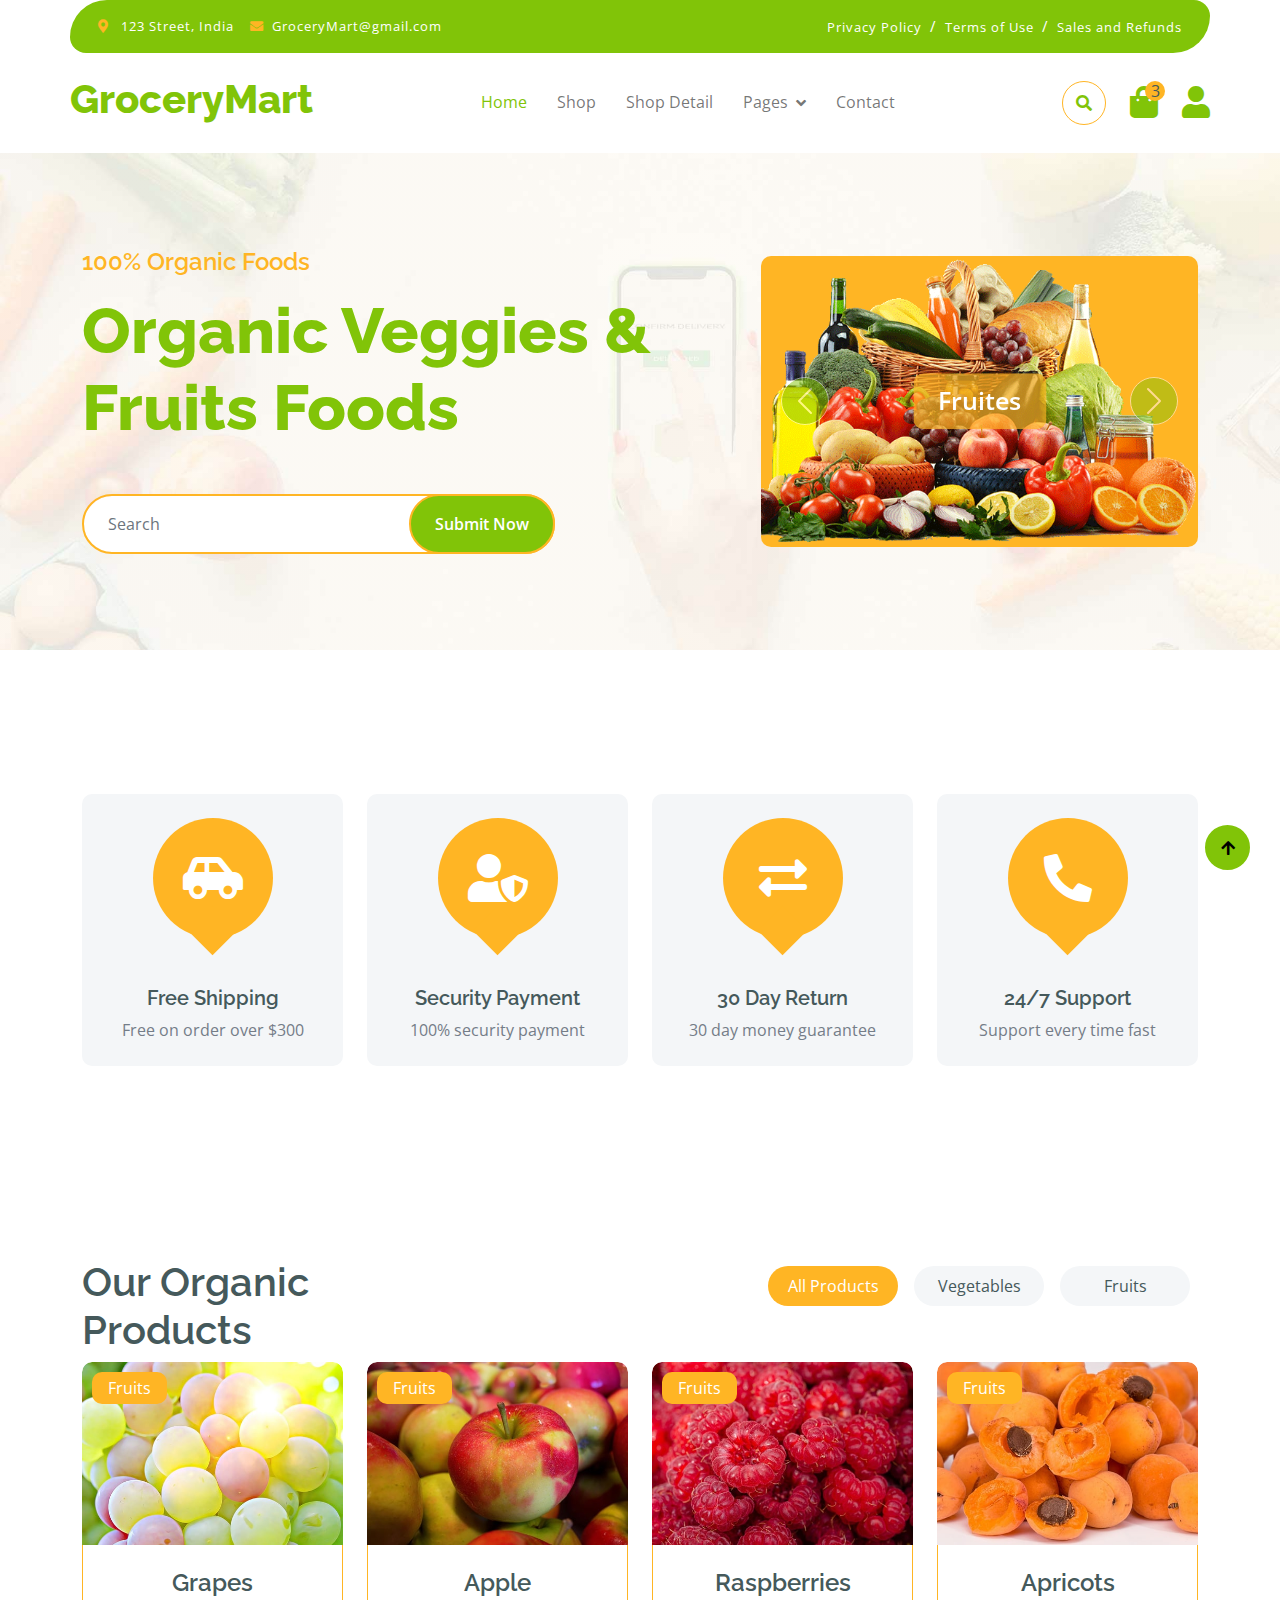
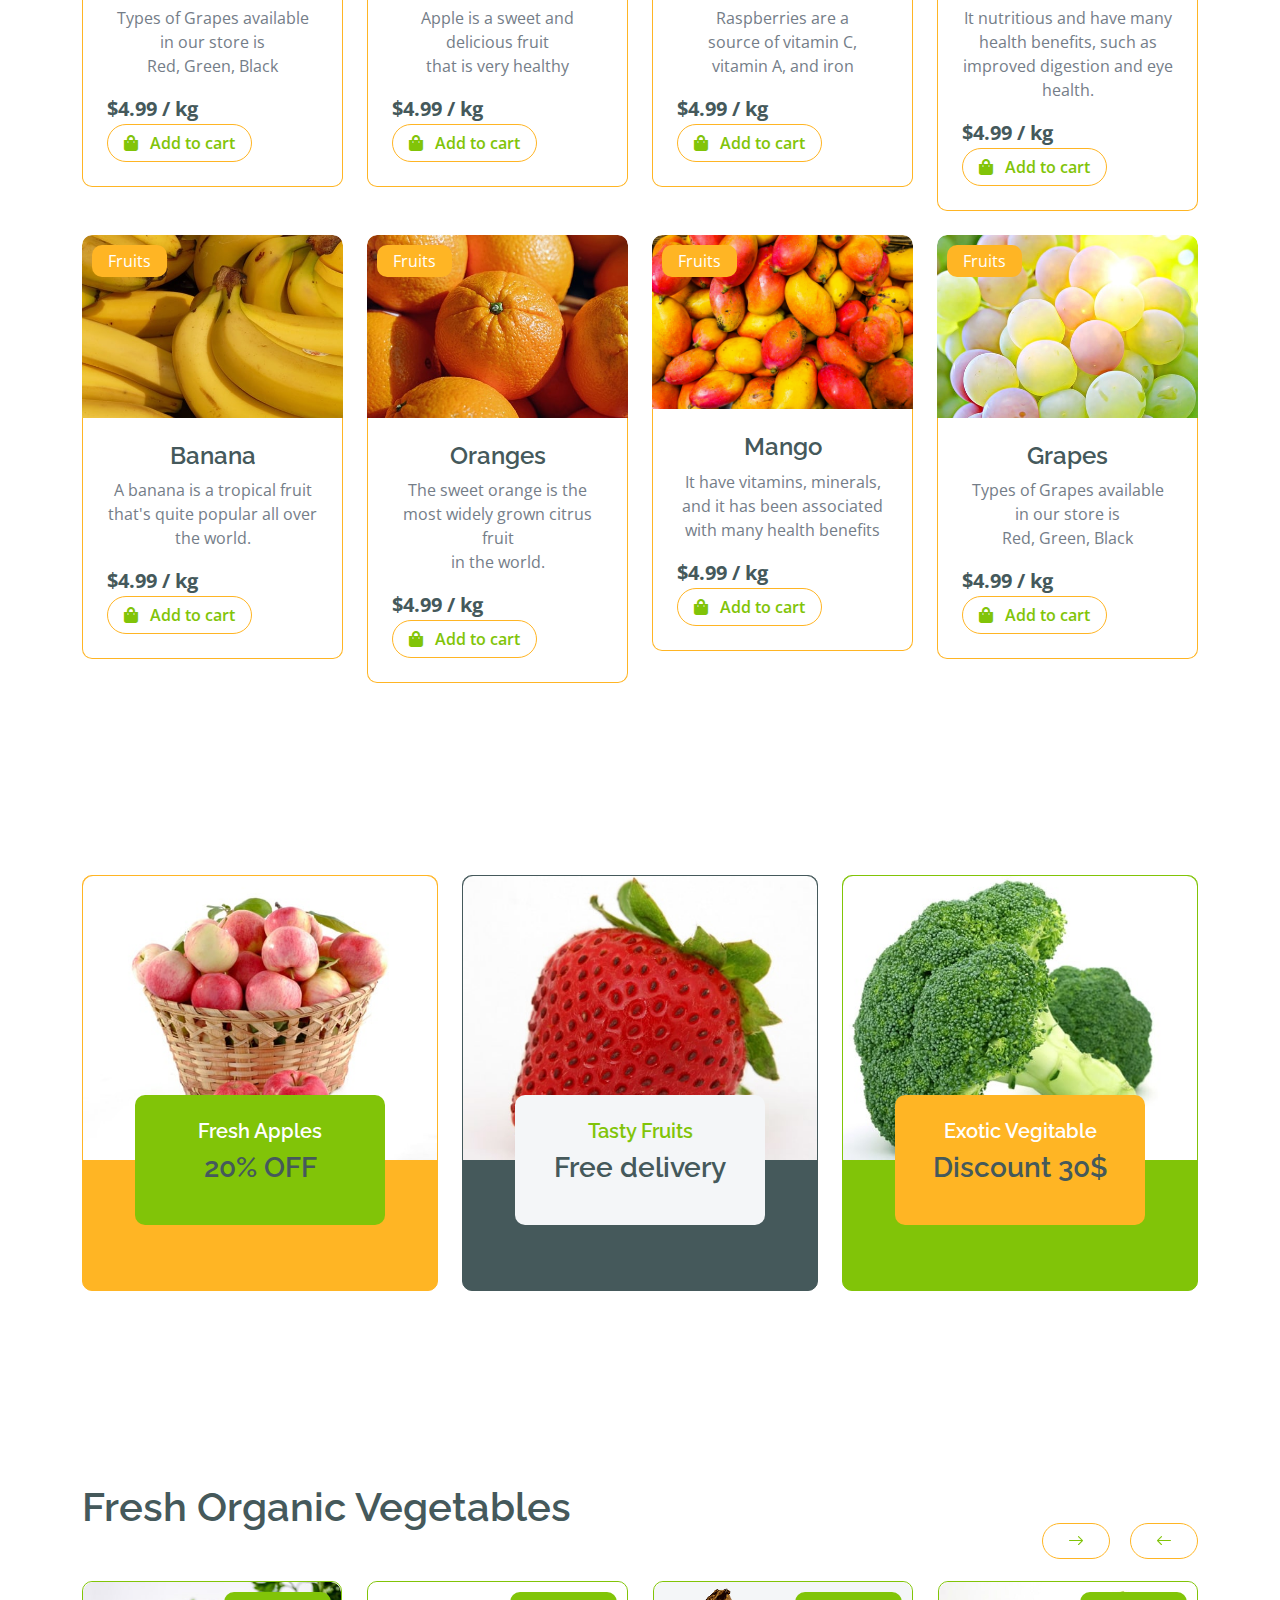
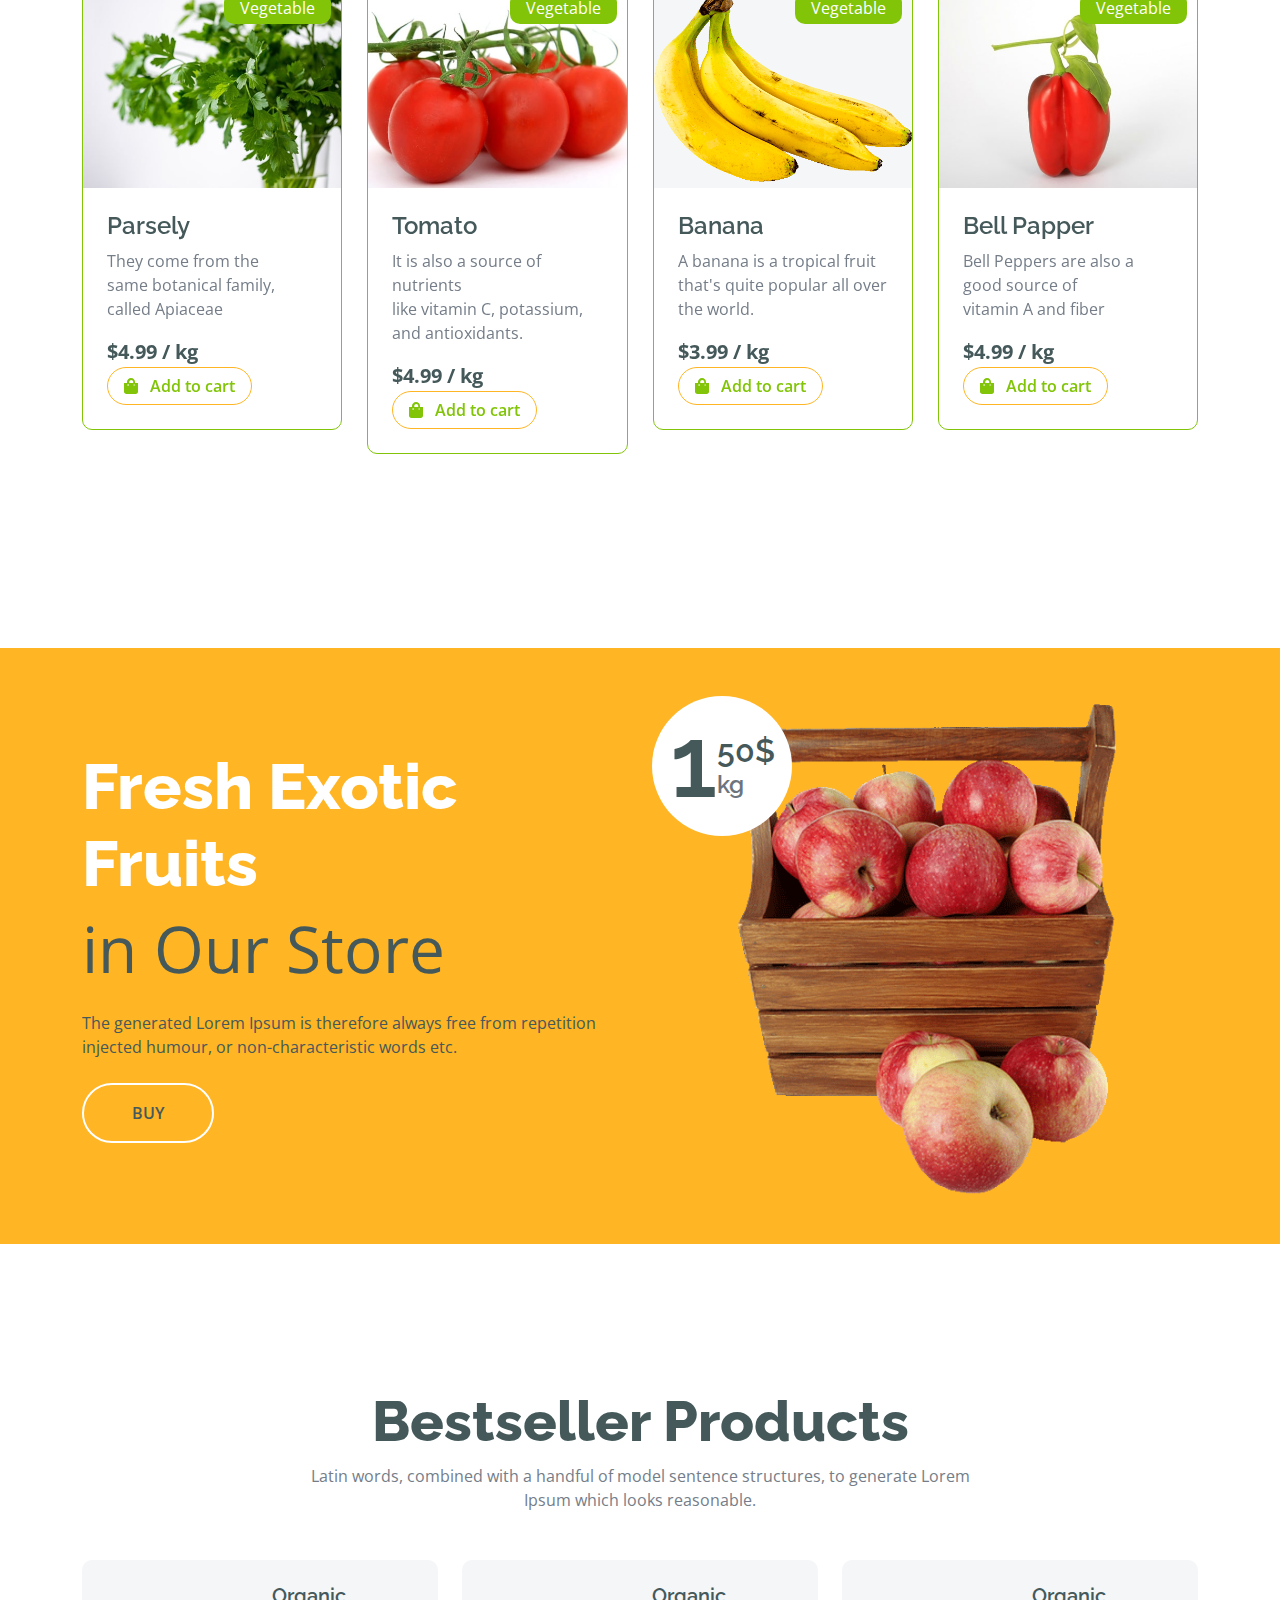
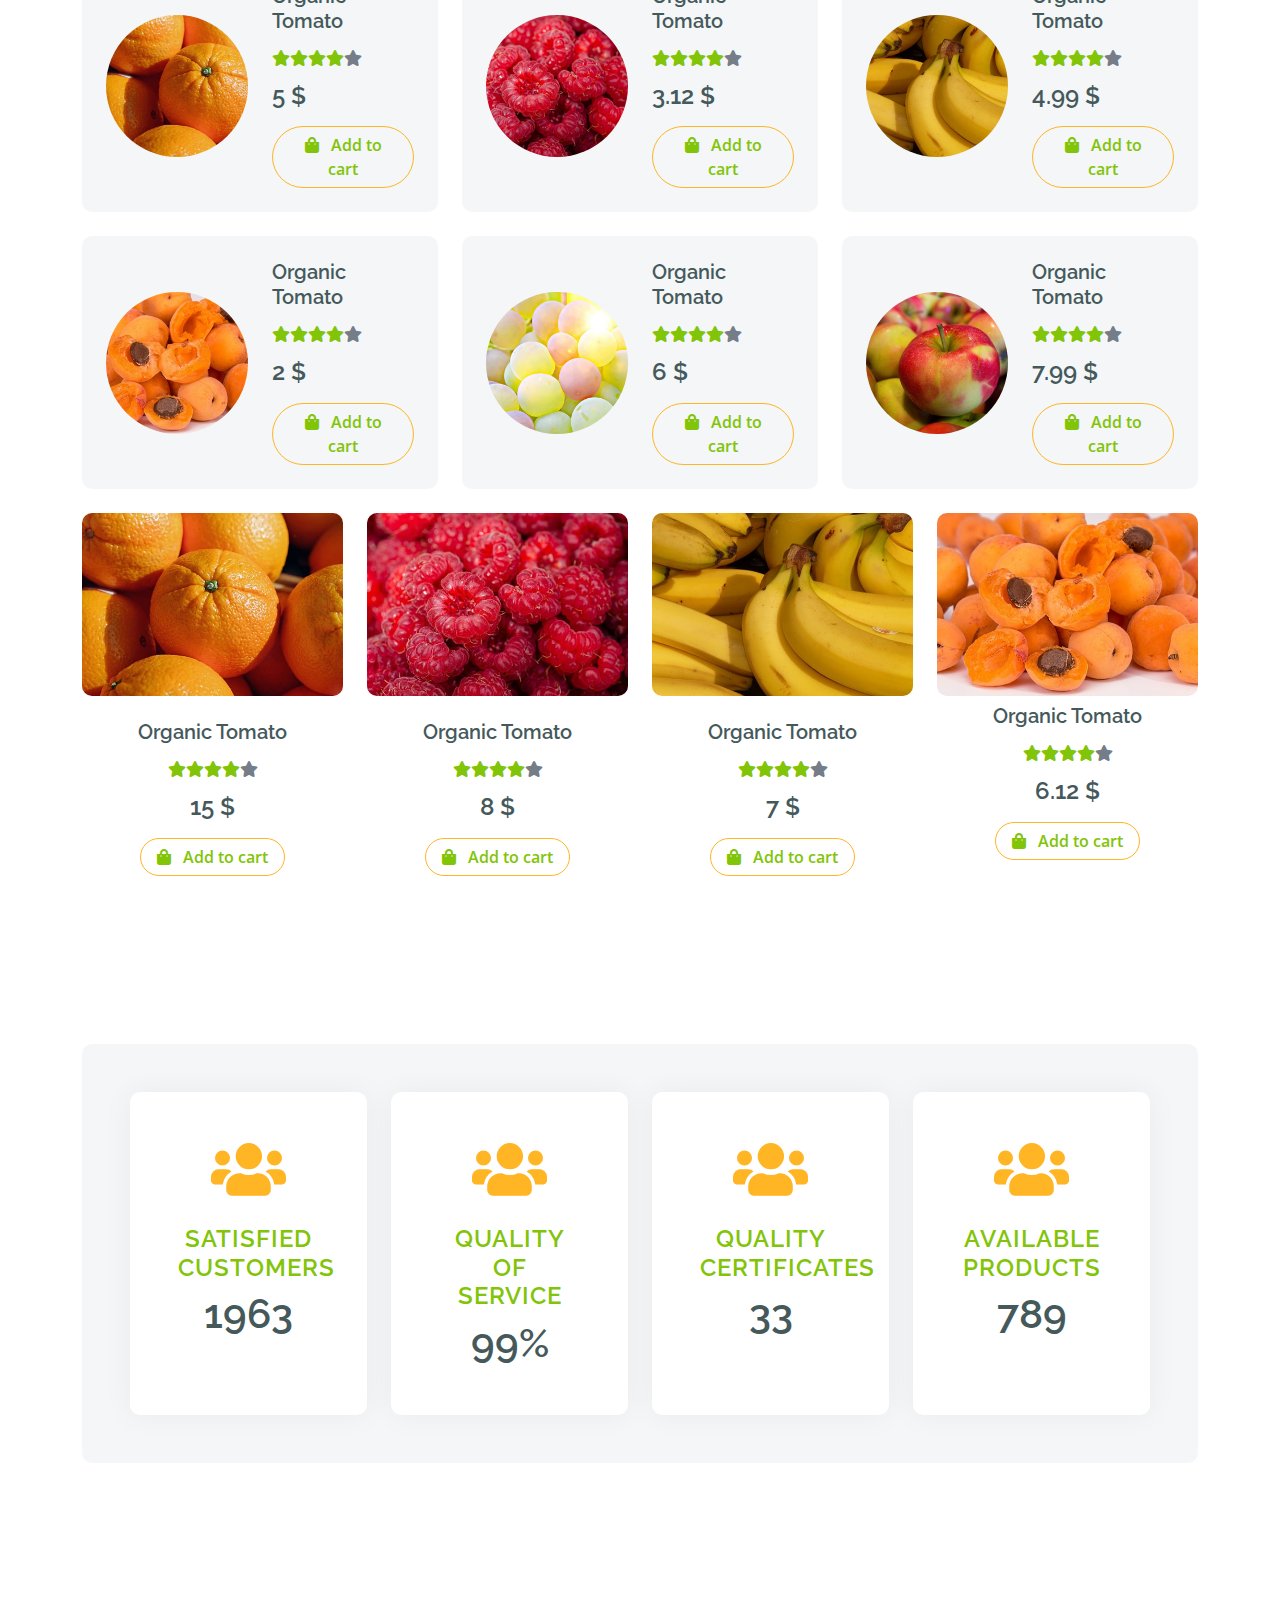
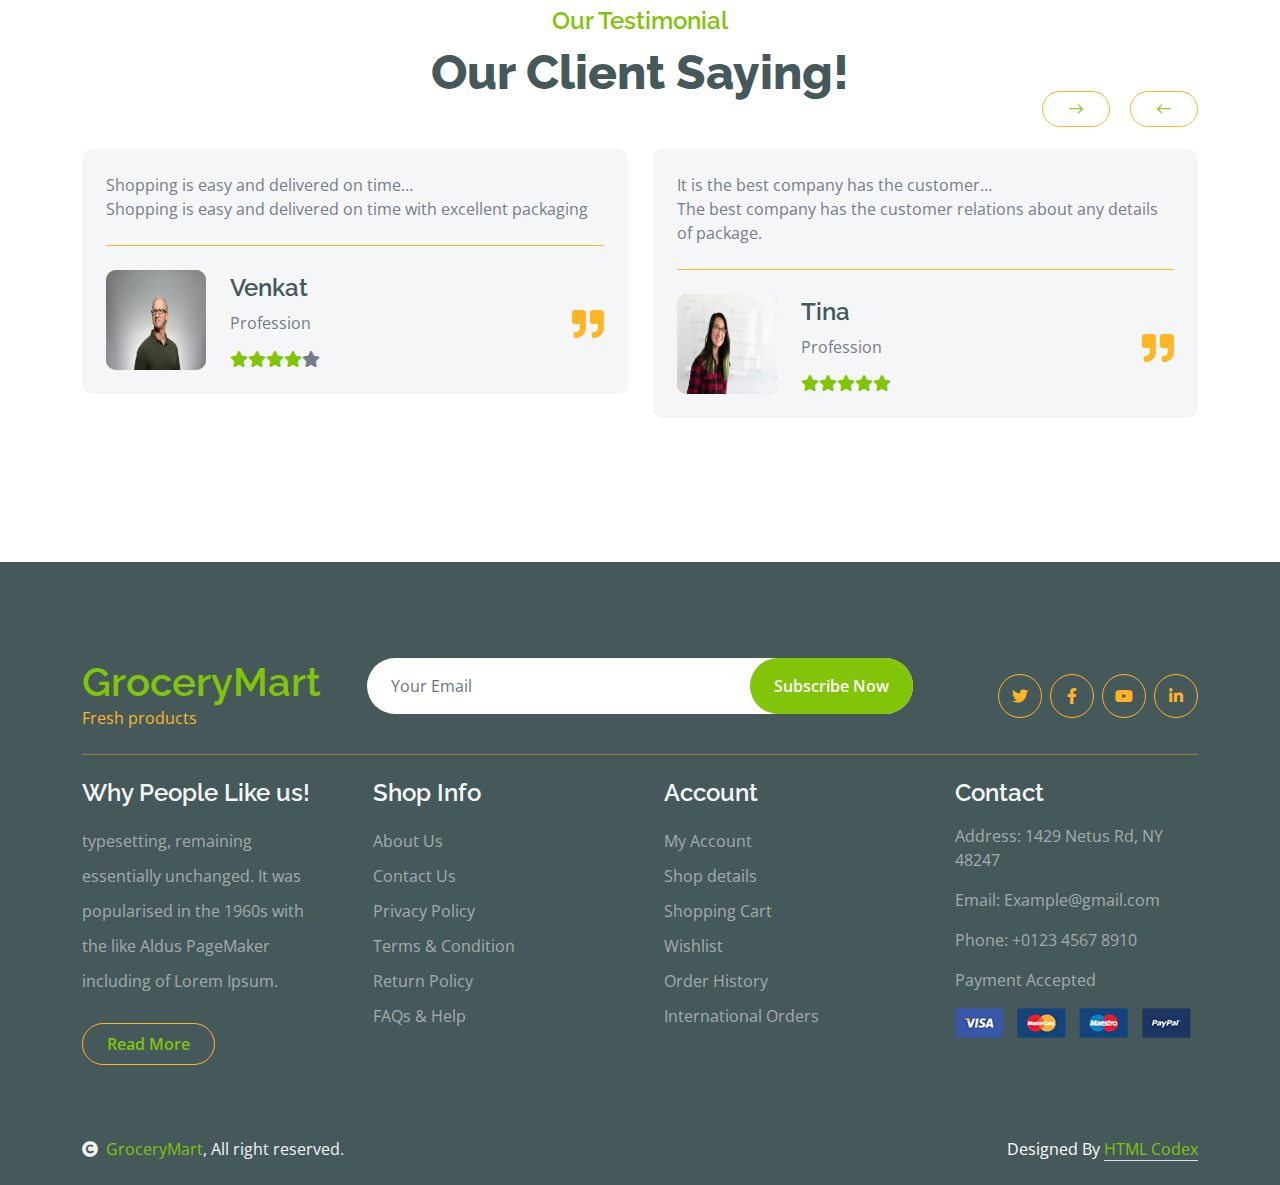
<file: index.html>
<!DOCTYPE html>
<html lang="en">

    <head>
        <meta charset="utf-8">
        <title>GroceryMart</title>
        <meta content="width=device-width, initial-scale=1.0" name="viewport">
        <meta content="" name="keywords">
        <meta content="" name="description">

        <!-- Google Web Fonts -->
        <link rel="preconnect" href="https://fonts.googleapis.com">
        <link rel="preconnect" href="https://fonts.gstatic.com" crossorigin>
        <link href="https://fonts.googleapis.com/css2?family=Open+Sans:wght@400;600&family=Raleway:wght@600;800&display=swap" rel="stylesheet"> 

        <!-- Icon Font Stylesheet -->
        <link rel="stylesheet" href="https://use.fontawesome.com/releases/v5.15.4/css/all.css"/>
        <link href="https://cdn.jsdelivr.net/npm/bootstrap-icons@1.4.1/font/bootstrap-icons.css" rel="stylesheet">

        <!-- Libraries Stylesheet -->
        <link href="lib/lightbox/css/lightbox.min.css" rel="stylesheet">
        <link href="lib/owlcarousel/assets/owl.carousel.min.css" rel="stylesheet">


        <!-- Customized Bootstrap Stylesheet -->
        <link href="css/bootstrap.min.css" rel="stylesheet">

        <!-- Template Stylesheet -->
        <link href="css/style.css" rel="stylesheet">
    </head>

    <body>

        <!-- Spinner Start -->
        <div id="spinner" class="show w-100 vh-100 bg-white position-fixed translate-middle top-50 start-50  d-flex align-items-center justify-content-center">
            <div class="spinner-grow text-primary" role="status"></div>
        </div>
        <!-- Spinner End -->


        <!-- Navbar start -->
        <div class="container-fluid fixed-top">
            <div class="container topbar bg-primary d-none d-lg-block">
                <div class="d-flex justify-content-between">
                    <div class="top-info ps-2">
                        <small class="me-3"><i class="fas fa-map-marker-alt me-2 text-secondary"></i> <a href="#" class="text-white">123 Street, India</a></small>
                        <small class="me-3"><i class="fas fa-envelope me-2 text-secondary"></i><a href="#" class="text-white">GroceryMart@gmail.com</a></small>
                    </div>
                    <div class="top-link pe-2">
                        <a href="Privacy.html" class="text-white"><small class="text-white mx-2">Privacy Policy</small>/</a>
                        <a href="Termsofus.html" class="text-white"><small class="text-white mx-2">Terms of Use</small>/</a>
                        <a href="refund.html" class="text-white"><small class="text-white ms-2">Sales and Refunds</small></a>
                    </div>
                </div>
            </div>
            <div class="container px-0">
                <nav class="navbar navbar-light bg-white navbar-expand-xl">
                    <a href="index.html" class="navbar-brand"><h1 class="text-primary display-6">GroceryMart</h1></a>
                    <button class="navbar-toggler py-2 px-3" type="button" data-bs-toggle="collapse" data-bs-target="#navbarCollapse">
                        <span class="fa fa-bars text-primary"></span>
                    </button>
                    <div class="collapse navbar-collapse bg-white" id="navbarCollapse">
                        <div class="navbar-nav mx-auto">
                            <a href="index.html" class="nav-item nav-link active">Home</a>
                            <a href="shop.html" class="nav-item nav-link">Shop</a>
                            <a href="shop-detail.html" class="nav-item nav-link">Shop Detail</a>
                            <div class="nav-item dropdown">
                                <a href="#" class="nav-link dropdown-toggle" data-bs-toggle="dropdown">Pages</a>
                                <div class="dropdown-menu m-0 bg-secondary rounded-0">
                                    <a href="cart.html" class="dropdown-item">Cart</a>
                                    <a href="chackout.html" class="dropdown-item">Checkout</a>
                                    <a href="testimonial.html" class="dropdown-item">Testimonial</a>
                                    <a href="404.html" class="dropdown-item">404 Page</a>
                                </div>
                            </div>
                            <a href="contact.html" class="nav-item nav-link">Contact</a>
                        </div>
                        <div class="d-flex m-3 me-0">
                            <button class="btn-search btn border border-secondary btn-md-square rounded-circle bg-white me-4" data-bs-toggle="modal" data-bs-target="#searchModal"><i class="fas fa-search text-primary"></i></button>
                            <a href="#" class="position-relative me-4 my-auto">
                                <i class="fa fa-shopping-bag fa-2x"></i>
                                <span class="position-absolute bg-secondary rounded-circle d-flex align-items-center justify-content-center text-dark px-1" style="top: -5px; left: 15px; height: 20px; min-width: 20px;">3</span>
                            </a>
                            <a href="#" class="my-auto">
                                <i class="fas fa-user fa-2x"></i>
                            </a>
                        </div>
                    </div>
                </nav>
            </div>
        </div>
        <!-- Navbar End -->


        <!-- Modal Search Start -->
        <div class="modal fade" id="searchModal" tabindex="-1" aria-labelledby="exampleModalLabel" aria-hidden="true">
            <div class="modal-dialog modal-fullscreen">
                <div class="modal-content rounded-0">
                    <div class="modal-header">
                        <h5 class="modal-title" id="exampleModalLabel">Search by keyword</h5>
                        <button type="button" class="btn-close" data-bs-dismiss="modal" aria-label="Close"></button>
                    </div>
                    <div class="modal-body d-flex align-items-center">
                        <div class="input-group w-75 mx-auto d-flex">
                            <input type="search" class="form-control p-3" placeholder="keywords" aria-describedby="search-icon-1">
                            <span id="search-icon-1" class="input-group-text p-3"><i class="fa fa-search"></i></span>
                        </div>
                    </div>
                </div>
            </div>
        </div>
        <!-- Modal Search End -->


        <!-- Hero Start -->
        <div class="container-fluid py-5 mb-5 hero-header">
            <div class="container py-5">
                <div class="row g-5 align-items-center">
                    <div class="col-md-12 col-lg-7">
                        <h4 class="mb-3 text-secondary">100% Organic Foods</h4>
                        <h1 class="mb-5 display-3 text-primary">Organic Veggies & Fruits Foods</h1>
                        <div class="position-relative mx-auto">
                            <input class="form-control border-2 border-secondary w-75 py-3 px-4 rounded-pill" type="number" placeholder="Search">
                            <button type="submit" class="btn btn-primary border-2 border-secondary py-3 px-4 position-absolute rounded-pill text-white h-100" style="top: 0; right: 25%;">Submit Now</button>
                        </div>
                    </div>
                    <div class="col-md-12 col-lg-5">
                        <div id="carouselId" class="carousel slide position-relative" data-bs-ride="carousel">
                            <div class="carousel-inner" role="listbox">
                                <div class="carousel-item active rounded">
                                    <img src="img/hero-img-1.png" class="img-fluid w-100 h-100 bg-secondary rounded" alt="First slide">
                                    <a href="#" class="btn px-4 py-2 text-white rounded">Fruites</a>
                                </div>
                                <div class="carousel-item rounded">
                                    <img src="img/hero-img-2.jpg" class="img-fluid w-100 h-100 rounded" alt="Second slide">
                                    <a href="#" class="btn px-4 py-2 text-white rounded">Vegetables</a>
                                </div>
                            </div>
                            <button class="carousel-control-prev" type="button" data-bs-target="#carouselId" data-bs-slide="prev">
                                <span class="carousel-control-prev-icon" aria-hidden="true"></span>
                                <span class="visually-hidden">Previous</span>
                            </button>
                            <button class="carousel-control-next" type="button" data-bs-target="#carouselId" data-bs-slide="next">
                                <span class="carousel-control-next-icon" aria-hidden="true"></span>
                                <span class="visually-hidden">Next</span>
                            </button>
                        </div>
                    </div>
                </div>
            </div>
        </div>
        <!-- Hero End -->


        <!-- Featurs Section Start -->
        <div class="container-fluid featurs py-5">
            <div class="container py-5">
                <div class="row g-4">
                    <div class="col-md-6 col-lg-3">
                        <div class="featurs-item text-center rounded bg-light p-4">
                            <div class="featurs-icon btn-square rounded-circle bg-secondary mb-5 mx-auto">
                                <i class="fas fa-car-side fa-3x text-white"></i>
                            </div>
                            <div class="featurs-content text-center">
                                <h5>Free Shipping</h5>
                                <p class="mb-0">Free on order over $300</p>
                            </div>
                        </div>
                    </div>
                    <div class="col-md-6 col-lg-3">
                        <div class="featurs-item text-center rounded bg-light p-4">
                            <div class="featurs-icon btn-square rounded-circle bg-secondary mb-5 mx-auto">
                                <i class="fas fa-user-shield fa-3x text-white"></i>
                            </div>
                            <div class="featurs-content text-center">
                                <h5>Security Payment</h5>
                                <p class="mb-0">100% security payment</p>
                            </div>
                        </div>
                    </div>
                    <div class="col-md-6 col-lg-3">
                        <div class="featurs-item text-center rounded bg-light p-4">
                            <div class="featurs-icon btn-square rounded-circle bg-secondary mb-5 mx-auto">
                                <i class="fas fa-exchange-alt fa-3x text-white"></i>
                            </div>
                            <div class="featurs-content text-center">
                                <h5>30 Day Return</h5>
                                <p class="mb-0">30 day money guarantee</p>
                            </div>
                        </div>
                    </div>
                    <div class="col-md-6 col-lg-3">
                        <div class="featurs-item text-center rounded bg-light p-4">
                            <div class="featurs-icon btn-square rounded-circle bg-secondary mb-5 mx-auto">
                                <i class="fa fa-phone-alt fa-3x text-white"></i>
                            </div>
                            <div class="featurs-content text-center">
                                <h5>24/7 Support</h5>
                                <p class="mb-0">Support every time fast</p>
                            </div>
                        </div>
                    </div>
                </div>
            </div>
        </div>
        <!-- Featurs Section End -->


        <!-- Fruits Shop Start-->
        <div class="container-fluid fruite py-5">
            <div class="container py-5">
                <div class="tab-class text-center">
                    <div class="row g-4">
                        <div class="col-lg-4 text-start">
                            <h1>Our Organic Products</h1>
                        </div>
                        <div class="col-lg-8 text-end">
                            <ul class="nav nav-pills d-inline-flex text-center mb-5">
                                <li class="nav-item">
                                    <a class="d-flex m-2 py-2 bg-light rounded-pill active" data-bs-toggle="pill" href="#tab-1">
                                        <span class="text-dark" style="width: 130px;">All Products</span>
                                    </a>
                                </li>
                                <li class="nav-item">
                                    <a class="d-flex py-2 m-2 bg-light rounded-pill" data-bs-toggle="pill" href="#tab-2">
                                        <span class="text-dark" style="width: 130px;">Vegetables</span>
                                    </a>
                                </li>
                                <li class="nav-item">
                                    <a class="d-flex m-2 py-2 bg-light rounded-pill" data-bs-toggle="pill" href="#tab-3">
                                        <span class="text-dark" style="width: 130px;">Fruits</span>
                                    </a>
                                </li>    
                            </ul>
                        </div>
                    </div>
                    <div class="tab-content">
                        <div id="tab-1" class="tab-pane fade show p-0 active">
                            <div class="row g-4">
                                <div class="col-lg-12">
                                    <div class="row g-4">
                                        <div class="col-md-6 col-lg-4 col-xl-3">
                                            <div class="rounded position-relative fruite-item">
                                                <div class="fruite-img">
                                                    <img src="img/fruite-item-5.jpg" class="img-fluid w-100 rounded-top" alt="">
                                                </div>
                                                <div class="text-white bg-secondary px-3 py-1 rounded position-absolute" style="top: 10px; left: 10px;">Fruits</div>
                                                <div class="p-4 border border-secondary border-top-0 rounded-bottom">
                                                    <h4>Grapes</h4>
                                                    <p>Types of Grapes available<br> in our store is<br> Red, Green, Black</p>
                                                    <div class="d-flex justify-content-between flex-lg-wrap">
                                                        <p class="text-dark fs-5 fw-bold mb-0">$4.99 / kg</p>
                                                        <a href="#" class="btn border border-secondary rounded-pill px-3 text-primary"><i class="fa fa-shopping-bag me-2 text-primary"></i> Add to cart</a>
                                                    </div>
                                                </div>
                                            </div>
                                        </div>
                                        <div class="col-md-6 col-lg-4 col-xl-3">
                                            <div class="rounded position-relative fruite-item">
                                                <div class="fruite-img">
                                                    <img src="img/fruite-item-6.jpg" class="img-fluid w-100 rounded-top" alt="">
                                                </div>
                                                <div class="text-white bg-secondary px-3 py-1 rounded position-absolute" style="top: 10px; left: 10px;">Fruits</div>
                                                <div class="p-4 border border-secondary border-top-0 rounded-bottom">
                                                    <h4>Apple</h4>
                                                    <p>Apple is a sweet and <br>delicious fruit <br>that is very healthy</p>
                                                    <div class="d-flex justify-content-between flex-lg-wrap">
                                                        <p class="text-dark fs-5 fw-bold mb-0">$4.99 / kg</p>
                                                        <a href="#" class="btn border border-secondary rounded-pill px-3 text-primary"><i class="fa fa-shopping-bag me-2 text-primary"></i> Add to cart</a>
                                                    </div>
                                                </div>
                                            </div>
                                        </div>
                                        <div class="col-md-6 col-lg-4 col-xl-3">
                                            <div class="rounded position-relative fruite-item">
                                                <div class="fruite-img">
                                                    <img src="img/fruite-item-2.jpg" class="img-fluid w-100 rounded-top" alt="">
                                                </div>
                                                <div class="text-white bg-secondary px-3 py-1 rounded position-absolute" style="top: 10px; left: 10px;">Fruits</div>
                                                <div class="p-4 border border-secondary border-top-0 rounded-bottom">
                                                    <h4>Raspberries</h4>
                                                    <p>Raspberries are a <br>source of vitamin C,<br> vitamin A, and iron</p>
                                                    <div class="d-flex justify-content-between flex-lg-wrap">
                                                        <p class="text-dark fs-5 fw-bold mb-0">$4.99 / kg</p>
                                                        <a href="#" class="btn border border-secondary rounded-pill px-3 text-primary"><i class="fa fa-shopping-bag me-2 text-primary"></i> Add to cart</a>
                                                    </div>
                                                </div>
                                            </div>
                                        </div>
                                        <div class="col-md-6 col-lg-4 col-xl-3">
                                            <div class="rounded position-relative fruite-item">
                                                <div class="fruite-img">
                                                    <img src="img/fruite-item-4.jpg" class="img-fluid w-100 rounded-top" alt="">
                                                </div>
                                                <div class="text-white bg-secondary px-3 py-1 rounded position-absolute" style="top: 10px; left: 10px;">Fruits</div>
                                                <div class="p-4 border border-secondary border-top-0 rounded-bottom">
                                                    <h4>Apricots</h4>
                                                    <p>It nutritious and have many health benefits, such as improved digestion and eye health.</p>
                                                    <div class="d-flex justify-content-between flex-lg-wrap">
                                                        <p class="text-dark fs-5 fw-bold mb-0">$4.99 / kg</p>
                                                        <a href="#" class="btn border border-secondary rounded-pill px-3 text-primary"><i class="fa fa-shopping-bag me-2 text-primary"></i> Add to cart</a>
                                                    </div>
                                                </div>
                                            </div>
                                        </div>
                                        <div class="col-md-6 col-lg-4 col-xl-3">
                                            <div class="rounded position-relative fruite-item">
                                                <div class="fruite-img">
                                                    <img src="img/fruite-item-3.jpg" class="img-fluid w-100 rounded-top" alt="">
                                                </div>
                                                <div class="text-white bg-secondary px-3 py-1 rounded position-absolute" style="top: 10px; left: 10px;">Fruits</div>
                                                <div class="p-4 border border-secondary border-top-0 rounded-bottom">
                                                    <h4>Banana</h4>
                                                    <p> A banana is a tropical fruit<br> that's quite popular all over the world. </p>
                                                    <div class="d-flex justify-content-between flex-lg-wrap">
                                                        <p class="text-dark fs-5 fw-bold mb-0">$4.99 / kg</p>
                                                        <a href="#" class="btn border border-secondary rounded-pill px-3 text-primary"><i class="fa fa-shopping-bag me-2 text-primary"></i> Add to cart</a>
                                                    </div>
                                                </div>
                                            </div>
                                        </div>
                                        <div class="col-md-6 col-lg-4 col-xl-3">
                                            <div class="rounded position-relative fruite-item">
                                                <div class="fruite-img">
                                                    <img src="img/fruite-item-1.jpg" class="img-fluid w-100 rounded-top" alt="">
                                                </div>
                                                <div class="text-white bg-secondary px-3 py-1 rounded position-absolute" style="top: 10px; left: 10px;">Fruits</div>
                                                <div class="p-4 border border-secondary border-top-0 rounded-bottom">
                                                    <h4>Oranges</h4>
                                                    <p>The sweet orange is the<br> most widely grown citrus fruit<br> in the world.</p>
                                                    <div class="d-flex justify-content-between flex-lg-wrap">
                                                        <p class="text-dark fs-5 fw-bold mb-0">$4.99 / kg</p>
                                                        <a href="#" class="btn border border-secondary rounded-pill px-3 text-primary"><i class="fa fa-shopping-bag me-2 text-primary"></i> Add to cart</a>
                                                    </div>
                                                </div>
                                            </div>
                                        </div>
                                        <div class="col-md-6 col-lg-4 col-xl-3">
                                            <div class="rounded position-relative fruite-item">
                                                <div class="fruite-img">
                                                    <img src="img/mango1.jpg" class="img-fluid w-100 rounded-top" alt="">
                                                </div>
                                                <div class="text-white bg-secondary px-3 py-1 rounded position-absolute" style="top: 10px; left: 10px;">Fruits</div>
                                                <div class="p-4 border border-secondary border-top-0 rounded-bottom">
                                                    <h4>Mango</h4>
                                                    <p>It have vitamins, minerals, and it has been associated with many health benefits</p>
                                                    <div class="d-flex justify-content-between flex-lg-wrap">
                                                        <p class="text-dark fs-5 fw-bold mb-0">$4.99 / kg</p>
                                                        <a href="#" class="btn border border-secondary rounded-pill px-3 text-primary"><i class="fa fa-shopping-bag me-2 text-primary"></i> Add to cart</a>
                                                    </div>
                                                </div>
                                            </div>
                                        </div>
                                        <div class="col-md-6 col-lg-4 col-xl-3">
                                            <div class="rounded position-relative fruite-item">
                                                <div class="fruite-img">
                                                    <img src="img/fruite-item-5.jpg" class="img-fluid w-100 rounded-top" alt="">
                                                </div>
                                                <div class="text-white bg-secondary px-3 py-1 rounded position-absolute" style="top: 10px; left: 10px;">Fruits</div>
                                                <div class="p-4 border border-secondary border-top-0 rounded-bottom">
                                                    <h4>Grapes</h4>
                                                    <p>Types of Grapes available<br> in our store is<br> Red, Green, Black</p>
                                                    <div class="d-flex justify-content-between flex-lg-wrap">
                                                        <p class="text-dark fs-5 fw-bold mb-0">$4.99 / kg</p>
                                                        <a href="#" class="btn border border-secondary rounded-pill px-3 text-primary"><i class="fa fa-shopping-bag me-2 text-primary"></i> Add to cart</a>
                                                    </div>
                                                </div>
                                            </div>
                                        </div>
                                    </div>
                                </div>
                            </div>
                        </div>
                        <div id="tab-2" class="tab-pane fade show p-0">
                            <div class="row g-4">
                                <div class="col-lg-12">
                                    <div class="row g-4">
                                        <div class="col-md-6 col-lg-4 col-xl-3">
                                            <div class="rounded position-relative fruite-item">
                                                <div class="fruite-img">
                                                    <img src="img/fruite-item-5.jpg" class="img-fluid w-100 rounded-top" alt="">
                                                </div>
                                                <div class="text-white bg-secondary px-3 py-1 rounded position-absolute" style="top: 10px; left: 10px;">Fruits</div>
                                                <div class="p-4 border border-secondary border-top-0 rounded-bottom">
                                                    <h4>Grapes</h4>
                                                    <p>Lorem ipsum dolor sit amet consectetur adipisicing elit sed do eiusmod te incididunt</p>
                                                    <div class="d-flex justify-content-between flex-lg-wrap">
                                                        <p class="text-dark fs-5 fw-bold mb-0">$4.99 / kg</p>
                                                        <a href="#" class="btn border border-secondary rounded-pill px-3 text-primary"><i class="fa fa-shopping-bag me-2 text-primary"></i> Add to cart</a>
                                                    </div>
                                                </div>
                                            </div>
                                        </div>
                                        <div class="col-md-6 col-lg-4 col-xl-3">
                                            <div class="rounded position-relative fruite-item">
                                                <div class="fruite-img">
                                                    <img src="img/fruite-item-2.jpg" class="img-fluid w-100 rounded-top" alt="">
                                                </div>
                                                <div class="text-white bg-secondary px-3 py-1 rounded position-absolute" style="top: 10px; left: 10px;">Fruits</div>
                                                <div class="p-4 border border-secondary border-top-0 rounded-bottom">
                                                    <h4>Raspberries</h4>
                                                    <p>Lorem ipsum dolor sit amet consectetur adipisicing elit sed do eiusmod te incididunt</p>
                                                    <div class="d-flex justify-content-between flex-lg-wrap">
                                                        <p class="text-dark fs-5 fw-bold mb-0">$4.99 / kg</p>
                                                        <a href="#" class="btn border border-secondary rounded-pill px-3 text-primary"><i class="fa fa-shopping-bag me-2 text-primary"></i> Add to cart</a>
                                                    </div>
                                                </div>
                                            </div>
                                        </div>
                                    </div>
                                </div>
                            </div>
                        </div>
                        <div id="tab-3" class="tab-pane fade show p-0">
                            <div class="row g-4">
                                <div class="col-lg-12">
                                    <div class="row g-4">
                                        <div class="col-md-6 col-lg-4 col-xl-3">
                                            <div class="rounded position-relative fruite-item">
                                                <div class="fruite-img">
                                                    <img src="img/fruite-item-1.jpg" class="img-fluid w-100 rounded-top" alt="">
                                                </div>
                                                <div class="text-white bg-secondary px-3 py-1 rounded position-absolute" style="top: 10px; left: 10px;">Fruits</div>
                                                <div class="p-4 border border-secondary border-top-0 rounded-bottom">
                                                    <h4>Oranges</h4>
                                                    <p>Lorem ipsum dolor sit amet consectetur adipisicing elit sed do eiusmod te incididunt</p>
                                                    <div class="d-flex justify-content-between flex-lg-wrap">
                                                        <p class="text-dark fs-5 fw-bold mb-0">$4.99 / kg</p>
                                                        <a href="#" class="btn border border-secondary rounded-pill px-3 text-primary"><i class="fa fa-shopping-bag me-2 text-primary"></i> Add to cart</a>
                                                    </div>
                                                </div>
                                            </div>
                                        </div>
                                        <div class="col-md-6 col-lg-4 col-xl-3">
                                            <div class="rounded position-relative fruite-item">
                                                <div class="fruite-img">
                                                    <img src="img/fruite-item-6.jpg" class="img-fluid w-100 rounded-top" alt="">
                                                </div>
                                                <div class="text-white bg-secondary px-3 py-1 rounded position-absolute" style="top: 10px; left: 10px;">Fruits</div>
                                                <div class="p-4 border border-secondary border-top-0 rounded-bottom">
                                                    <h4>Apple</h4>
                                                    <p>Lorem ipsum dolor sit amet consectetur adipisicing elit sed do eiusmod te incididunt</p>
                                                    <div class="d-flex justify-content-between flex-lg-wrap">
                                                        <p class="text-dark fs-5 fw-bold mb-0">$4.99 / kg</p>
                                                        <a href="#" class="btn border border-secondary rounded-pill px-3 text-primary"><i class="fa fa-shopping-bag me-2 text-primary"></i> Add to cart</a>
                                                    </div>
                                                </div>
                                            </div>
                                        </div>
                                    </div>
                                </div>
                            </div>
                        </div>
                        <div id="tab-4" class="tab-pane fade show p-0">
                            <div class="row g-4">
                                <div class="col-lg-12">
                                    <div class="row g-4">
                                        <div class="col-md-6 col-lg-4 col-xl-3">
                                            <div class="rounded position-relative fruite-item">
                                                <div class="fruite-img">
                                                    <img src="img/fruite-item-5.jpg" class="img-fluid w-100 rounded-top" alt="">
                                                </div>
                                                <div class="text-white bg-secondary px-3 py-1 rounded position-absolute" style="top: 10px; left: 10px;">Fruits</div>
                                                <div class="p-4 border border-secondary border-top-0 rounded-bottom">
                                                    <h4>Grapes</h4>
                                                    <p>Lorem ipsum dolor sit amet consectetur adipisicing elit sed do eiusmod te incididunt</p>
                                                    <div class="d-flex justify-content-between flex-lg-wrap">
                                                        <p class="text-dark fs-5 fw-bold mb-0">$4.99 / kg</p>
                                                        <a href="#" class="btn border border-secondary rounded-pill px-3 text-primary"><i class="fa fa-shopping-bag me-2 text-primary"></i> Add to cart</a>
                                                    </div>
                                                </div>
                                            </div>
                                        </div>
                                        <div class="col-md-6 col-lg-4 col-xl-3">
                                            <div class="rounded position-relative fruite-item">
                                                <div class="fruite-img">
                                                    <img src="img/fruite-item-4.jpg" class="img-fluid w-100 rounded-top" alt="">
                                                </div>
                                                <div class="text-white bg-secondary px-3 py-1 rounded position-absolute" style="top: 10px; left: 10px;">Fruits</div>
                                                <div class="p-4 border border-secondary border-top-0 rounded-bottom">
                                                    <h4>Apricots</h4>
                                                    <p>Lorem ipsum dolor sit amet consectetur adipisicing elit sed do eiusmod te incididunt</p>
                                                    <div class="d-flex justify-content-between flex-lg-wrap">
                                                        <p class="text-dark fs-5 fw-bold mb-0">$4.99 / kg</p>
                                                        <a href="#" class="btn border border-secondary rounded-pill px-3 text-primary"><i class="fa fa-shopping-bag me-2 text-primary"></i> Add to cart</a>
                                                    </div>
                                                </div>
                                            </div>
                                        </div>
                                    </div>
                                </div>
                            </div>
                        </div>
                        <div id="tab-5" class="tab-pane fade show p-0">
                            <div class="row g-4">
                                <div class="col-lg-12">
                                    <div class="row g-4">
                                        <div class="col-md-6 col-lg-4 col-xl-3">
                                            <div class="rounded position-relative fruite-item">
                                                <div class="fruite-img">
                                                    <img src="img/fruite-item-3.jpg" class="img-fluid w-100 rounded-top" alt="">
                                                </div>
                                                <div class="text-white bg-secondary px-3 py-1 rounded position-absolute" style="top: 10px; left: 10px;">Fruits</div>
                                                <div class="p-4 border border-secondary border-top-0 rounded-bottom">
                                                    <h4>Banana</h4>
                                                    <p>A banana is a tropical fruit<br> that's quite popular all over the world.</p>
                                                    <div class="d-flex justify-content-between flex-lg-wrap">
                                                        <p class="text-dark fs-5 fw-bold mb-0">$4.99 / kg</p>
                                                        <a href="#" class="btn border border-secondary rounded-pill px-3 text-primary"><i class="fa fa-shopping-bag me-2 text-primary"></i> Add to cart</a>
                                                    </div>
                                                </div>
                                            </div>
                                        </div>
                                        <div class="col-md-6 col-lg-4 col-xl-3">
                                            <div class="rounded position-relative fruite-item">
                                                <div class="fruite-img">
                                                    <img src="img/fruite-item-2.jpg" class="img-fluid w-100 rounded-top" alt="">
                                                </div>
                                                <div class="text-white bg-secondary px-3 py-1 rounded position-absolute" style="top: 10px; left: 10px;">Fruits</div>
                                                <div class="p-4 border border-secondary border-top-0 rounded-bottom">
                                                    <h4>Raspberries</h4>
                                                    <p>Lorem ipsum dolor sit amet consectetur adipisicing elit sed do eiusmod te incididunt</p>
                                                    <div class="d-flex justify-content-between flex-lg-wrap">
                                                        <p class="text-dark fs-5 fw-bold mb-0">$4.99 / kg</p>
                                                        <a href="#" class="btn border border-secondary rounded-pill px-3 text-primary"><i class="fa fa-shopping-bag me-2 text-primary"></i> Add to cart</a>
                                                    </div>
                                                </div>
                                            </div>
                                        </div>
                                        <div class="col-md-6 col-lg-4 col-xl-3">
                                            <div class="rounded position-relative fruite-item">
                                                <div class="fruite-img">
                                                    <img src="img/fruite-item-1.jpg" class="img-fluid w-100 rounded-top" alt="">
                                                </div>
                                                <div class="text-white bg-secondary px-3 py-1 rounded position-absolute" style="top: 10px; left: 10px;">Fruits</div>
                                                <div class="p-4 border border-secondary border-top-0 rounded-bottom">
                                                    <h4>Oranges</h4>
                                                    <p>Lorem ipsum dolor sit amet consectetur adipisicing elit sed do eiusmod te incididunt</p>
                                                    <div class="d-flex justify-content-between flex-lg-wrap">
                                                        <p class="text-dark fs-5 fw-bold mb-0">$4.99 / kg</p>
                                                        <a href="#" class="btn border border-secondary rounded-pill px-3 text-primary"><i class="fa fa-shopping-bag me-2 text-primary"></i> Add to cart</a>
                                                    </div>
                                                </div>
                                            </div>
                                        </div>
                                    </div>
                                </div>
                            </div>
                        </div>
                    </div>
                </div>      
            </div>
        </div>
        <!-- Fruits Shop End-->


        <!-- Featurs Start -->
        <div class="container-fluid service py-5">
            <div class="container py-5">
                <div class="row g-4 justify-content-center">
                    <div class="col-md-6 col-lg-4">
                        <a href="#">
                            <div class="service-item bg-secondary rounded border border-secondary">
                                <img src="img/featur-1.jpg" class="img-fluid rounded-top w-100" alt="">
                                <div class="px-4 rounded-bottom">
                                    <div class="service-content bg-primary text-center p-4 rounded">
                                        <h5 class="text-white">Fresh Apples</h5>
                                        <h3 class="mb-0">20% OFF</h3>
                                    </div>
                                </div>
                            </div>
                        </a>
                    </div>
                    <div class="col-md-6 col-lg-4">
                        <a href="#">
                            <div class="service-item bg-dark rounded border border-dark">
                                <img src="img/featur-2.jpg" class="img-fluid rounded-top w-100" alt="">
                                <div class="px-4 rounded-bottom">
                                    <div class="service-content bg-light text-center p-4 rounded">
                                        <h5 class="text-primary">Tasty Fruits</h5>
                                        <h3 class="mb-0">Free delivery</h3>
                                    </div>
                                </div>
                            </div>
                        </a>
                    </div>
                    <div class="col-md-6 col-lg-4">
                        <a href="#">
                            <div class="service-item bg-primary rounded border border-primary">
                                <img src="img/featur-3.jpg" class="img-fluid rounded-top w-100" alt="">
                                <div class="px-4 rounded-bottom">
                                    <div class="service-content bg-secondary text-center p-4 rounded">
                                        <h5 class="text-white">Exotic Vegitable</h5>
                                        <h3 class="mb-0">Discount 30$</h3>
                                    </div>
                                </div>
                            </div>
                        </a>
                    </div>
                </div>
            </div>
        </div>
        <!-- Featurs End -->


        <!-- Vesitable Shop Start-->
        <div class="container-fluid vesitable py-5">
            <div class="container py-5">
                <h1 class="mb-0">Fresh Organic Vegetables</h1>
                <div class="owl-carousel vegetable-carousel justify-content-center">
                    <div class="border border-primary rounded position-relative vesitable-item">
                        <div class="vesitable-img">
                            <img src="img/vegetable-item-6.jpg" class="img-fluid w-100 rounded-top" alt="">
                        </div>
                        <div class="text-white bg-primary px-3 py-1 rounded position-absolute" style="top: 10px; right: 10px;">Vegetable</div>
                        <div class="p-4 rounded-bottom">
                            <h4>Parsely</h4>
                            <p>They come from the <br>same botanical family,<br> called Apiaceae </p>
                            <div class="d-flex justify-content-between flex-lg-wrap">
                                <p class="text-dark fs-5 fw-bold mb-0">$4.99 / kg</p>
                                <a href="#" class="btn border border-secondary rounded-pill px-3 text-primary"><i class="fa fa-shopping-bag me-2 text-primary"></i> Add to cart</a>
                            </div>
                        </div>
                    </div>
                    <div class="border border-primary rounded position-relative vesitable-item">
                        <div class="vesitable-img">
                            <img src="img/vegetable-item-1.jpg" class="img-fluid w-100 rounded-top" alt="">
                        </div>
                        <div class="text-white bg-primary px-3 py-1 rounded position-absolute" style="top: 10px; right: 10px;">Vegetable</div>
                        <div class="p-4 rounded-bottom">
                            <h4>Tomato</h4>
                            <p>It is also a source of nutrients<br> like vitamin C, potassium,<br> and antioxidants.</p>
                            <div class="d-flex justify-content-between flex-lg-wrap">
                                <p class="text-dark fs-5 fw-bold mb-0">$4.99 / kg</p>
                                <a href="#" class="btn border border-secondary rounded-pill px-3 text-primary"><i class="fa fa-shopping-bag me-2 text-primary"></i> Add to cart</a>
                            </div>
                        </div>
                    </div>
                    <div class="border border-primary rounded position-relative vesitable-item">
                        <div class="vesitable-img">
                            <img src="img/vegetable-item-3.png" class="img-fluid w-100 rounded-top bg-light" alt="">
                        </div>
                        <div class="text-white bg-primary px-3 py-1 rounded position-absolute" style="top: 10px; right: 10px;">Vegetable</div>
                        <div class="p-4 rounded-bottom">
                            <h4>Banana</h4>
                            <p>A banana is a tropical fruit<br> that's quite popular all over the world.</p>
                            <div class="d-flex justify-content-between flex-lg-wrap">
                                <p class="text-dark fs-5 fw-bold mb-0">$3.99 / kg</p>
                                <a href="#" class="btn border border-secondary rounded-pill px-3 text-primary"><i class="fa fa-shopping-bag me-2 text-primary"></i> Add to cart</a>
                            </div>
                        </div>
                    </div>
                    <div class="border border-primary rounded position-relative vesitable-item">
                        <div class="vesitable-img">
                            <img src="img/vegetable-item-4.jpg" class="img-fluid w-100 rounded-top" alt="">
                        </div>
                        <div class="text-white bg-primary px-3 py-1 rounded position-absolute" style="top: 10px; right: 10px;">Vegetable</div>
                        <div class="p-4 rounded-bottom">
                            <h4>Bell Papper</h4>
                            <p>Bell Peppers are also a<br> good source of <br>vitamin A and fiber</p>
                            <div class="d-flex justify-content-between flex-lg-wrap">
                                <p class="text-dark fs-5 fw-bold mb-0">$4.99 / kg</p>
                                <a href="#" class="btn border border-secondary rounded-pill px-3 text-primary"><i class="fa fa-shopping-bag me-2 text-primary"></i> Add to cart</a>
                            </div>
                        </div>
                    </div>
                    <div class="border border-primary rounded position-relative vesitable-item">
                        <div class="vesitable-img">
                            <img src="img/vegetable-item-5.jpg" class="img-fluid w-100 rounded-top" alt="">
                        </div>
                        <div class="text-white bg-primary px-3 py-1 rounded position-absolute" style="top: 10px; right: 10px;">Vegetable</div>
                        <div class="p-4 rounded-bottom">
                            <h4>Potatoes</h4>
                            <p>Potatoes it is a good source<br> of vitamins, <br>minerals and fiber.</p>
                            <div class="d-flex justify-content-between flex-lg-wrap">
                                <p class="text-dark fs-5 fw-bold mb-0">$7.99 / kg</p>
                                <a href="#" class="btn border border-secondary rounded-pill px-3 text-primary"><i class="fa fa-shopping-bag me-2 text-primary"></i> Add to cart</a>
                            </div>
                        </div>
                    </div>
                    <div class="border border-primary rounded position-relative vesitable-item">
                        <div class="vesitable-img">
                            <img src="img/vegetable-item-6.jpg" class="img-fluid w-100 rounded-top" alt="">
                        </div>
                        <div class="text-white bg-primary px-3 py-1 rounded position-absolute" style="top: 10px; right: 10px;">Vegetable</div>
                        <div class="p-4 rounded-bottom">
                            <h4>Parsely</h4>
                            <p>They come from the <br>same botanical family,<br> called Apiaceae </p>
                            <div class="d-flex justify-content-between flex-lg-wrap">
                                <p class="text-dark fs-5 fw-bold mb-0">$7.99 / kg</p>
                                <a href="#" class="btn border border-secondary rounded-pill px-3 text-primary"><i class="fa fa-shopping-bag me-2 text-primary"></i> Add to cart</a>
                            </div>
                        </div>
                    </div>
                    <div class="border border-primary rounded position-relative vesitable-item">
                        <div class="vesitable-img">
                            <img src="img/vegetable-item-5.jpg" class="img-fluid w-100 rounded-top" alt="">
                        </div>
                        <div class="text-white bg-primary px-3 py-1 rounded position-absolute" style="top: 10px; right: 10px;">Vegetable</div>
                        <div class="p-4 rounded-bottom">
                            <h4>Potatoes</h4>
                            <p>They're high in vitamin C<br> and potassium and are a<br> good source of vitamin B6.</p>
                            <div class="d-flex justify-content-between flex-lg-wrap">
                                <p class="text-dark fs-5 fw-bold mb-0">$4.99 / kg</p>
                                <a href="#" class="btn border border-secondary rounded-pill px-3 text-primary"><i class="fa fa-shopping-bag me-2 text-primary"></i> Add to cart</a>
                            </div>
                        </div>
                    </div>
                    <div class="border border-primary rounded position-relative vesitable-item">
                        <div class="vesitable-img">
                            <img src="img/vegetable-item-6.jpg" class="img-fluid w-100 rounded-top" alt="">
                        </div>
                        <div class="text-white bg-primary px-3 py-1 rounded position-absolute" style="top: 10px; right: 10px;">Vegetable</div>
                        <div class="p-4 rounded-bottom">
                            <h4>Parsely</h4>
                            <p>They come from the <br>same botanical family,<br> called Apiaceae</p>
                            <div class="d-flex justify-content-between flex-lg-wrap">
                                <p class="text-dark fs-5 fw-bold mb-0">$8.99 / kg</p>
                                <a href="#" class="btn border border-secondary rounded-pill px-3 text-primary"><i class="fa fa-shopping-bag me-2 text-primary"></i> Add to cart</a>
                            </div>
                        </div>
                    </div>
                </div>
            </div>
        </div>
        <!-- Vesitable Shop End -->


        <!-- Banner Section Start-->
        <div class="container-fluid banner bg-secondary my-5">
            <div class="container py-5">
                <div class="row g-4 align-items-center">
                    <div class="col-lg-6">
                        <div class="py-4">
                            <h1 class="display-3 text-white">Fresh Exotic Fruits</h1>
                            <p class="fw-normal display-3 text-dark mb-4">in Our Store</p>
                            <p class="mb-4 text-dark">The generated Lorem Ipsum is therefore always free from repetition injected humour, or non-characteristic words etc.</p>
                            <a href="#" class="banner-btn btn border-2 border-white rounded-pill text-dark py-3 px-5">BUY</a>
                        </div>
                    </div>
                    <div class="col-lg-6">
                        <div class="position-relative">
                            <img src="img/baner-1.png" class="img-fluid w-100 rounded" alt="">
                            <div class="d-flex align-items-center justify-content-center bg-white rounded-circle position-absolute" style="width: 140px; height: 140px; top: 0; left: 0;">
                                <h1 style="font-size: 100px;">1</h1>
                                <div class="d-flex flex-column">
                                    <span class="h2 mb-0">50$</span>
                                    <span class="h4 text-muted mb-0">kg</span>
                                </div>
                            </div>
                        </div>
                    </div>
                </div>
            </div>
        </div>
        <!-- Banner Section End -->


        <!-- Bestsaler Product Start -->
        <div class="container-fluid py-5">
            <div class="container py-5">
                <div class="text-center mx-auto mb-5" style="max-width: 700px;">
                    <h1 class="display-4">Bestseller Products</h1>
                    <p>Latin words, combined with a handful of model sentence structures, to generate Lorem Ipsum which looks reasonable.</p>
                </div>
                <div class="row g-4">
                    <div class="col-lg-6 col-xl-4">
                        <div class="p-4 rounded bg-light">
                            <div class="row align-items-center">
                                <div class="col-6">
                                    <img src="img/best-product-1.jpg" class="img-fluid rounded-circle w-100" alt="">
                                </div>
                                <div class="col-6">
                                    <a href="#" class="h5">Organic Tomato</a>
                                    <div class="d-flex my-3">
                                        <i class="fas fa-star text-primary"></i>
                                        <i class="fas fa-star text-primary"></i>
                                        <i class="fas fa-star text-primary"></i>
                                        <i class="fas fa-star text-primary"></i>
                                        <i class="fas fa-star"></i>
                                    </div>
                                    <h4 class="mb-3">5 $</h4>
                                    <a href="#" class="btn border border-secondary rounded-pill px-3 text-primary"><i class="fa fa-shopping-bag me-2 text-primary"></i> Add to cart</a>
                                </div>
                            </div>
                        </div>
                    </div>
                    <div class="col-lg-6 col-xl-4">
                        <div class="p-4 rounded bg-light">
                            <div class="row align-items-center">
                                <div class="col-6">
                                    <img src="img/best-product-2.jpg" class="img-fluid rounded-circle w-100" alt="">
                                </div>
                                <div class="col-6">
                                    <a href="#" class="h5">Organic Tomato</a>
                                    <div class="d-flex my-3">
                                        <i class="fas fa-star text-primary"></i>
                                        <i class="fas fa-star text-primary"></i>
                                        <i class="fas fa-star text-primary"></i>
                                        <i class="fas fa-star text-primary"></i>
                                        <i class="fas fa-star"></i>
                                    </div>
                                    <h4 class="mb-3">3.12 $</h4>
                                    <a href="#" class="btn border border-secondary rounded-pill px-3 text-primary"><i class="fa fa-shopping-bag me-2 text-primary"></i> Add to cart</a>
                                </div>
                            </div>
                        </div>
                    </div>
                    <div class="col-lg-6 col-xl-4">
                        <div class="p-4 rounded bg-light">
                            <div class="row align-items-center">
                                <div class="col-6">
                                    <img src="img/best-product-3.jpg" class="img-fluid rounded-circle w-100" alt="">
                                </div>
                                <div class="col-6">
                                    <a href="#" class="h5">Organic Tomato</a>
                                    <div class="d-flex my-3">
                                        <i class="fas fa-star text-primary"></i>
                                        <i class="fas fa-star text-primary"></i>
                                        <i class="fas fa-star text-primary"></i>
                                        <i class="fas fa-star text-primary"></i>
                                        <i class="fas fa-star"></i>
                                    </div>
                                    <h4 class="mb-3">4.99 $</h4>
                                    <a href="#" class="btn border border-secondary rounded-pill px-3 text-primary"><i class="fa fa-shopping-bag me-2 text-primary"></i> Add to cart</a>
                                </div>
                            </div>
                        </div>
                    </div>
                    <div class="col-lg-6 col-xl-4">
                        <div class="p-4 rounded bg-light">
                            <div class="row align-items-center">
                                <div class="col-6">
                                    <img src="img/best-product-4.jpg" class="img-fluid rounded-circle w-100" alt="">
                                </div>
                                <div class="col-6">
                                    <a href="#" class="h5">Organic Tomato</a>
                                    <div class="d-flex my-3">
                                        <i class="fas fa-star text-primary"></i>
                                        <i class="fas fa-star text-primary"></i>
                                        <i class="fas fa-star text-primary"></i>
                                        <i class="fas fa-star text-primary"></i>
                                        <i class="fas fa-star"></i>
                                    </div>
                                    <h4 class="mb-3">2 $</h4>
                                    <a href="#" class="btn border border-secondary rounded-pill px-3 text-primary"><i class="fa fa-shopping-bag me-2 text-primary"></i> Add to cart</a>
                                </div>
                            </div>
                        </div>
                    </div>
                    <div class="col-lg-6 col-xl-4">
                        <div class="p-4 rounded bg-light">
                            <div class="row align-items-center">
                                <div class="col-6">
                                    <img src="img/best-product-5.jpg" class="img-fluid rounded-circle w-100" alt="">
                                </div>
                                <div class="col-6">
                                    <a href="#" class="h5">Organic Tomato</a>
                                    <div class="d-flex my-3">
                                        <i class="fas fa-star text-primary"></i>
                                        <i class="fas fa-star text-primary"></i>
                                        <i class="fas fa-star text-primary"></i>
                                        <i class="fas fa-star text-primary"></i>
                                        <i class="fas fa-star"></i>
                                    </div>
                                    <h4 class="mb-3">6 $</h4>
                                    <a href="#" class="btn border border-secondary rounded-pill px-3 text-primary"><i class="fa fa-shopping-bag me-2 text-primary"></i> Add to cart</a>
                                </div>
                            </div>
                        </div>
                    </div>
                    <div class="col-lg-6 col-xl-4">
                        <div class="p-4 rounded bg-light">
                            <div class="row align-items-center">
                                <div class="col-6">
                                    <img src="img/best-product-6.jpg" class="img-fluid rounded-circle w-100" alt="">
                                </div>
                                <div class="col-6">
                                    <a href="#" class="h5">Organic Tomato</a>
                                    <div class="d-flex my-3">
                                        <i class="fas fa-star text-primary"></i>
                                        <i class="fas fa-star text-primary"></i>
                                        <i class="fas fa-star text-primary"></i>
                                        <i class="fas fa-star text-primary"></i>
                                        <i class="fas fa-star"></i>
                                    </div>
                                    <h4 class="mb-3">7.99 $</h4>
                                    <a href="#" class="btn border border-secondary rounded-pill px-3 text-primary"><i class="fa fa-shopping-bag me-2 text-primary"></i> Add to cart</a>
                                </div>
                            </div>
                        </div>
                    </div>
                    <div class="col-md-6 col-lg-6 col-xl-3">
                        <div class="text-center">
                            <img src="img/fruite-item-1.jpg" class="img-fluid rounded" alt="">
                            <div class="py-4">
                                <a href="#" class="h5">Organic Tomato</a>
                                <div class="d-flex my-3 justify-content-center">
                                    <i class="fas fa-star text-primary"></i>
                                    <i class="fas fa-star text-primary"></i>
                                    <i class="fas fa-star text-primary"></i>
                                    <i class="fas fa-star text-primary"></i>
                                    <i class="fas fa-star"></i>
                                </div>
                                <h4 class="mb-3">15 $</h4>
                                <a href="#" class="btn border border-secondary rounded-pill px-3 text-primary"><i class="fa fa-shopping-bag me-2 text-primary"></i> Add to cart</a>
                            </div>
                        </div>
                    </div>
                    <div class="col-md-6 col-lg-6 col-xl-3">
                        <div class="text-center">
                            <img src="img/fruite-item-2.jpg" class="img-fluid rounded" alt="">
                            <div class="py-4">
                                <a href="#" class="h5">Organic Tomato</a>
                                <div class="d-flex my-3 justify-content-center">
                                    <i class="fas fa-star text-primary"></i>
                                    <i class="fas fa-star text-primary"></i>
                                    <i class="fas fa-star text-primary"></i>
                                    <i class="fas fa-star text-primary"></i>
                                    <i class="fas fa-star"></i>
                                </div>
                                <h4 class="mb-3">8 $</h4>
                                <a href="#" class="btn border border-secondary rounded-pill px-3 text-primary"><i class="fa fa-shopping-bag me-2 text-primary"></i> Add to cart</a>
                            </div>
                        </div>
                    </div>
                    <div class="col-md-6 col-lg-6 col-xl-3">
                        <div class="text-center">
                            <img src="img/fruite-item-3.jpg" class="img-fluid rounded" alt="">
                            <div class="py-4">
                                <a href="#" class="h5">Organic Tomato</a>
                                <div class="d-flex my-3 justify-content-center">
                                    <i class="fas fa-star text-primary"></i>
                                    <i class="fas fa-star text-primary"></i>
                                    <i class="fas fa-star text-primary"></i>
                                    <i class="fas fa-star text-primary"></i>
                                    <i class="fas fa-star"></i>
                                </div>
                                <h4 class="mb-3">7 $</h4>
                                <a href="#" class="btn border border-secondary rounded-pill px-3 text-primary"><i class="fa fa-shopping-bag me-2 text-primary"></i> Add to cart</a>
                            </div>
                        </div>
                    </div>
                    <div class="col-md-6 col-lg-6 col-xl-3">
                        <div class="text-center">
                            <img src="img/fruite-item-4.jpg" class="img-fluid rounded" alt="">
                            <div class="py-2">
                                <a href="#" class="h5">Organic Tomato</a>
                                <div class="d-flex my-3 justify-content-center">
                                    <i class="fas fa-star text-primary"></i>
                                    <i class="fas fa-star text-primary"></i>
                                    <i class="fas fa-star text-primary"></i>
                                    <i class="fas fa-star text-primary"></i>
                                    <i class="fas fa-star"></i>
                                </div>
                                <h4 class="mb-3">6.12 $</h4>
                                <a href="#" class="btn border border-secondary rounded-pill px-3 text-primary"><i class="fa fa-shopping-bag me-2 text-primary"></i> Add to cart</a>
                            </div>
                        </div>
                    </div>
                </div>
            </div>
        </div>
        <!-- Bestsaler Product End -->


        <!-- Fact Start -->
        <div class="container-fluid py-5">
            <div class="container">
                <div class="bg-light p-5 rounded">
                    <div class="row g-4 justify-content-center">
                        <div class="col-md-6 col-lg-6 col-xl-3">
                            <div class="counter bg-white rounded p-5">
                                <i class="fa fa-users text-secondary"></i>
                                <h4>satisfied customers</h4>
                                <h1>1963</h1>
                            </div>
                        </div>
                        <div class="col-md-6 col-lg-6 col-xl-3">
                            <div class="counter bg-white rounded p-5">
                                <i class="fa fa-users text-secondary"></i>
                                <h4>quality of service</h4>
                                <h1>99%</h1>
                            </div>
                        </div>
                        <div class="col-md-6 col-lg-6 col-xl-3">
                            <div class="counter bg-white rounded p-5">
                                <i class="fa fa-users text-secondary"></i>
                                <h4>quality certificates</h4>
                                <h1>33</h1>
                            </div>
                        </div>
                        <div class="col-md-6 col-lg-6 col-xl-3">
                            <div class="counter bg-white rounded p-5">
                                <i class="fa fa-users text-secondary"></i>
                                <h4>Available Products</h4>
                                <h1>789</h1>
                            </div>
                        </div>
                    </div>
                </div>
            </div>
        </div>
        <!-- Fact Start -->


        <!-- Tastimonial Start -->
        <div class="container-fluid testimonial py-5">
            <div class="container py-5">
                <div class="testimonial-header text-center">
                    <h4 class="text-primary">Our Testimonial</h4>
                    <h1 class="display-5 mb-5 text-dark">Our Client Saying!</h1>
                </div>
                <div class="owl-carousel testimonial-carousel">
                    <div class="testimonial-item img-border-radius bg-light rounded p-4">
                        <div class="position-relative">
                            <i class="fa fa-quote-right fa-2x text-secondary position-absolute" style="bottom: 30px; right: 0;"></i>
                            <div class="mb-4 pb-4 border-bottom border-secondary">
                                <p class="mb-0">Shopping is easy and delivered on time…<br>
                                    Shopping is easy and delivered on time with excellent packaging
                                </p>
                            </div>
                            <div class="d-flex align-items-center flex-nowrap">
                                <div class="bg-secondary rounded">
                                    <img src="img/men5.jpg" class="img-fluid rounded" style="width: 100px; height: 100px;" alt="">
                                </div>
                                <div class="ms-4 d-block">
                                    <h4 class="text-dark">Venkat</h4>
                                    <p class="m-0 pb-3">Profession</p>
                                    <div class="d-flex pe-5">
                                        <i class="fas fa-star text-primary"></i>
                                        <i class="fas fa-star text-primary"></i>
                                        <i class="fas fa-star text-primary"></i>
                                        <i class="fas fa-star text-primary"></i>
                                        <i class="fas fa-star"></i>
                                    </div>
                                </div>
                            </div>
                        </div>
                    </div>
                    <div class="testimonial-item img-border-radius bg-light rounded p-4">
                        <div class="position-relative">
                            <i class="fa fa-quote-right fa-2x text-secondary position-absolute" style="bottom: 30px; right: 0;"></i>
                            <div class="mb-4 pb-4 border-bottom border-secondary">
                                <p class="mb-0">It is the best company has the customer…<br>
                                    The best company has the customer relations about any details of package. 
                                </p>
                            </div>
                            <div class="d-flex align-items-center flex-nowrap">
                                <div class="bg-secondary rounded">
                                    <img src="img/women2.jpg" class="img-fluid rounded" style="width: 100px; height: 100px;" alt="">
                                </div>
                                <div class="ms-4 d-block">
                                    <h4 class="text-dark">Tina</h4>
                                    <p class="m-0 pb-3">Profession</p>
                                    <div class="d-flex pe-5">
                                        <i class="fas fa-star text-primary"></i>
                                        <i class="fas fa-star text-primary"></i>
                                        <i class="fas fa-star text-primary"></i>
                                        <i class="fas fa-star text-primary"></i>
                                        <i class="fas fa-star text-primary"></i>
                                    </div>
                                </div>
                            </div>
                        </div>
                    </div>
                    <div class="testimonial-item img-border-radius bg-light rounded p-4">
                        <div class="position-relative">
                            <i class="fa fa-quote-right fa-2x text-secondary position-absolute" style="bottom: 30px; right: 0;"></i>
                            <div class="mb-4 pb-4 border-bottom border-secondary">
                                <p class="mb-0">5* store for all your Turkish goods<br>
                                    Excellent as always, I recommend this store 100%. Fast delivery and fair prices.
                                </p>
                            </div>
                            <div class="d-flex align-items-center flex-nowrap">
                                <div class="bg-secondary rounded">
                                    <img src="img/testimonial-1.jpg" class="img-fluid rounded" style="width: 100px; height: 100px;" alt="">
                                </div>
                                <div class="ms-4 d-block">
                                    <h4 class="text-dark">Ania</h4>
                                    <p class="m-0 pb-3">Profession</p>
                                    <div class="d-flex pe-5">
                                        <i class="fas fa-star text-primary"></i>
                                        <i class="fas fa-star text-primary"></i>
                                        <i class="fas fa-star text-primary"></i>
                                        <i class="fas fa-star text-primary"></i>
                                        <i class="fas fa-star text-primary"></i>
                                    </div>
                                </div>
                            </div>
                        </div>
                    </div>
                </div>
            </div>
        </div>
        <!-- Tastimonial End -->


        <!-- Footer Start -->
        <div class="container-fluid bg-dark text-white-50 footer pt-5 mt-5">
            <div class="container py-5">
                <div class="pb-4 mb-4" style="border-bottom: 1px solid rgba(226, 175, 24, 0.5) ;">
                    <div class="row g-4">
                        <div class="col-lg-3">
                            <a href="#">
                                <h1 class="text-primary mb-0">GroceryMart</h1>
                                <p class="text-secondary mb-0">Fresh products</p>
                            </a>
                        </div>
                        <div class="col-lg-6">
                            <div class="position-relative mx-auto">
                                <input class="form-control border-0 w-100 py-3 px-4 rounded-pill" type="number" placeholder="Your Email">
                                <button type="submit" class="btn btn-primary border-0 border-secondary py-3 px-4 position-absolute rounded-pill text-white" style="top: 0; right: 0;">Subscribe Now</button>
                            </div>
                        </div>
                        <div class="col-lg-3">
                            <div class="d-flex justify-content-end pt-3">
                                <a class="btn  btn-outline-secondary me-2 btn-md-square rounded-circle" href=""><i class="fab fa-twitter"></i></a>
                                <a class="btn btn-outline-secondary me-2 btn-md-square rounded-circle" href=""><i class="fab fa-facebook-f"></i></a>
                                <a class="btn btn-outline-secondary me-2 btn-md-square rounded-circle" href=""><i class="fab fa-youtube"></i></a>
                                <a class="btn btn-outline-secondary btn-md-square rounded-circle" href=""><i class="fab fa-linkedin-in"></i></a>
                            </div>
                        </div>
                    </div>
                </div>
                <div class="row g-5">
                    <div class="col-lg-3 col-md-6">
                        <div class="footer-item">
                            <h4 class="text-light mb-3">Why People Like us!</h4>
                            <p class="mb-4">typesetting, remaining essentially unchanged. It was 
                                popularised in the 1960s with the like Aldus PageMaker including of Lorem Ipsum.</p>
                            <a href="" class="btn border-secondary py-2 px-4 rounded-pill text-primary">Read More</a>
                        </div>
                    </div>
                    <div class="col-lg-3 col-md-6">
                        <div class="d-flex flex-column text-start footer-item">
                            <h4 class="text-light mb-3">Shop Info</h4>
                            <a class="btn-link" href="">About Us</a>
                            <a class="btn-link" href="">Contact Us</a>
                            <a class="btn-link" href="">Privacy Policy</a>
                            <a class="btn-link" href="">Terms & Condition</a>
                            <a class="btn-link" href="">Return Policy</a>
                            <a class="btn-link" href="">FAQs & Help</a>
                        </div>
                    </div>
                    <div class="col-lg-3 col-md-6">
                        <div class="d-flex flex-column text-start footer-item">
                            <h4 class="text-light mb-3">Account</h4>
                            <a class="btn-link" href="">My Account</a>
                            <a class="btn-link" href="">Shop details</a>
                            <a class="btn-link" href="">Shopping Cart</a>
                            <a class="btn-link" href="">Wishlist</a>
                            <a class="btn-link" href="">Order History</a>
                            <a class="btn-link" href="">International Orders</a>
                        </div>
                    </div>
                    <div class="col-lg-3 col-md-6">
                        <div class="footer-item">
                            <h4 class="text-light mb-3">Contact</h4>
                            <p>Address: 1429 Netus Rd, NY 48247</p>
                            <p>Email: Example@gmail.com</p>
                            <p>Phone: +0123 4567 8910</p>
                            <p>Payment Accepted</p>
                            <img src="img/payment.png" class="img-fluid" alt="">
                        </div>
                    </div>
                </div>
            </div>
        </div>
        <!-- Footer End -->

        <!-- Copyright Start -->
        <div class="container-fluid copyright bg-dark py-4">
            <div class="container">
                <div class="row">
                    <div class="col-md-6 text-center text-md-start mb-3 mb-md-0">
                        <span class="text-light"><a href="#"><i class="fas fa-copyright text-light me-2"></i>GroceryMart</a>, All right reserved.</span>
                    </div>
                    <div class="col-md-6 my-auto text-center text-md-end text-white">
                        <!--/*** This template is free as long as you keep the below author’s credit link/attribution link/backlink. ***/-->
                        <!--/*** If you'd like to use the template without the below author’s credit link/attribution link/backlink, ***/-->
                        <!--/*** you can purchase the Credit Removal License from "https://htmlcodex.com/credit-removal". ***/-->
                        Designed By <a class="border-bottom" href="https://htmlcodex.com">HTML Codex</a>
                    </div>
                </div>
            </div>
        </div>
        <!-- Copyright End -->



        <!-- Back to Top -->
        <a href="#" class="btn btn-primary border-3 border-primary rounded-circle back-to-top"><i class="fa fa-arrow-up"></i></a>   

        
    <!-- JavaScript Libraries -->
    <script src="https://ajax.googleapis.com/ajax/libs/jquery/3.6.4/jquery.min.js"></script>
    <script src="https://cdn.jsdelivr.net/npm/bootstrap@5.0.0/dist/js/bootstrap.bundle.min.js"></script>
    <script src="lib/easing/easing.min.js"></script>
    <script src="lib/waypoints/waypoints.min.js"></script>
    <script src="lib/lightbox/js/lightbox.min.js"></script>
    <script src="lib/owlcarousel/owl.carousel.min.js"></script>

    <!-- Template Javascript -->
    <script src="js/main.js"></script>
    </body>

</html>
</file>
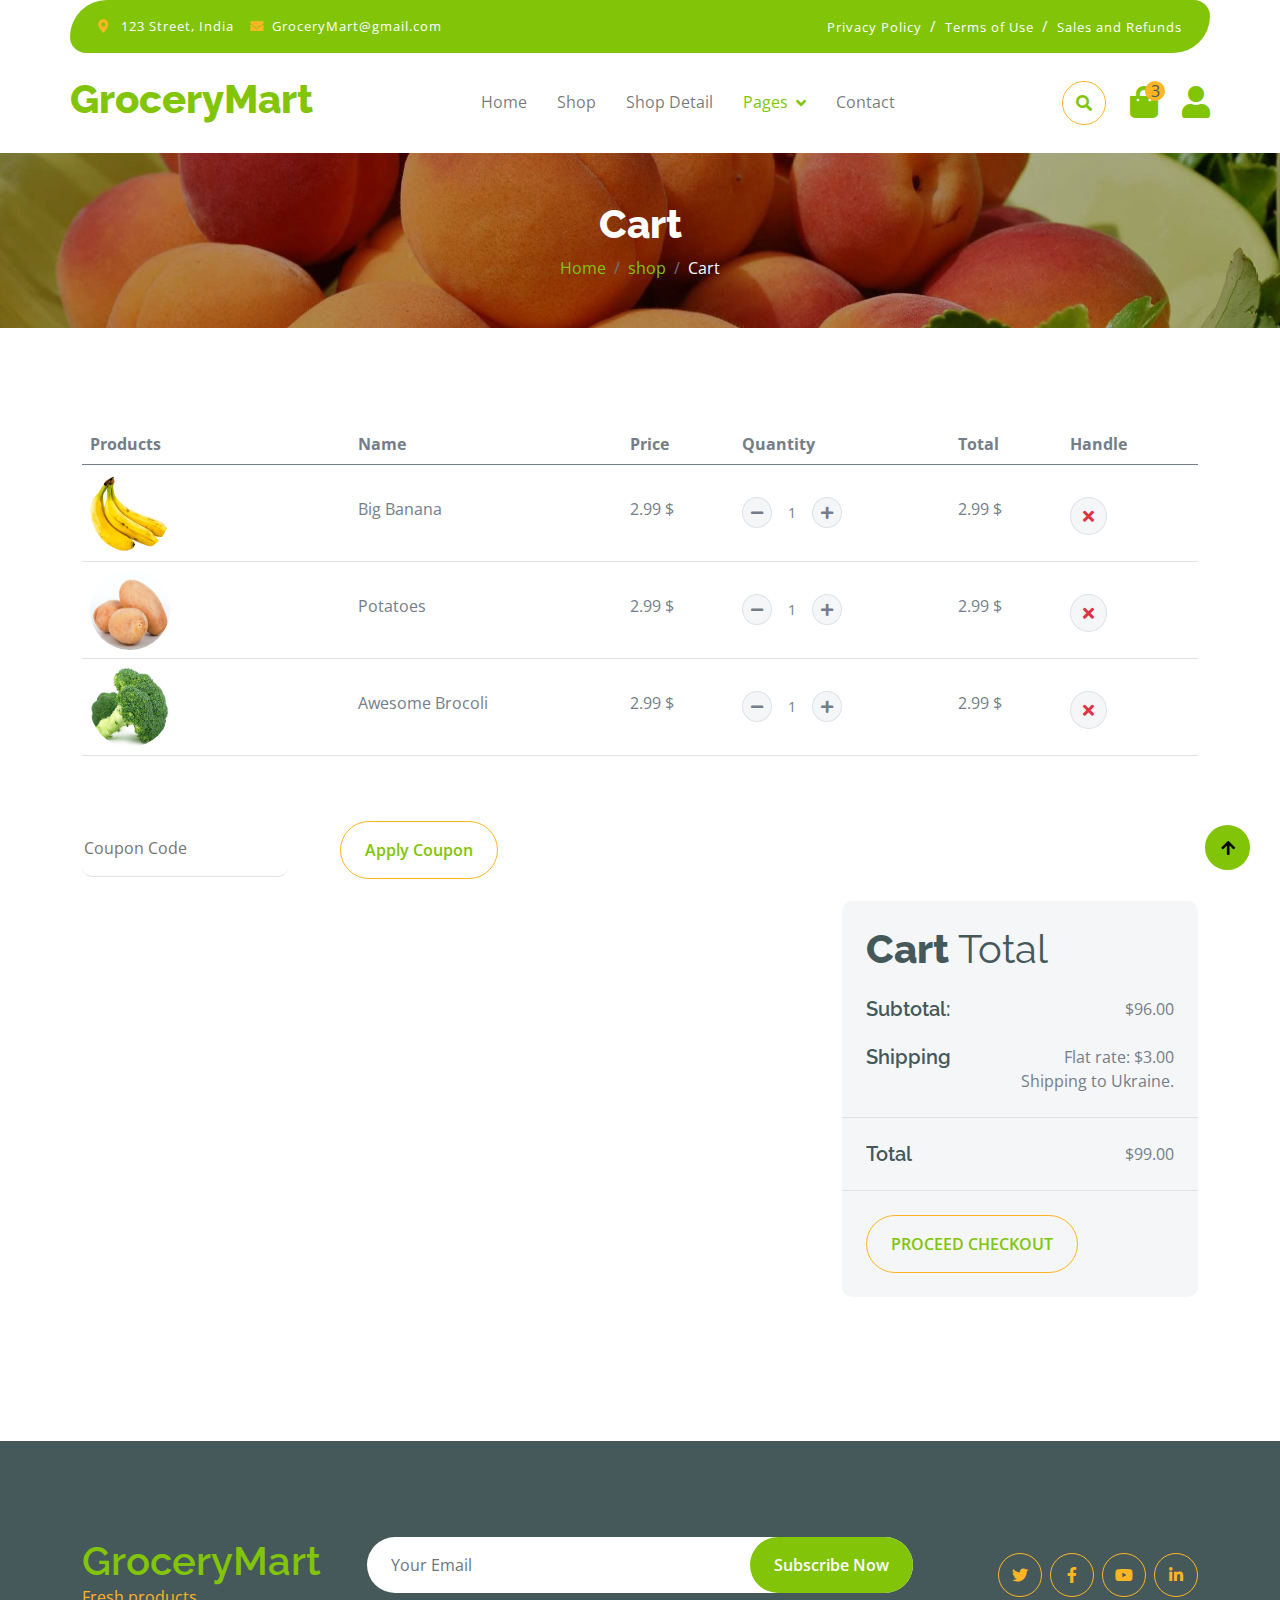
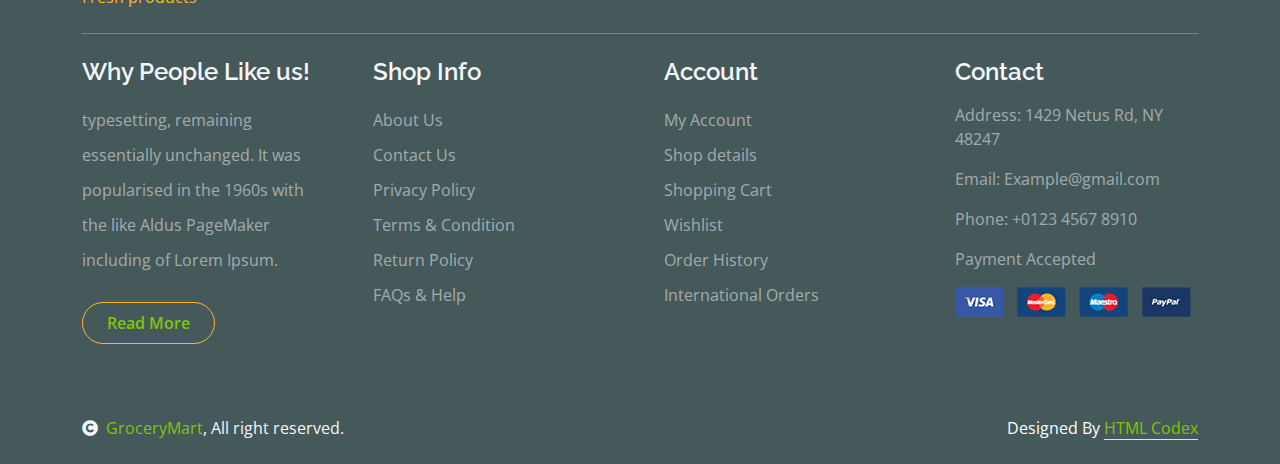
<file: cart.html>
<!DOCTYPE html>
<html lang="en">

    <head>
        <meta charset="utf-8">
        <title>GroceryMart</title>
        <meta content="width=device-width, initial-scale=1.0" name="viewport">
        <meta content="" name="keywords">
        <meta content="" name="description">

        <!-- Google Web Fonts -->
        <link rel="preconnect" href="https://fonts.googleapis.com">
        <link rel="preconnect" href="https://fonts.gstatic.com" crossorigin>
        <link href="https://fonts.googleapis.com/css2?family=Open+Sans:wght@400;600&family=Raleway:wght@600;800&display=swap" rel="stylesheet"> 

        <!-- Icon Font Stylesheet -->
        <link rel="stylesheet" href="https://use.fontawesome.com/releases/v5.15.4/css/all.css"/>
        <link href="https://cdn.jsdelivr.net/npm/bootstrap-icons@1.4.1/font/bootstrap-icons.css" rel="stylesheet">

        <!-- Libraries Stylesheet -->
        <link href="lib/lightbox/css/lightbox.min.css" rel="stylesheet">
        <link href="lib/owlcarousel/assets/owl.carousel.min.css" rel="stylesheet">


        <!-- Customized Bootstrap Stylesheet -->
        <link href="css/bootstrap.min.css" rel="stylesheet">

        <!-- Template Stylesheet -->
        <link href="css/style.css" rel="stylesheet">
    </head>

    <body>

        <!-- Spinner Start -->
        <div id="spinner" class="show w-100 vh-100 bg-white position-fixed translate-middle top-50 start-50  d-flex align-items-center justify-content-center">
            <div class="spinner-grow text-primary" role="status"></div>
        </div>
        <!-- Spinner End -->


        <!-- Navbar start -->
        <div class="container-fluid fixed-top">
            <div class="container topbar bg-primary d-none d-lg-block">
                <div class="d-flex justify-content-between">
                    <div class="top-info ps-2">
                        <small class="me-3"><i class="fas fa-map-marker-alt me-2 text-secondary"></i> <a href="#" class="text-white">123 Street, India</a></small>
                        <small class="me-3"><i class="fas fa-envelope me-2 text-secondary"></i><a href="#" class="text-white">GroceryMart@gmail.com</a></small>
                    </div>
                    <div class="top-link pe-2">
                        <a href="Privacy.html" class="text-white"><small class="text-white mx-2">Privacy Policy</small>/</a>
                        <a href="Termsofus.html" class="text-white"><small class="text-white mx-2">Terms of Use</small>/</a>
                        <a href="refund.html" class="text-white"><small class="text-white ms-2">Sales and Refunds</small></a>
                    </div>
                </div>
            </div>
            <div class="container px-0">
                <nav class="navbar navbar-light bg-white navbar-expand-xl">
                    <a href="index.html" class="navbar-brand"><h1 class="text-primary display-6">GroceryMart</h1></a>
                    <button class="navbar-toggler py-2 px-3" type="button" data-bs-toggle="collapse" data-bs-target="#navbarCollapse">
                        <span class="fa fa-bars text-primary"></span>
                    </button>
                    <div class="collapse navbar-collapse bg-white" id="navbarCollapse">
                        <div class="navbar-nav mx-auto">
                            <a href="index.html" class="nav-item nav-link">Home</a>
                            <a href="shop.html" class="nav-item nav-link">Shop</a>
                            <a href="shop-detail.html" class="nav-item nav-link">Shop Detail</a>
                            <div class="nav-item dropdown">
                                <a href="#" class="nav-link dropdown-toggle active" data-bs-toggle="dropdown">Pages</a>
                                <div class="dropdown-menu m-0 bg-secondary rounded-0">
                                    <a href="cart.html" class="dropdown-item active">Cart</a>
                                    <a href="chackout.html" class="dropdown-item">Checkout</a>
                                    <a href="testimonial.html" class="dropdown-item">Testimonial</a>
                                    <a href="404.html" class="dropdown-item">404 Page</a>
                                </div>
                            </div>
                            <a href="contact.html" class="nav-item nav-link">Contact</a>
                        </div>
                        <div class="d-flex m-3 me-0">
                            <button class="btn-search btn border border-secondary btn-md-square rounded-circle bg-white me-4" data-bs-toggle="modal" data-bs-target="#searchModal"><i class="fas fa-search text-primary"></i></button>
                            <a href="#" class="position-relative me-4 my-auto">
                                <i class="fa fa-shopping-bag fa-2x"></i>
                                <span class="position-absolute bg-secondary rounded-circle d-flex align-items-center justify-content-center text-dark px-1" style="top: -5px; left: 15px; height: 20px; min-width: 20px;">3</span>
                            </a>
                            <a href="#" class="my-auto">
                                <i class="fas fa-user fa-2x"></i>
                            </a>
                        </div>
                    </div>
                </nav>
            </div>
        </div>
        <!-- Navbar End -->


        <!-- Modal Search Start -->
        <div class="modal fade" id="searchModal" tabindex="-1" aria-labelledby="exampleModalLabel" aria-hidden="true">
            <div class="modal-dialog modal-fullscreen">
                <div class="modal-content rounded-0">
                    <div class="modal-header">
                        <h5 class="modal-title" id="exampleModalLabel">Search by keyword</h5>
                        <button type="button" class="btn-close" data-bs-dismiss="modal" aria-label="Close"></button>
                    </div>
                    <div class="modal-body d-flex align-items-center">
                        <div class="input-group w-75 mx-auto d-flex">
                            <input type="search" class="form-control p-3" placeholder="keywords" aria-describedby="search-icon-1">
                            <span id="search-icon-1" class="input-group-text p-3"><i class="fa fa-search"></i></span>
                        </div>
                    </div>
                </div>
            </div>
        </div>
        <!-- Modal Search End -->


        <!-- Single Page Header start -->
        <div class="container-fluid page-header py-5">
            <h1 class="text-center text-white display-6">Cart</h1>
            <ol class="breadcrumb justify-content-center mb-0">
                <li class="breadcrumb-item"><a href="index.html">Home</a></li>
                <li class="breadcrumb-item"><a href="shop.html">shop</a></li>
                <li class="breadcrumb-item active text-white">Cart</li>
            </ol>
        </div>
        <!-- Single Page Header End -->


        <!-- Cart Page Start -->
        <div class="container-fluid py-5">
            <div class="container py-5">
                <div class="table-responsive">
                    <table class="table">
                        <thead>
                          <tr>
                            <th scope="col">Products</th>
                            <th scope="col">Name</th>
                            <th scope="col">Price</th>
                            <th scope="col">Quantity</th>
                            <th scope="col">Total</th>
                            <th scope="col">Handle</th>
                          </tr>
                        </thead>
                        <tbody>
                            <tr>
                                <th scope="row">
                                    <div class="d-flex align-items-center">
                                        <img src="img/vegetable-item-3.png" class="img-fluid me-5 rounded-circle" style="width: 80px; height: 80px;" alt="">
                                    </div>
                                </th>
                                <td>
                                    <p class="mb-0 mt-4">Big Banana</p>
                                </td>
                                <td>
                                    <p class="mb-0 mt-4">2.99 $</p>
                                </td>
                                <td>
                                    <div class="input-group quantity mt-4" style="width: 100px;">
                                        <div class="input-group-btn">
                                            <button class="btn btn-sm btn-minus rounded-circle bg-light border" >
                                            <i class="fa fa-minus"></i>
                                            </button>
                                        </div>
                                        <input type="text" class="form-control form-control-sm text-center border-0" value="1">
                                        <div class="input-group-btn">
                                            <button class="btn btn-sm btn-plus rounded-circle bg-light border">
                                                <i class="fa fa-plus"></i>
                                            </button>
                                        </div>
                                    </div>
                                </td>
                                <td>
                                    <p class="mb-0 mt-4">2.99 $</p>
                                </td>
                                <td>
                                    <button class="btn btn-md rounded-circle bg-light border mt-4" >
                                        <i class="fa fa-times text-danger"></i>
                                    </button>
                                </td>
                            
                            </tr>
                            <tr>
                                <th scope="row">
                                    <div class="d-flex align-items-center">
                                        <img src="img/vegetable-item-5.jpg" class="img-fluid me-5 rounded-circle" style="width: 80px; height: 80px;" alt="" alt="">
                                    </div>
                                </th>
                                <td>
                                    <p class="mb-0 mt-4">Potatoes</p>
                                </td>
                                <td>
                                    <p class="mb-0 mt-4">2.99 $</p>
                                </td>
                                <td>
                                    <div class="input-group quantity mt-4" style="width: 100px;">
                                        <div class="input-group-btn">
                                            <button class="btn btn-sm btn-minus rounded-circle bg-light border" >
                                            <i class="fa fa-minus"></i>
                                            </button>
                                        </div>
                                        <input type="text" class="form-control form-control-sm text-center border-0" value="1">
                                        <div class="input-group-btn">
                                            <button class="btn btn-sm btn-plus rounded-circle bg-light border">
                                                <i class="fa fa-plus"></i>
                                            </button>
                                        </div>
                                    </div>
                                </td>
                                <td>
                                    <p class="mb-0 mt-4">2.99 $</p>
                                </td>
                                <td>
                                    <button class="btn btn-md rounded-circle bg-light border mt-4" >
                                        <i class="fa fa-times text-danger"></i>
                                    </button>
                                </td>
                            </tr>
                            <tr>
                                <th scope="row">
                                    <div class="d-flex align-items-center">
                                        <img src="img/vegetable-item-2.jpg" class="img-fluid me-5 rounded-circle" style="width: 80px; height: 80px;" alt="" alt="">
                                    </div>
                                </th>
                                <td>
                                    <p class="mb-0 mt-4">Awesome Brocoli</p>
                                </td>
                                <td>
                                    <p class="mb-0 mt-4">2.99 $</p>
                                </td>
                                <td>
                                    <div class="input-group quantity mt-4" style="width: 100px;">
                                        <div class="input-group-btn">
                                            <button class="btn btn-sm btn-minus rounded-circle bg-light border" >
                                            <i class="fa fa-minus"></i>
                                            </button>
                                        </div>
                                        <input type="text" class="form-control form-control-sm text-center border-0" value="1">
                                        <div class="input-group-btn">
                                            <button class="btn btn-sm btn-plus rounded-circle bg-light border">
                                                <i class="fa fa-plus"></i>
                                            </button>
                                        </div>
                                    </div>
                                </td>
                                <td>
                                    <p class="mb-0 mt-4">2.99 $</p>
                                </td>
                                <td>
                                    <button class="btn btn-md rounded-circle bg-light border mt-4" >
                                        <i class="fa fa-times text-danger"></i>
                                    </button>
                                </td>
                            </tr>
                        </tbody>
                    </table>
                </div>
                <div class="mt-5">
                    <input type="text" class="border-0 border-bottom rounded me-5 py-3 mb-4" placeholder="Coupon Code">
                    <button class="btn border-secondary rounded-pill px-4 py-3 text-primary" type="button">Apply Coupon</button>
                </div>
                <div class="row g-4 justify-content-end">
                    <div class="col-8"></div>
                    <div class="col-sm-8 col-md-7 col-lg-6 col-xl-4">
                        <div class="bg-light rounded">
                            <div class="p-4">
                                <h1 class="display-6 mb-4">Cart <span class="fw-normal">Total</span></h1>
                                <div class="d-flex justify-content-between mb-4">
                                    <h5 class="mb-0 me-4">Subtotal:</h5>
                                    <p class="mb-0">$96.00</p>
                                </div>
                                <div class="d-flex justify-content-between">
                                    <h5 class="mb-0 me-4">Shipping</h5>
                                    <div class="">
                                        <p class="mb-0">Flat rate: $3.00</p>
                                    </div>
                                </div>
                                <p class="mb-0 text-end">Shipping to Ukraine.</p>
                            </div>
                            <div class="py-4 mb-4 border-top border-bottom d-flex justify-content-between">
                                <h5 class="mb-0 ps-4 me-4">Total</h5>
                                <p class="mb-0 pe-4">$99.00</p>
                            </div>
                            <button class="btn border-secondary rounded-pill px-4 py-3 text-primary text-uppercase mb-4 ms-4" type="button">Proceed Checkout</button>
                        </div>
                    </div>
                </div>
            </div>
        </div>
        <!-- Cart Page End -->


        <!-- Footer Start -->
        <div class="container-fluid bg-dark text-white-50 footer pt-5 mt-5">
            <div class="container py-5">
                <div class="pb-4 mb-4" style="border-bottom: 1px solid rgba(226, 175, 24, 0.5) ;">
                    <div class="row g-4">
                        <div class="col-lg-3">
                            <a href="#">
                                <h1 class="text-primary mb-0">GroceryMart</h1>
                                <p class="text-secondary mb-0">Fresh products</p>
                            </a>
                        </div>
                        <div class="col-lg-6">
                            <div class="position-relative mx-auto">
                                <input class="form-control border-0 w-100 py-3 px-4 rounded-pill" type="number" placeholder="Your Email">
                                <button type="submit" class="btn btn-primary border-0 border-secondary py-3 px-4 position-absolute rounded-pill text-white" style="top: 0; right: 0;">Subscribe Now</button>
                            </div>
                        </div>
                        <div class="col-lg-3">
                            <div class="d-flex justify-content-end pt-3">
                                <a class="btn  btn-outline-secondary me-2 btn-md-square rounded-circle" href=""><i class="fab fa-twitter"></i></a>
                                <a class="btn btn-outline-secondary me-2 btn-md-square rounded-circle" href=""><i class="fab fa-facebook-f"></i></a>
                                <a class="btn btn-outline-secondary me-2 btn-md-square rounded-circle" href=""><i class="fab fa-youtube"></i></a>
                                <a class="btn btn-outline-secondary btn-md-square rounded-circle" href=""><i class="fab fa-linkedin-in"></i></a>
                            </div>
                        </div>
                    </div>
                </div>
                <div class="row g-5">
                    <div class="col-lg-3 col-md-6">
                        <div class="footer-item">
                            <h4 class="text-light mb-3">Why People Like us!</h4>
                            <p class="mb-4">typesetting, remaining essentially unchanged. It was 
                                popularised in the 1960s with the like Aldus PageMaker including of Lorem Ipsum.</p>
                            <a href="" class="btn border-secondary py-2 px-4 rounded-pill text-primary">Read More</a>
                        </div>
                    </div>
                    <div class="col-lg-3 col-md-6">
                        <div class="d-flex flex-column text-start footer-item">
                            <h4 class="text-light mb-3">Shop Info</h4>
                            <a class="btn-link" href="">About Us</a>
                            <a class="btn-link" href="">Contact Us</a>
                            <a class="btn-link" href="">Privacy Policy</a>
                            <a class="btn-link" href="">Terms & Condition</a>
                            <a class="btn-link" href="">Return Policy</a>
                            <a class="btn-link" href="">FAQs & Help</a>
                        </div>
                    </div>
                    <div class="col-lg-3 col-md-6">
                        <div class="d-flex flex-column text-start footer-item">
                            <h4 class="text-light mb-3">Account</h4>
                            <a class="btn-link" href="">My Account</a>
                            <a class="btn-link" href="">Shop details</a>
                            <a class="btn-link" href="">Shopping Cart</a>
                            <a class="btn-link" href="">Wishlist</a>
                            <a class="btn-link" href="">Order History</a>
                            <a class="btn-link" href="">International Orders</a>
                        </div>
                    </div>
                    <div class="col-lg-3 col-md-6">
                        <div class="footer-item">
                            <h4 class="text-light mb-3">Contact</h4>
                            <p>Address: 1429 Netus Rd, NY 48247</p>
                            <p>Email: Example@gmail.com</p>
                            <p>Phone: +0123 4567 8910</p>
                            <p>Payment Accepted</p>
                            <img src="img/payment.png" class="img-fluid" alt="">
                        </div>
                    </div>
                </div>
            </div>
        </div>
        <!-- Footer End -->

        <!-- Copyright Start -->
        <div class="container-fluid copyright bg-dark py-4">
            <div class="container">
                <div class="row">
                    <div class="col-md-6 text-center text-md-start mb-3 mb-md-0">
                        <span class="text-light"><a href="#"><i class="fas fa-copyright text-light me-2"></i>GroceryMart</a>, All right reserved.</span>
                    </div>
                    <div class="col-md-6 my-auto text-center text-md-end text-white">
                        <!--/*** This template is free as long as you keep the below author’s credit link/attribution link/backlink. ***/-->
                        <!--/*** If you'd like to use the template without the below author’s credit link/attribution link/backlink, ***/-->
                        <!--/*** you can purchase the Credit Removal License from "https://htmlcodex.com/credit-removal". ***/-->
                        Designed By <a class="border-bottom" href="https://htmlcodex.com">HTML Codex</a>
                    </div>
                </div>
            </div>
        </div>
        <!-- Copyright End -->



        <!-- Back to Top -->
        <a href="#" class="btn btn-primary border-3 border-primary rounded-circle back-to-top"><i class="fa fa-arrow-up"></i></a>   

        
    <!-- JavaScript Libraries -->
    <script src="https://ajax.googleapis.com/ajax/libs/jquery/3.6.4/jquery.min.js"></script>
    <script src="https://cdn.jsdelivr.net/npm/bootstrap@5.0.0/dist/js/bootstrap.bundle.min.js"></script>
    <script src="lib/easing/easing.min.js"></script>
    <script src="lib/waypoints/waypoints.min.js"></script>
    <script src="lib/lightbox/js/lightbox.min.js"></script>
    <script src="lib/owlcarousel/owl.carousel.min.js"></script>

    <!-- Template Javascript -->
    <script src="js/main.js"></script>
    </body>

</html>
</file>
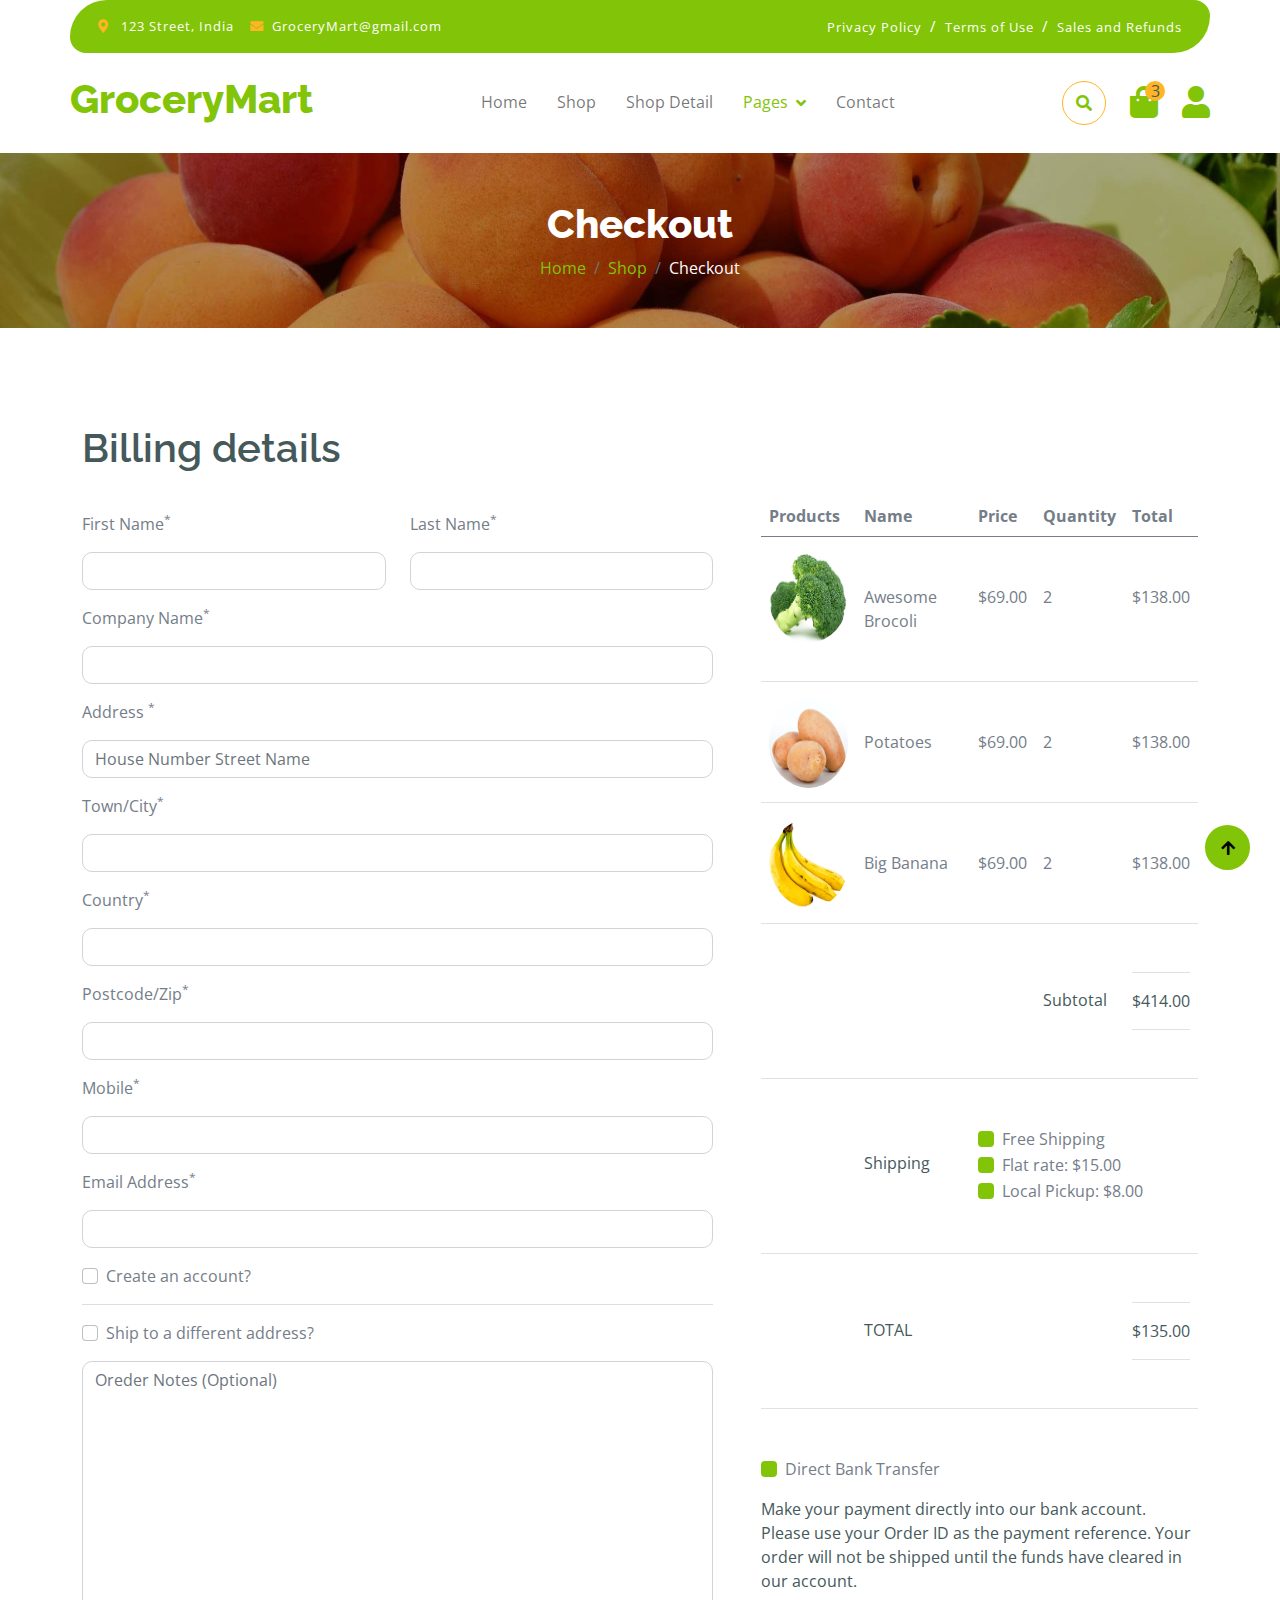
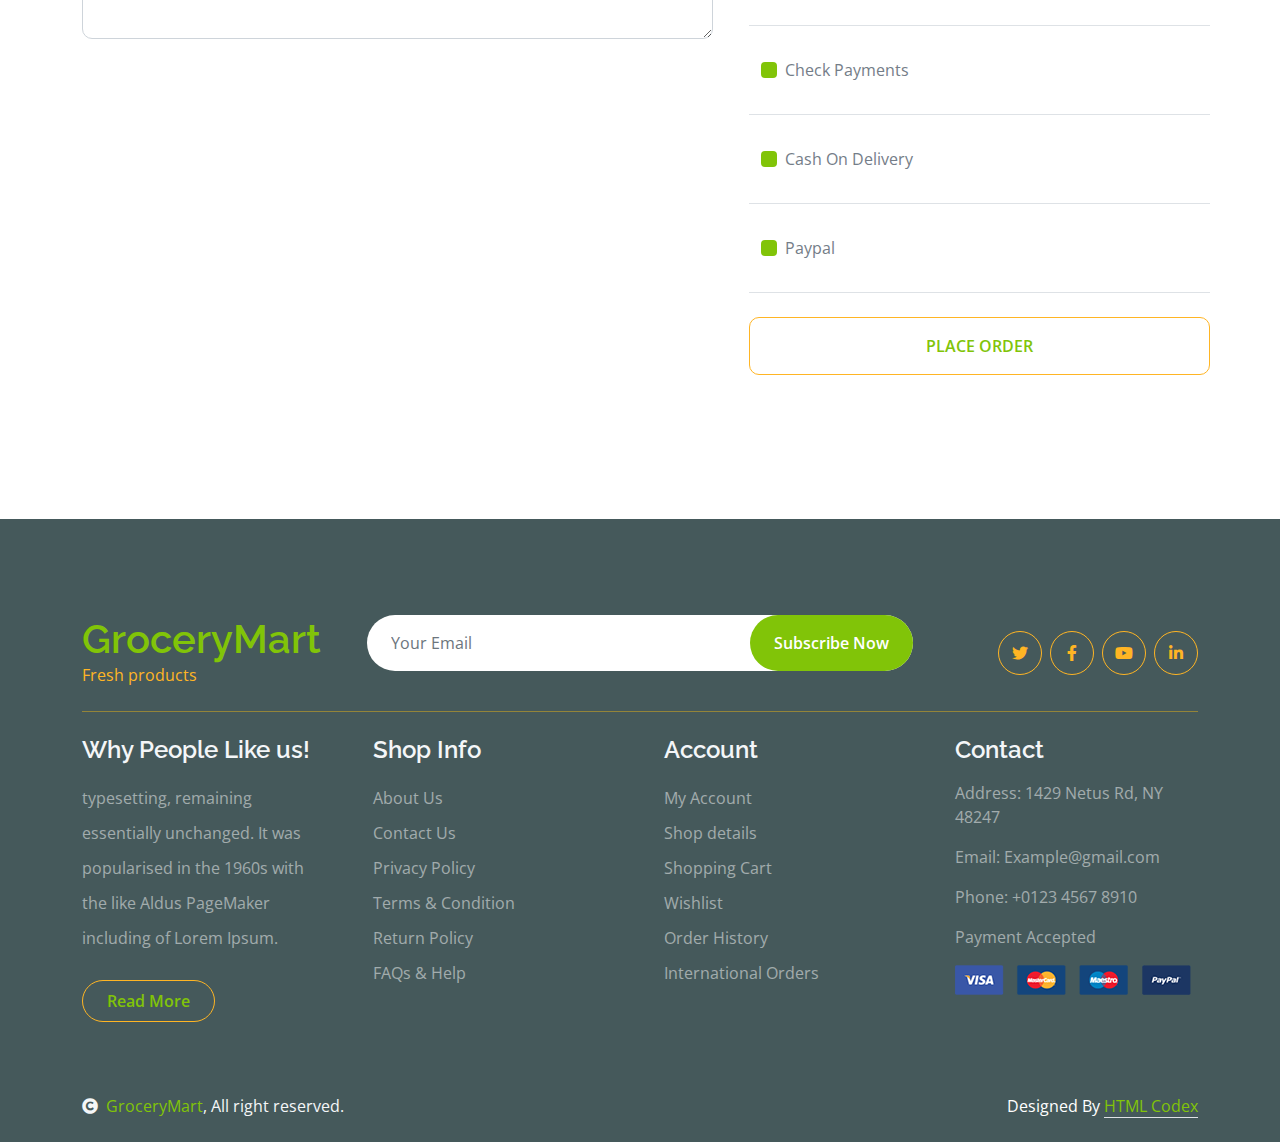
<file: chackout.html>
<!DOCTYPE html>
<html lang="en">

    <head>
        <meta charset="utf-8">
        <title>GroceryMart</title>
        <meta content="width=device-width, initial-scale=1.0" name="viewport">
        <meta content="" name="keywords">
        <meta content="" name="description">

        <!-- Google Web Fonts -->
        <link rel="preconnect" href="https://fonts.googleapis.com">
        <link rel="preconnect" href="https://fonts.gstatic.com" crossorigin>
        <link href="https://fonts.googleapis.com/css2?family=Open+Sans:wght@400;600&family=Raleway:wght@600;800&display=swap" rel="stylesheet"> 

        <!-- Icon Font Stylesheet -->
        <link rel="stylesheet" href="https://use.fontawesome.com/releases/v5.15.4/css/all.css"/>
        <link href="https://cdn.jsdelivr.net/npm/bootstrap-icons@1.4.1/font/bootstrap-icons.css" rel="stylesheet">

        <!-- Libraries Stylesheet -->
        <link href="lib/lightbox/css/lightbox.min.css" rel="stylesheet">
        <link href="lib/owlcarousel/assets/owl.carousel.min.css" rel="stylesheet">


        <!-- Customized Bootstrap Stylesheet -->
        <link href="css/bootstrap.min.css" rel="stylesheet">

        <!-- Template Stylesheet -->
        <link href="css/style.css" rel="stylesheet">
    </head>

    <body>

        <!-- Spinner Start -->
        <div id="spinner" class="show w-100 vh-100 bg-white position-fixed translate-middle top-50 start-50  d-flex align-items-center justify-content-center">
            <div class="spinner-grow text-primary" role="status"></div>
        </div>
        <!-- Spinner End -->


        <!-- Navbar start -->
        <div class="container-fluid fixed-top">
            <div class="container topbar bg-primary d-none d-lg-block">
                <div class="d-flex justify-content-between">
                    <div class="top-info ps-2">
                        <small class="me-3"><i class="fas fa-map-marker-alt me-2 text-secondary"></i> <a href="#" class="text-white">123 Street, India</a></small>
                        <small class="me-3"><i class="fas fa-envelope me-2 text-secondary"></i><a href="#" class="text-white">GroceryMart@gmail.com</a></small>
                    </div>
                    <div class="top-link pe-2">
                        <a href="Privacy.html" class="text-white"><small class="text-white mx-2">Privacy Policy</small>/</a>
                        <a href="Termsofus.html" class="text-white"><small class="text-white mx-2">Terms of Use</small>/</a>
                        <a href="refund.html" class="text-white"><small class="text-white ms-2">Sales and Refunds</small></a>
                    </div>
                </div>
            </div>
            <div class="container px-0">
                <nav class="navbar navbar-light bg-white navbar-expand-xl">
                    <a href="index.html" class="navbar-brand"><h1 class="text-primary display-6">GroceryMart</h1></a>
                    <button class="navbar-toggler py-2 px-3" type="button" data-bs-toggle="collapse" data-bs-target="#navbarCollapse">
                        <span class="fa fa-bars text-primary"></span>
                    </button>
                    <div class="collapse navbar-collapse bg-white" id="navbarCollapse">
                        <div class="navbar-nav mx-auto">
                            <a href="index.html" class="nav-item nav-link">Home</a>
                            <a href="shop.html" class="nav-item nav-link">Shop</a>
                            <a href="shop-detail.html" class="nav-item nav-link">Shop Detail</a>
                            <div class="nav-item dropdown">
                                <a href="#" class="nav-link dropdown-toggle active" data-bs-toggle="dropdown">Pages</a>
                                <div class="dropdown-menu m-0 bg-secondary rounded-0">
                                    <a href="cart.html" class="dropdown-item">Cart</a>
                                    <a href="chackout.html" class="dropdown-item active">Checkout</a>
                                    <a href="testimonial.html" class="dropdown-item">Testimonial</a>
                                    <a href="404.html" class="dropdown-item">404 Page</a>
                                </div>
                            </div>
                            <a href="contact.html" class="nav-item nav-link">Contact</a>
                        </div>
                        <div class="d-flex m-3 me-0">
                            <button class="btn-search btn border border-secondary btn-md-square rounded-circle bg-white me-4" data-bs-toggle="modal" data-bs-target="#searchModal"><i class="fas fa-search text-primary"></i></button>
                            <a href="#" class="position-relative me-4 my-auto">
                                <i class="fa fa-shopping-bag fa-2x"></i>
                                <span class="position-absolute bg-secondary rounded-circle d-flex align-items-center justify-content-center text-dark px-1" style="top: -5px; left: 15px; height: 20px; min-width: 20px;">3</span>
                            </a>
                            <a href="#" class="my-auto">
                                <i class="fas fa-user fa-2x"></i>
                            </a>
                        </div>
                    </div>
                </nav>
            </div>
        </div>
        <!-- Navbar End -->


        <!-- Modal Search Start -->
        <div class="modal fade" id="searchModal" tabindex="-1" aria-labelledby="exampleModalLabel" aria-hidden="true">
            <div class="modal-dialog modal-fullscreen">
                <div class="modal-content rounded-0">
                    <div class="modal-header">
                        <h5 class="modal-title" id="exampleModalLabel">Search by keyword</h5>
                        <button type="button" class="btn-close" data-bs-dismiss="modal" aria-label="Close"></button>
                    </div>
                    <div class="modal-body d-flex align-items-center">
                        <div class="input-group w-75 mx-auto d-flex">
                            <input type="search" class="form-control p-3" placeholder="keywords" aria-describedby="search-icon-1">
                            <span id="search-icon-1" class="input-group-text p-3"><i class="fa fa-search"></i></span>
                        </div>
                    </div>
                </div>
            </div>
        </div>
        <!-- Modal Search End -->


        <!-- Single Page Header start -->
        <div class="container-fluid page-header py-5">
            <h1 class="text-center text-white display-6">Checkout</h1>
            <ol class="breadcrumb justify-content-center mb-0">
                <li class="breadcrumb-item"><a href="index.html">Home</a></li>
                <li class="breadcrumb-item"><a href="shop.html">Shop</a></li>
                <li class="breadcrumb-item active text-white">Checkout</li>
            </ol>
        </div>
        <!-- Single Page Header End -->


        <!-- Checkout Page Start -->
        <div class="container-fluid py-5">
            <div class="container py-5">
                <h1 class="mb-4">Billing details</h1>
                <form action="#">
                    <div class="row g-5">
                        <div class="col-md-12 col-lg-6 col-xl-7">
                            <div class="row">
                                <div class="col-md-12 col-lg-6">
                                    <div class="form-item w-100">
                                        <label class="form-label my-3">First Name<sup>*</sup></label>
                                        <input type="text" class="form-control">
                                    </div>
                                </div>
                                <div class="col-md-12 col-lg-6">
                                    <div class="form-item w-100">
                                        <label class="form-label my-3">Last Name<sup>*</sup></label>
                                        <input type="text" class="form-control">
                                    </div>
                                </div>
                            </div>
                            <div class="form-item">
                                <label class="form-label my-3">Company Name<sup>*</sup></label>
                                <input type="text" class="form-control">
                            </div>
                            <div class="form-item">
                                <label class="form-label my-3">Address <sup>*</sup></label>
                                <input type="text" class="form-control" placeholder="House Number Street Name">
                            </div>
                            <div class="form-item">
                                <label class="form-label my-3">Town/City<sup>*</sup></label>
                                <input type="text" class="form-control">
                            </div>
                            <div class="form-item">
                                <label class="form-label my-3">Country<sup>*</sup></label>
                                <input type="text" class="form-control">
                            </div>
                            <div class="form-item">
                                <label class="form-label my-3">Postcode/Zip<sup>*</sup></label>
                                <input type="text" class="form-control">
                            </div>
                            <div class="form-item">
                                <label class="form-label my-3">Mobile<sup>*</sup></label>
                                <input type="tel" class="form-control">
                            </div>
                            <div class="form-item">
                                <label class="form-label my-3">Email Address<sup>*</sup></label>
                                <input type="email" class="form-control">
                            </div>
                            <div class="form-check my-3">
                                <input type="checkbox" class="form-check-input" id="Account-1" name="Accounts" value="Accounts">
                                <label class="form-check-label" for="Account-1">Create an account?</label>
                            </div>
                            <hr>
                            <div class="form-check my-3">
                                <input class="form-check-input" type="checkbox" id="Address-1" name="Address" value="Address">
                                <label class="form-check-label" for="Address-1">Ship to a different address?</label>
                            </div>
                            <div class="form-item">
                                <textarea name="text" class="form-control" spellcheck="false" cols="30" rows="11" placeholder="Oreder Notes (Optional)"></textarea>
                            </div>
                        </div>
                        <div class="col-md-12 col-lg-6 col-xl-5">
                            <div class="table-responsive">
                                <table class="table">
                                    <thead>
                                        <tr>
                                            <th scope="col">Products</th>
                                            <th scope="col">Name</th>
                                            <th scope="col">Price</th>
                                            <th scope="col">Quantity</th>
                                            <th scope="col">Total</th>
                                        </tr>
                                    </thead>
                                    <tbody>
                                        <tr>
                                            <th scope="row">
                                                <div class="d-flex align-items-center mt-2">
                                                    <img src="img/vegetable-item-2.jpg" class="img-fluid rounded-circle" style="width: 90px; height: 90px;" alt="">
                                                </div>
                                            </th>
                                            <td class="py-5">Awesome Brocoli</td>
                                            <td class="py-5">$69.00</td>
                                            <td class="py-5">2</td>
                                            <td class="py-5">$138.00</td>
                                        </tr>
                                        <tr>
                                            <th scope="row">
                                                <div class="d-flex align-items-center mt-2">
                                                    <img src="img/vegetable-item-5.jpg" class="img-fluid rounded-circle" style="width: 90px; height: 90px;" alt="">
                                                </div>
                                            </th>
                                            <td class="py-5">Potatoes</td>
                                            <td class="py-5">$69.00</td>
                                            <td class="py-5">2</td>
                                            <td class="py-5">$138.00</td>
                                        </tr>
                                        <tr>
                                            <th scope="row">
                                                <div class="d-flex align-items-center mt-2">
                                                    <img src="img/vegetable-item-3.png" class="img-fluid rounded-circle" style="width: 90px; height: 90px;" alt="">
                                                </div>
                                            </th>
                                            <td class="py-5">Big Banana</td>
                                            <td class="py-5">$69.00</td>
                                            <td class="py-5">2</td>
                                            <td class="py-5">$138.00</td>
                                        </tr>
                                        <tr>
                                            <th scope="row">
                                            </th>
                                            <td class="py-5"></td>
                                            <td class="py-5"></td>
                                            <td class="py-5">
                                                <p class="mb-0 text-dark py-3">Subtotal</p>
                                            </td>
                                            <td class="py-5">
                                                <div class="py-3 border-bottom border-top">
                                                    <p class="mb-0 text-dark">$414.00</p>
                                                </div>
                                            </td>
                                        </tr>
                                        <tr>
                                            <th scope="row">
                                            </th>
                                            <td class="py-5">
                                                <p class="mb-0 text-dark py-4">Shipping</p>
                                            </td>
                                            <td colspan="3" class="py-5">
                                                <div class="form-check text-start">
                                                    <input type="checkbox" class="form-check-input bg-primary border-0" id="Shipping-1" name="Shipping-1" value="Shipping">
                                                    <label class="form-check-label" for="Shipping-1">Free Shipping</label>
                                                </div>
                                                <div class="form-check text-start">
                                                    <input type="checkbox" class="form-check-input bg-primary border-0" id="Shipping-2" name="Shipping-1" value="Shipping">
                                                    <label class="form-check-label" for="Shipping-2">Flat rate: $15.00</label>
                                                </div>
                                                <div class="form-check text-start">
                                                    <input type="checkbox" class="form-check-input bg-primary border-0" id="Shipping-3" name="Shipping-1" value="Shipping">
                                                    <label class="form-check-label" for="Shipping-3">Local Pickup: $8.00</label>
                                                </div>
                                            </td>
                                        </tr>
                                        <tr>
                                            <th scope="row">
                                            </th>
                                            <td class="py-5">
                                                <p class="mb-0 text-dark text-uppercase py-3">TOTAL</p>
                                            </td>
                                            <td class="py-5"></td>
                                            <td class="py-5"></td>
                                            <td class="py-5">
                                                <div class="py-3 border-bottom border-top">
                                                    <p class="mb-0 text-dark">$135.00</p>
                                                </div>
                                            </td>
                                        </tr>
                                    </tbody>
                                </table>
                            </div>
                            <div class="row g-4 text-center align-items-center justify-content-center border-bottom py-3">
                                <div class="col-12">
                                    <div class="form-check text-start my-3">
                                        <input type="checkbox" class="form-check-input bg-primary border-0" id="Transfer-1" name="Transfer" value="Transfer">
                                        <label class="form-check-label" for="Transfer-1">Direct Bank Transfer</label>
                                    </div>
                                    <p class="text-start text-dark">Make your payment directly into our bank account. Please use your Order ID as the payment reference. Your order will not be shipped until the funds have cleared in our account.</p>
                                </div>
                            </div>
                            <div class="row g-4 text-center align-items-center justify-content-center border-bottom py-3">
                                <div class="col-12">
                                    <div class="form-check text-start my-3">
                                        <input type="checkbox" class="form-check-input bg-primary border-0" id="Payments-1" name="Payments" value="Payments">
                                        <label class="form-check-label" for="Payments-1">Check Payments</label>
                                    </div>
                                </div>
                            </div>
                            <div class="row g-4 text-center align-items-center justify-content-center border-bottom py-3">
                                <div class="col-12">
                                    <div class="form-check text-start my-3">
                                        <input type="checkbox" class="form-check-input bg-primary border-0" id="Delivery-1" name="Delivery" value="Delivery">
                                        <label class="form-check-label" for="Delivery-1">Cash On Delivery</label>
                                    </div>
                                </div>
                            </div>
                            <div class="row g-4 text-center align-items-center justify-content-center border-bottom py-3">
                                <div class="col-12">
                                    <div class="form-check text-start my-3">
                                        <input type="checkbox" class="form-check-input bg-primary border-0" id="Paypal-1" name="Paypal" value="Paypal">
                                        <label class="form-check-label" for="Paypal-1">Paypal</label>
                                    </div>
                                </div>
                            </div>
                            <div class="row g-4 text-center align-items-center justify-content-center pt-4">
                                <button type="button" class="btn border-secondary py-3 px-4 text-uppercase w-100 text-primary">Place Order</button>
                            </div>
                        </div>
                    </div>
                </form>
            </div>
        </div>
        <!-- Checkout Page End -->


        <!-- Footer Start -->
        <div class="container-fluid bg-dark text-white-50 footer pt-5 mt-5">
            <div class="container py-5">
                <div class="pb-4 mb-4" style="border-bottom: 1px solid rgba(226, 175, 24, 0.5) ;">
                    <div class="row g-4">
                        <div class="col-lg-3">
                            <a href="#">
                                <h1 class="text-primary mb-0">GroceryMart</h1>
                                <p class="text-secondary mb-0">Fresh products</p>
                            </a>
                        </div>
                        <div class="col-lg-6">
                            <div class="position-relative mx-auto">
                                <input class="form-control border-0 w-100 py-3 px-4 rounded-pill" type="number" placeholder="Your Email">
                                <button type="submit" class="btn btn-primary border-0 border-secondary py-3 px-4 position-absolute rounded-pill text-white" style="top: 0; right: 0;">Subscribe Now</button>
                            </div>
                        </div>
                        <div class="col-lg-3">
                            <div class="d-flex justify-content-end pt-3">
                                <a class="btn  btn-outline-secondary me-2 btn-md-square rounded-circle" href=""><i class="fab fa-twitter"></i></a>
                                <a class="btn btn-outline-secondary me-2 btn-md-square rounded-circle" href=""><i class="fab fa-facebook-f"></i></a>
                                <a class="btn btn-outline-secondary me-2 btn-md-square rounded-circle" href=""><i class="fab fa-youtube"></i></a>
                                <a class="btn btn-outline-secondary btn-md-square rounded-circle" href=""><i class="fab fa-linkedin-in"></i></a>
                            </div>
                        </div>
                    </div>
                </div>
                <div class="row g-5">
                    <div class="col-lg-3 col-md-6">
                        <div class="footer-item">
                            <h4 class="text-light mb-3">Why People Like us!</h4>
                            <p class="mb-4">typesetting, remaining essentially unchanged. It was 
                                popularised in the 1960s with the like Aldus PageMaker including of Lorem Ipsum.</p>
                            <a href="" class="btn border-secondary py-2 px-4 rounded-pill text-primary">Read More</a>
                        </div>
                    </div>
                    <div class="col-lg-3 col-md-6">
                        <div class="d-flex flex-column text-start footer-item">
                            <h4 class="text-light mb-3">Shop Info</h4>
                            <a class="btn-link" href="">About Us</a>
                            <a class="btn-link" href="">Contact Us</a>
                            <a class="btn-link" href="">Privacy Policy</a>
                            <a class="btn-link" href="">Terms & Condition</a>
                            <a class="btn-link" href="">Return Policy</a>
                            <a class="btn-link" href="">FAQs & Help</a>
                        </div>
                    </div>
                    <div class="col-lg-3 col-md-6">
                        <div class="d-flex flex-column text-start footer-item">
                            <h4 class="text-light mb-3">Account</h4>
                            <a class="btn-link" href="">My Account</a>
                            <a class="btn-link" href="">Shop details</a>
                            <a class="btn-link" href="">Shopping Cart</a>
                            <a class="btn-link" href="">Wishlist</a>
                            <a class="btn-link" href="">Order History</a>
                            <a class="btn-link" href="">International Orders</a>
                        </div>
                    </div>
                    <div class="col-lg-3 col-md-6">
                        <div class="footer-item">
                            <h4 class="text-light mb-3">Contact</h4>
                            <p>Address: 1429 Netus Rd, NY 48247</p>
                            <p>Email: Example@gmail.com</p>
                            <p>Phone: +0123 4567 8910</p>
                            <p>Payment Accepted</p>
                            <img src="img/payment.png" class="img-fluid" alt="">
                        </div>
                    </div>
                </div>
            </div>
        </div>
        <!-- Footer End -->

        <!-- Copyright Start -->
        <div class="container-fluid copyright bg-dark py-4">
            <div class="container">
                <div class="row">
                    <div class="col-md-6 text-center text-md-start mb-3 mb-md-0">
                        <span class="text-light"><a href="#"><i class="fas fa-copyright text-light me-2"></i>GroceryMart</a>, All right reserved.</span>
                    </div>
                    <div class="col-md-6 my-auto text-center text-md-end text-white">
                        <!--/*** This template is free as long as you keep the below author’s credit link/attribution link/backlink. ***/-->
                        <!--/*** If you'd like to use the template without the below author’s credit link/attribution link/backlink, ***/-->
                        <!--/*** you can purchase the Credit Removal License from "https://htmlcodex.com/credit-removal". ***/-->
                        Designed By <a class="border-bottom" href="https://htmlcodex.com">HTML Codex</a>
                    </div>
                </div>
            </div>
        </div>
        <!-- Copyright End -->



        <!-- Back to Top -->
        <a href="#" class="btn btn-primary border-3 border-primary rounded-circle back-to-top"><i class="fa fa-arrow-up"></i></a>   

        
    <!-- JavaScript Libraries -->
    <script src="https://ajax.googleapis.com/ajax/libs/jquery/3.6.4/jquery.min.js"></script>
    <script src="https://cdn.jsdelivr.net/npm/bootstrap@5.0.0/dist/js/bootstrap.bundle.min.js"></script>
    <script src="lib/easing/easing.min.js"></script>
    <script src="lib/waypoints/waypoints.min.js"></script>
    <script src="lib/lightbox/js/lightbox.min.js"></script>
    <script src="lib/owlcarousel/owl.carousel.min.js"></script>

    <!-- Template Javascript -->
    <script src="js/main.js"></script>
    </body>

</html>
</file>
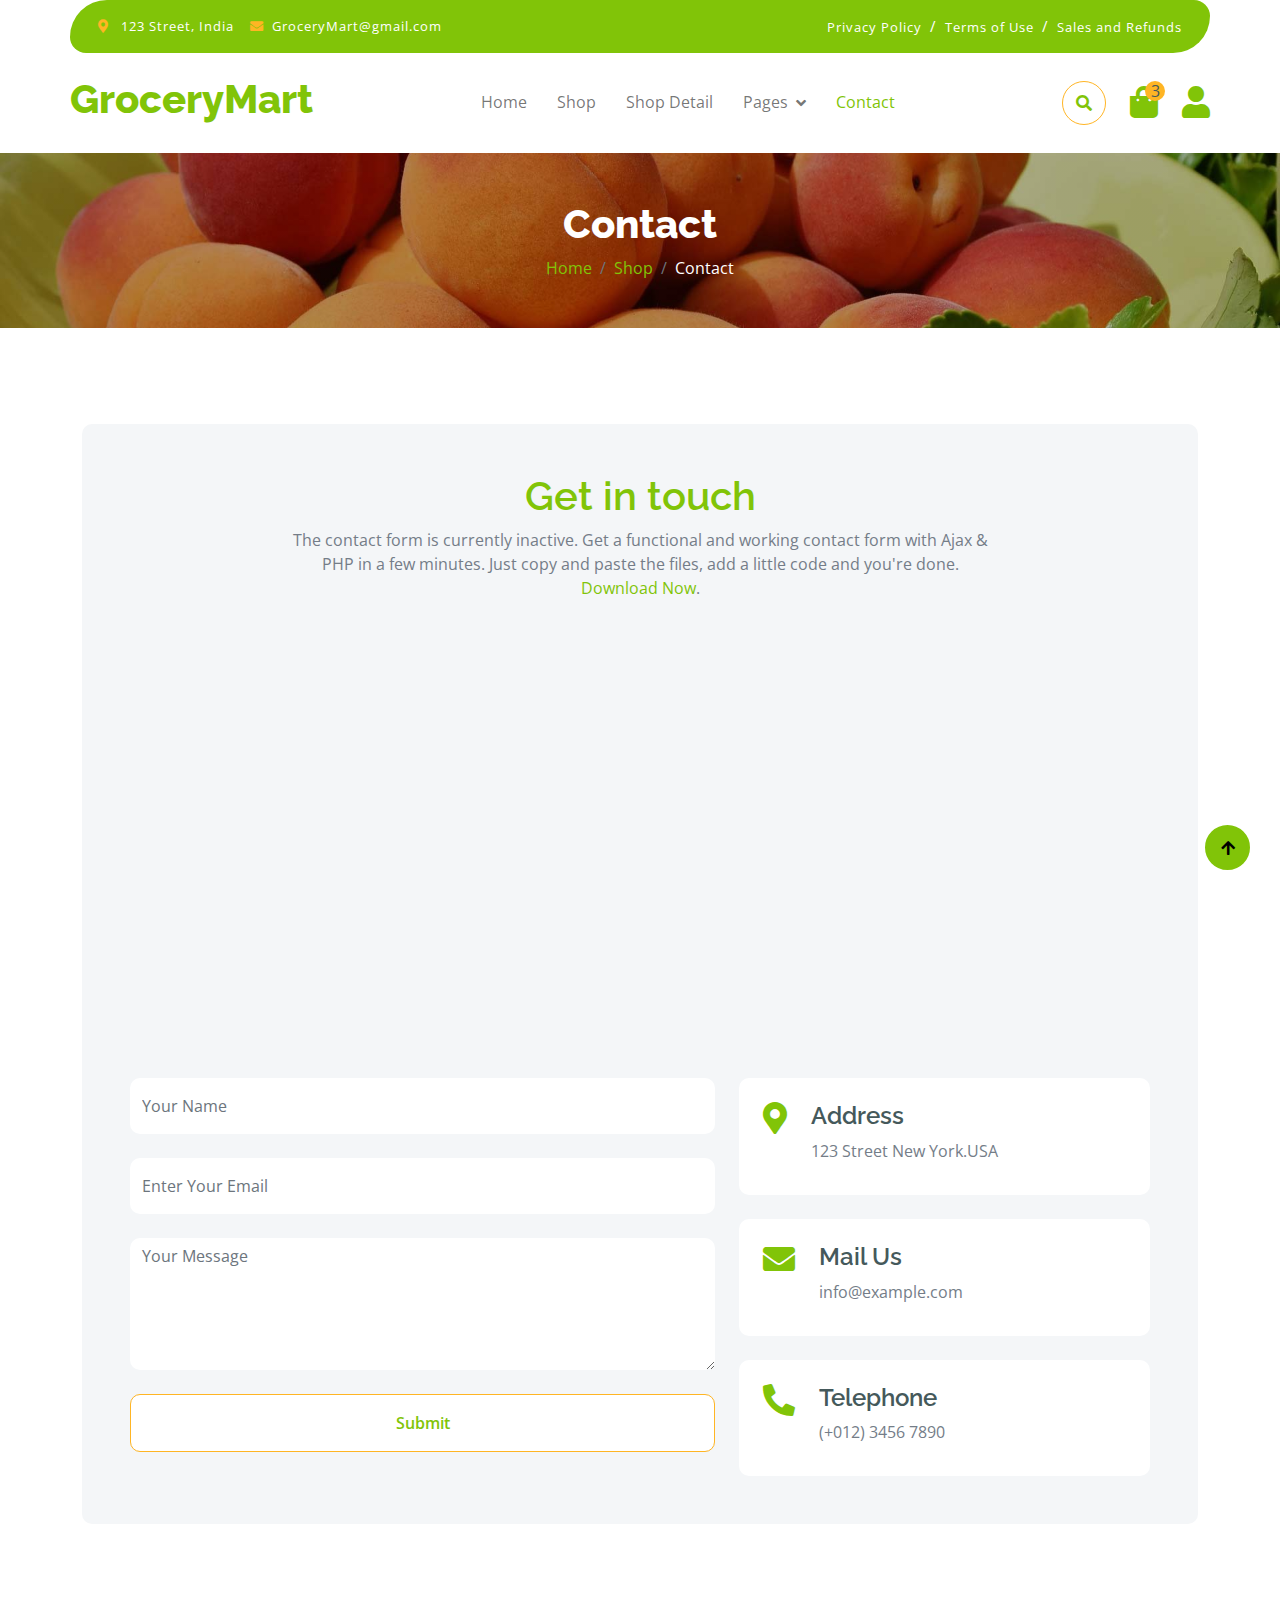
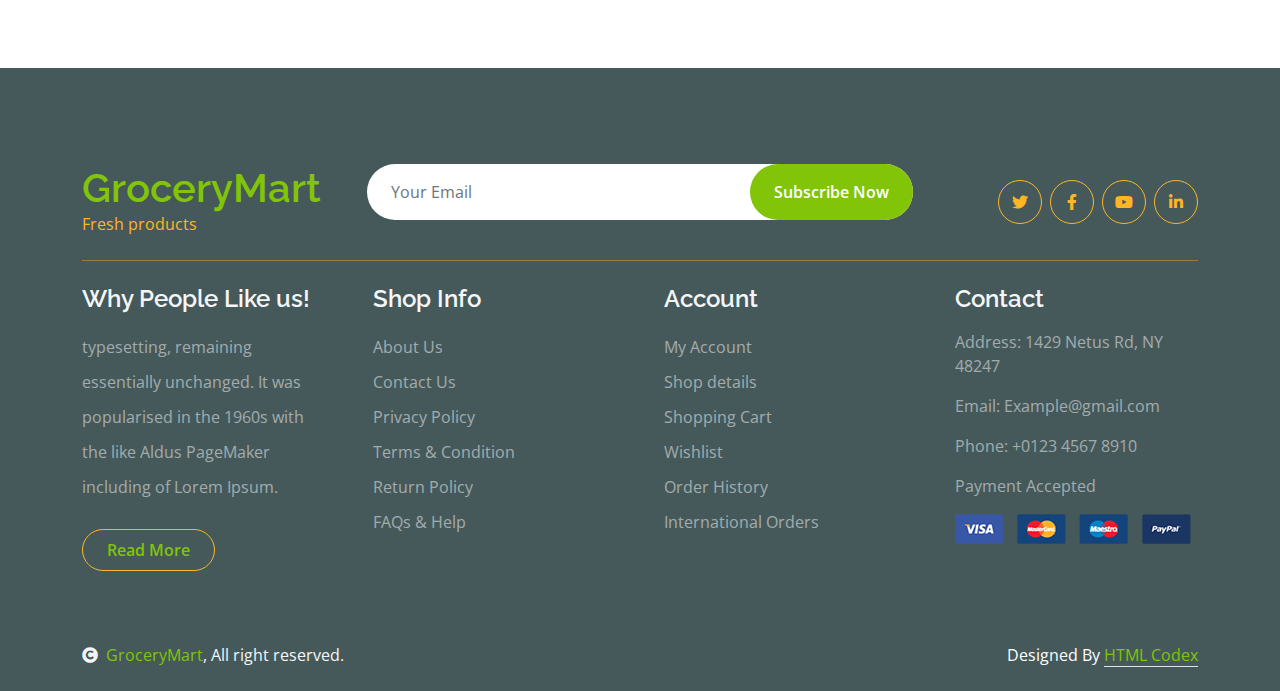
<file: contact.html>
<!DOCTYPE html>
<html lang="en">

    <head>
        <meta charset="utf-8">
        <title>GroceryMart</title>
        <meta content="width=device-width, initial-scale=1.0" name="viewport">
        <meta content="" name="keywords">
        <meta content="" name="description">

        <!-- Google Web Fonts -->
        <link rel="preconnect" href="https://fonts.googleapis.com">
        <link rel="preconnect" href="https://fonts.gstatic.com" crossorigin>
        <link href="https://fonts.googleapis.com/css2?family=Open+Sans:wght@400;600&family=Raleway:wght@600;800&display=swap" rel="stylesheet"> 

        <!-- Icon Font Stylesheet -->
        <link rel="stylesheet" href="https://use.fontawesome.com/releases/v5.15.4/css/all.css"/>
        <link href="https://cdn.jsdelivr.net/npm/bootstrap-icons@1.4.1/font/bootstrap-icons.css" rel="stylesheet">

        <!-- Libraries Stylesheet -->
        <link href="lib/lightbox/css/lightbox.min.css" rel="stylesheet">
        <link href="lib/owlcarousel/assets/owl.carousel.min.css" rel="stylesheet">


        <!-- Customized Bootstrap Stylesheet -->
        <link href="css/bootstrap.min.css" rel="stylesheet">

        <!-- Template Stylesheet -->
        <link href="css/style.css" rel="stylesheet">
    </head>

    <body>

        <!-- Spinner Start -->
        <div id="spinner" class="show w-100 vh-100 bg-white position-fixed translate-middle top-50 start-50  d-flex align-items-center justify-content-center">
            <div class="spinner-grow text-primary" role="status"></div>
        </div>
        <!-- Spinner End -->


        <!-- Navbar start -->
        <div class="container-fluid fixed-top">
            <div class="container topbar bg-primary d-none d-lg-block">
                <div class="d-flex justify-content-between">
                    <div class="top-info ps-2">
                        <small class="me-3"><i class="fas fa-map-marker-alt me-2 text-secondary"></i> <a href="#" class="text-white">123 Street, India</a></small>
                        <small class="me-3"><i class="fas fa-envelope me-2 text-secondary"></i><a href="#" class="text-white">GroceryMart@gmail.com</a></small>
                    </div>
                    <div class="top-link pe-2">
                        <a href="Privacy.html" class="text-white"><small class="text-white mx-2">Privacy Policy</small>/</a>
                        <a href="Termsofus.html" class="text-white"><small class="text-white mx-2">Terms of Use</small>/</a>
                        <a href="refund.html" class="text-white"><small class="text-white ms-2">Sales and Refunds</small></a>
                    </div>
                </div>
            </div>
            <div class="container px-0">
                <nav class="navbar navbar-light bg-white navbar-expand-xl">
                    <a href="index.html" class="navbar-brand"><h1 class="text-primary display-6">GroceryMart</h1></a>
                    <button class="navbar-toggler py-2 px-3" type="button" data-bs-toggle="collapse" data-bs-target="#navbarCollapse">
                        <span class="fa fa-bars text-primary"></span>
                    </button>
                    <div class="collapse navbar-collapse bg-white" id="navbarCollapse">
                        <div class="navbar-nav mx-auto">
                            <a href="index.html" class="nav-item nav-link">Home</a>
                            <a href="shop.html" class="nav-item nav-link">Shop</a>
                            <a href="shop-detail.html" class="nav-item nav-link">Shop Detail</a>
                            <div class="nav-item dropdown">
                                <a href="#" class="nav-link dropdown-toggle" data-bs-toggle="dropdown">Pages</a>
                                <div class="dropdown-menu m-0 bg-secondary rounded-0">
                                    <a href="cart.html" class="dropdown-item">Cart</a>
                                    <a href="chackout.html" class="dropdown-item">Checkout</a>
                                    <a href="testimonial.html" class="dropdown-item">Testimonial</a>
                                    <a href="404.html" class="dropdown-item">404 Page</a>
                                </div>
                            </div>
                            <a href="contact.html" class="nav-item nav-link active">Contact</a>
                        </div>
                        <div class="d-flex m-3 me-0">
                            <button class="btn-search btn border border-secondary btn-md-square rounded-circle bg-white me-4" data-bs-toggle="modal" data-bs-target="#searchModal"><i class="fas fa-search text-primary"></i></button>
                            <a href="#" class="position-relative me-4 my-auto">
                                <i class="fa fa-shopping-bag fa-2x"></i>
                                <span class="position-absolute bg-secondary rounded-circle d-flex align-items-center justify-content-center text-dark px-1" style="top: -5px; left: 15px; height: 20px; min-width: 20px;">3</span>
                            </a>
                            <a href="#" class="my-auto">
                                <i class="fas fa-user fa-2x"></i>
                            </a>
                        </div>
                    </div>
                </nav>
            </div>
        </div>
        <!-- Navbar End -->


        <!-- Modal Search Start -->
        <div class="modal fade" id="searchModal" tabindex="-1" aria-labelledby="exampleModalLabel" aria-hidden="true">
            <div class="modal-dialog modal-fullscreen">
                <div class="modal-content rounded-0">
                    <div class="modal-header">
                        <h5 class="modal-title" id="exampleModalLabel">Search by keyword</h5>
                        <button type="button" class="btn-close" data-bs-dismiss="modal" aria-label="Close"></button>
                    </div>
                    <div class="modal-body d-flex align-items-center">
                        <div class="input-group w-75 mx-auto d-flex">
                            <input type="search" class="form-control p-3" placeholder="keywords" aria-describedby="search-icon-1">
                            <span id="search-icon-1" class="input-group-text p-3"><i class="fa fa-search"></i></span>
                        </div>
                    </div>
                </div>
            </div>
        </div>
        <!-- Modal Search End -->


        <!-- Single Page Header start -->
        <div class="container-fluid page-header py-5">
            <h1 class="text-center text-white display-6">Contact</h1>
            <ol class="breadcrumb justify-content-center mb-0">
                <li class="breadcrumb-item"><a href="index.html">Home</a></li>
                <li class="breadcrumb-item"><a href="shop.html">Shop</a></li>
                <li class="breadcrumb-item active text-white">Contact</li>
            </ol>
        </div>
        <!-- Single Page Header End -->


        <!-- Contact Start -->
        <div class="container-fluid contact py-5">
            <div class="container py-5">
                <div class="p-5 bg-light rounded">
                    <div class="row g-4">
                        <div class="col-12">
                            <div class="text-center mx-auto" style="max-width: 700px;">
                                <h1 class="text-primary">Get in touch</h1>
                                <p class="mb-4">The contact form is currently inactive. Get a functional and working contact form with Ajax & PHP in a few minutes. Just copy and paste the files, add a little code and you're done. <a href="https://htmlcodex.com/contact-form">Download Now</a>.</p>
                            </div>
                        </div>
                        <div class="col-lg-12">
                            <div class="h-100 rounded">
                                <iframe class="rounded w-100" 
                                style="height: 400px;" src="https://www.google.com/maps/embed?pb=!1m18!1m12!1m3!1d387191.33750346623!2d-73.97968099999999!3d40.6974881!2m3!1f0!2f0!3f0!3m2!1i1024!2i768!4f13.1!3m3!1m2!1s0x89c24fa5d33f083b%3A0xc80b8f06e177fe62!2sNew%20York%2C%20NY%2C%20USA!5e0!3m2!1sen!2sbd!4v1694259649153!5m2!1sen!2sbd" 
                                loading="lazy" referrerpolicy="no-referrer-when-downgrade"></iframe>
                            </div>
                        </div>
                        <div class="col-lg-7">
                            <form action="" class="">
                                <input type="text" class="w-100 form-control border-0 py-3 mb-4" placeholder="Your Name">
                                <input type="email" class="w-100 form-control border-0 py-3 mb-4" placeholder="Enter Your Email">
                                <textarea class="w-100 form-control border-0 mb-4" rows="5" cols="10" placeholder="Your Message"></textarea>
                                <button class="w-100 btn form-control border-secondary py-3 bg-white text-primary " type="submit">Submit</button>
                            </form>
                        </div>
                        <div class="col-lg-5">
                            <div class="d-flex p-4 rounded mb-4 bg-white">
                                <i class="fas fa-map-marker-alt fa-2x text-primary me-4"></i>
                                <div>
                                    <h4>Address</h4>
                                    <p class="mb-2">123 Street New York.USA</p>
                                </div>
                            </div>
                            <div class="d-flex p-4 rounded mb-4 bg-white">
                                <i class="fas fa-envelope fa-2x text-primary me-4"></i>
                                <div>
                                    <h4>Mail Us</h4>
                                    <p class="mb-2">info@example.com</p>
                                </div>
                            </div>
                            <div class="d-flex p-4 rounded bg-white">
                                <i class="fa fa-phone-alt fa-2x text-primary me-4"></i>
                                <div>
                                    <h4>Telephone</h4>
                                    <p class="mb-2">(+012) 3456 7890</p>
                                </div>
                            </div>
                        </div>
                    </div>
                </div>
            </div>
        </div>
        <!-- Contact End -->


        <!-- Footer Start -->
        <div class="container-fluid bg-dark text-white-50 footer pt-5 mt-5">
            <div class="container py-5">
                <div class="pb-4 mb-4" style="border-bottom: 1px solid rgba(226, 175, 24, 0.5) ;">
                    <div class="row g-4">
                        <div class="col-lg-3">
                            <a href="#">
                                <h1 class="text-primary mb-0">GroceryMart</h1>
                                <p class="text-secondary mb-0">Fresh products</p>
                            </a>
                        </div>
                        <div class="col-lg-6">
                            <div class="position-relative mx-auto">
                                <input class="form-control border-0 w-100 py-3 px-4 rounded-pill" type="number" placeholder="Your Email">
                                <button type="submit" class="btn btn-primary border-0 border-secondary py-3 px-4 position-absolute rounded-pill text-white" style="top: 0; right: 0;">Subscribe Now</button>
                            </div>
                        </div>
                        <div class="col-lg-3">
                            <div class="d-flex justify-content-end pt-3">
                                <a class="btn  btn-outline-secondary me-2 btn-md-square rounded-circle" href=""><i class="fab fa-twitter"></i></a>
                                <a class="btn btn-outline-secondary me-2 btn-md-square rounded-circle" href=""><i class="fab fa-facebook-f"></i></a>
                                <a class="btn btn-outline-secondary me-2 btn-md-square rounded-circle" href=""><i class="fab fa-youtube"></i></a>
                                <a class="btn btn-outline-secondary btn-md-square rounded-circle" href=""><i class="fab fa-linkedin-in"></i></a>
                            </div>
                        </div>
                    </div>
                </div>
                <div class="row g-5">
                    <div class="col-lg-3 col-md-6">
                        <div class="footer-item">
                            <h4 class="text-light mb-3">Why People Like us!</h4>
                            <p class="mb-4">typesetting, remaining essentially unchanged. It was 
                                popularised in the 1960s with the like Aldus PageMaker including of Lorem Ipsum.</p>
                            <a href="" class="btn border-secondary py-2 px-4 rounded-pill text-primary">Read More</a>
                        </div>
                    </div>
                    <div class="col-lg-3 col-md-6">
                        <div class="d-flex flex-column text-start footer-item">
                            <h4 class="text-light mb-3">Shop Info</h4>
                            <a class="btn-link" href="">About Us</a>
                            <a class="btn-link" href="">Contact Us</a>
                            <a class="btn-link" href="">Privacy Policy</a>
                            <a class="btn-link" href="">Terms & Condition</a>
                            <a class="btn-link" href="">Return Policy</a>
                            <a class="btn-link" href="">FAQs & Help</a>
                        </div>
                    </div>
                    <div class="col-lg-3 col-md-6">
                        <div class="d-flex flex-column text-start footer-item">
                            <h4 class="text-light mb-3">Account</h4>
                            <a class="btn-link" href="">My Account</a>
                            <a class="btn-link" href="">Shop details</a>
                            <a class="btn-link" href="">Shopping Cart</a>
                            <a class="btn-link" href="">Wishlist</a>
                            <a class="btn-link" href="">Order History</a>
                            <a class="btn-link" href="">International Orders</a>
                        </div>
                    </div>
                    <div class="col-lg-3 col-md-6">
                        <div class="footer-item">
                            <h4 class="text-light mb-3">Contact</h4>
                            <p>Address: 1429 Netus Rd, NY 48247</p>
                            <p>Email: Example@gmail.com</p>
                            <p>Phone: +0123 4567 8910</p>
                            <p>Payment Accepted</p>
                            <img src="img/payment.png" class="img-fluid" alt="">
                        </div>
                    </div>
                </div>
            </div>
        </div>
        <!-- Footer End -->

        <!-- Copyright Start -->
        <div class="container-fluid copyright bg-dark py-4">
            <div class="container">
                <div class="row">
                    <div class="col-md-6 text-center text-md-start mb-3 mb-md-0">
                        <span class="text-light"><a href="#"><i class="fas fa-copyright text-light me-2"></i>GroceryMart</a>, All right reserved.</span>
                    </div>
                    <div class="col-md-6 my-auto text-center text-md-end text-white">
                        <!--/*** This template is free as long as you keep the below author’s credit link/attribution link/backlink. ***/-->
                        <!--/*** If you'd like to use the template without the below author’s credit link/attribution link/backlink, ***/-->
                        <!--/*** you can purchase the Credit Removal License from "https://htmlcodex.com/credit-removal". ***/-->
                        Designed By <a class="border-bottom" href="https://htmlcodex.com">HTML Codex</a>
                    </div>
                </div>
            </div>
        </div>
        <!-- Copyright End -->



        <!-- Back to Top -->
        <a href="#" class="btn btn-primary border-3 border-primary rounded-circle back-to-top"><i class="fa fa-arrow-up"></i></a>   

        
    <!-- JavaScript Libraries -->
    <script src="https://ajax.googleapis.com/ajax/libs/jquery/3.6.4/jquery.min.js"></script>
    <script src="https://cdn.jsdelivr.net/npm/bootstrap@5.0.0/dist/js/bootstrap.bundle.min.js"></script>
    <script src="lib/easing/easing.min.js"></script>
    <script src="lib/waypoints/waypoints.min.js"></script>
    <script src="lib/lightbox/js/lightbox.min.js"></script>
    <script src="lib/owlcarousel/owl.carousel.min.js"></script>

    <!-- Template Javascript -->
    <script src="js/main.js"></script>
    </body>

</html>
</file>
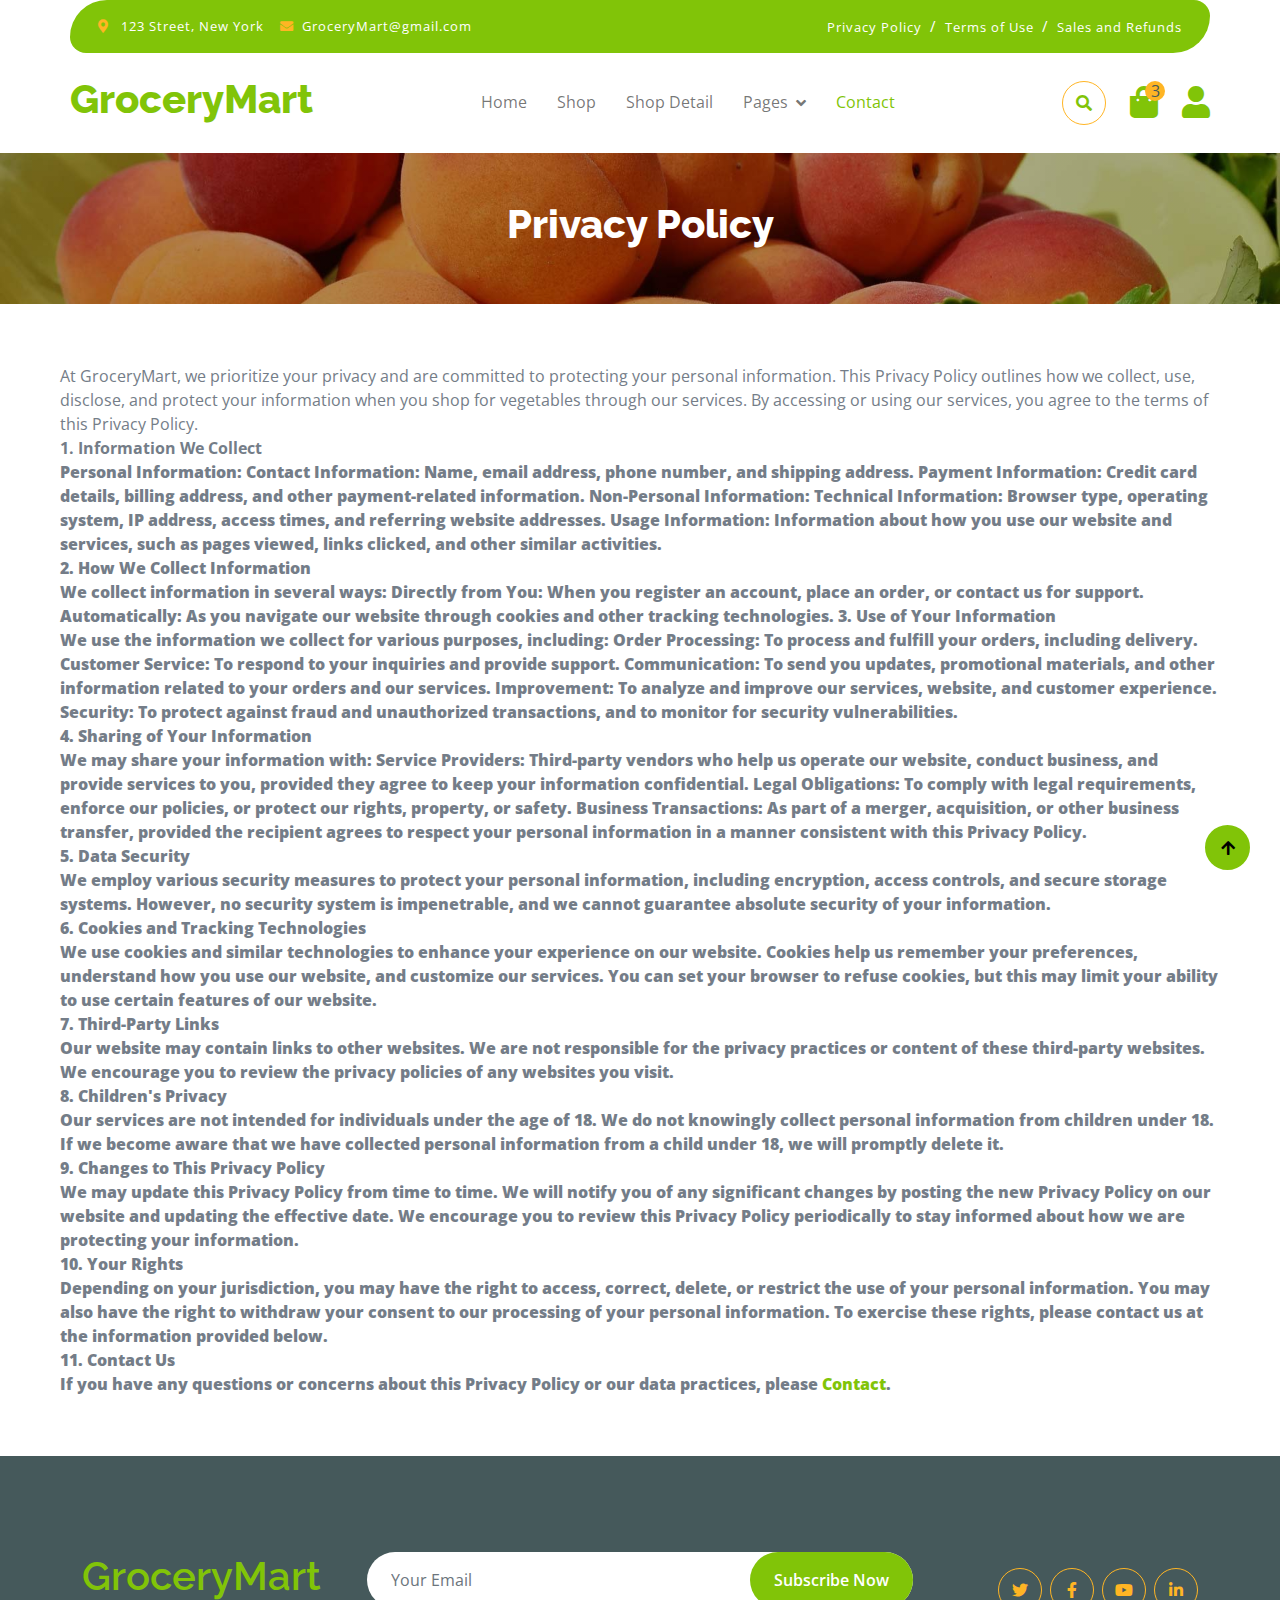
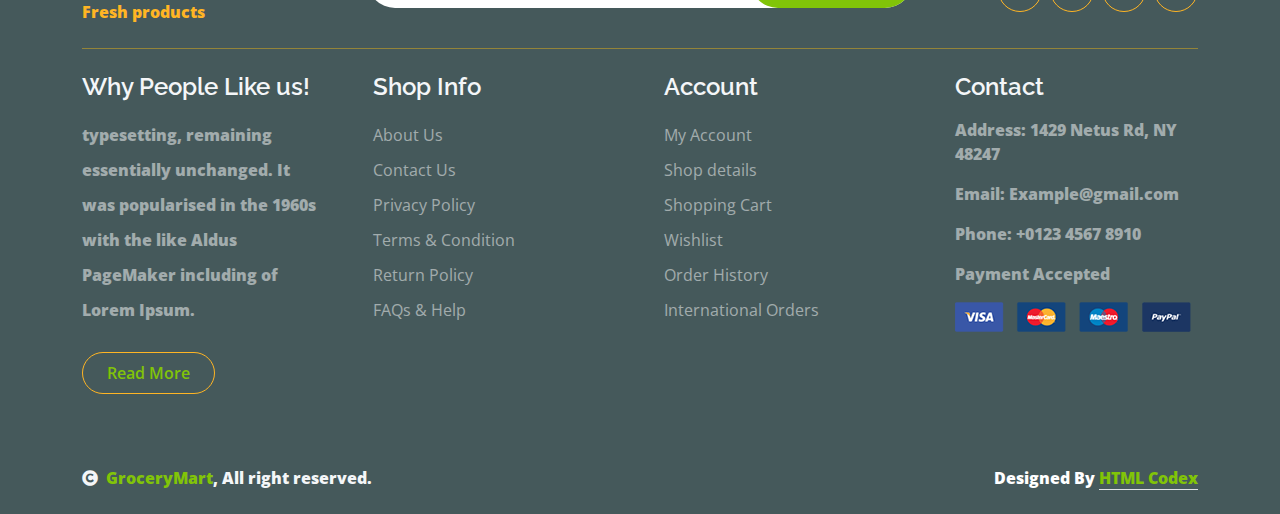
<file: Privacy.html>
<!DOCTYPE html>
<html lang="en">

    <head>
        <meta charset="utf-8">
        <title>GroceryMart</title>
        <meta content="width=device-width, initial-scale=1.0" name="viewport">
        <meta content="" name="keywords">
        <meta content="" name="description">

        <!-- Google Web Fonts -->
        <link rel="preconnect" href="https://fonts.googleapis.com">
        <link rel="preconnect" href="https://fonts.gstatic.com" crossorigin>
        <link href="https://fonts.googleapis.com/css2?family=Open+Sans:wght@400;600&family=Raleway:wght@600;800&display=swap" rel="stylesheet"> 

        <!-- Icon Font Stylesheet -->
        <link rel="stylesheet" href="https://use.fontawesome.com/releases/v5.15.4/css/all.css"/>
        <link href="https://cdn.jsdelivr.net/npm/bootstrap-icons@1.4.1/font/bootstrap-icons.css" rel="stylesheet">

        <!-- Libraries Stylesheet -->
        <link href="lib/lightbox/css/lightbox.min.css" rel="stylesheet">
        <link href="lib/owlcarousel/assets/owl.carousel.min.css" rel="stylesheet">


        <!-- Customized Bootstrap Stylesheet -->
        <link href="css/bootstrap.min.css" rel="stylesheet">

        <!-- Template Stylesheet -->
        <link href="css/style.css" rel="stylesheet">
    </head>

    <body>

        <!-- Spinner Start -->
        <div id="spinner" class="show w-100 vh-100 bg-white position-fixed translate-middle top-50 start-50  d-flex align-items-center justify-content-center">
            <div class="spinner-grow text-primary" role="status"></div>
        </div>
        <!-- Spinner End -->


        <!-- Navbar start -->
        <div class="container-fluid fixed-top">
            <div class="container topbar bg-primary d-none d-lg-block">
                <div class="d-flex justify-content-between">
                    <div class="top-info ps-2">
                        <small class="me-3"><i class="fas fa-map-marker-alt me-2 text-secondary"></i> <a href="#" class="text-white">123 Street, New York</a></small>
                        <small class="me-3"><i class="fas fa-envelope me-2 text-secondary"></i><a href="#" class="text-white">GroceryMart@gmail.com</a></small>
                    </div>
                    <div class="top-link pe-2">
                        <a href="Privacy.html" class="text-white"><small class="text-white mx-2">Privacy Policy</small>/</a>
                        <a href="Termsofus.html" class="text-white"><small class="text-white mx-2">Terms of Use</small>/</a>
                        <a href="refund.html" class="text-white"><small class="text-white ms-2">Sales and Refunds</small></a>
                    </div>
                </div>
            </div>
            <div class="container px-0">
                <nav class="navbar navbar-light bg-white navbar-expand-xl">
                    <a href="index.html" class="navbar-brand"><h1 class="text-primary display-6">GroceryMart</h1></a>
                    <button class="navbar-toggler py-2 px-3" type="button" data-bs-toggle="collapse" data-bs-target="#navbarCollapse">
                        <span class="fa fa-bars text-primary"></span>
                    </button>
                    <div class="collapse navbar-collapse bg-white" id="navbarCollapse">
                        <div class="navbar-nav mx-auto">
                            <a href="index.html" class="nav-item nav-link">Home</a>
                            <a href="shop.html" class="nav-item nav-link">Shop</a>
                            <a href="shop-detail.html" class="nav-item nav-link">Shop Detail</a>
                            <div class="nav-item dropdown">
                                <a href="#" class="nav-link dropdown-toggle" data-bs-toggle="dropdown">Pages</a>
                                <div class="dropdown-menu m-0 bg-secondary rounded-0">
                                    <a href="cart.html" class="dropdown-item">Cart</a>
                                    <a href="chackout.html" class="dropdown-item">Chackout</a>
                                    <a href="testimonial.html" class="dropdown-item">Testimonial</a>
                                    <a href="404.html" class="dropdown-item">404 Page</a>
                                </div>
                            </div>
                            <a href="contact.html" class="nav-item nav-link active">Contact</a>
                        </div>
                        <div class="d-flex m-3 me-0">
                            <button class="btn-search btn border border-secondary btn-md-square rounded-circle bg-white me-4" data-bs-toggle="modal" data-bs-target="#searchModal"><i class="fas fa-search text-primary"></i></button>
                            <a href="#" class="position-relative me-4 my-auto">
                                <i class="fa fa-shopping-bag fa-2x"></i>
                                <span class="position-absolute bg-secondary rounded-circle d-flex align-items-center justify-content-center text-dark px-1" style="top: -5px; left: 15px; height: 20px; min-width: 20px;">3</span>
                            </a>
                            <a href="#" class="my-auto">
                                <i class="fas fa-user fa-2x"></i>
                            </a>
                        </div>
                    </div>
                </nav>
            </div>
        </div>
        <!-- Navbar End -->


        <!-- Modal Search Start -->
        <div class="modal fade" id="searchModal" tabindex="-1" aria-labelledby="exampleModalLabel" aria-hidden="true">
            <div class="modal-dialog modal-fullscreen">
                <div class="modal-content rounded-0">
                    <div class="modal-header">
                        <h5 class="modal-title" id="exampleModalLabel">Search by keyword</h5>
                        <button type="button" class="btn-close" data-bs-dismiss="modal" aria-label="Close"></button>
                    </div>
                    <div class="modal-body d-flex align-items-center">
                        <div class="input-group w-75 mx-auto d-flex">
                            <input type="search" class="form-control p-3" placeholder="keywords" aria-describedby="search-icon-1">
                            <span id="search-icon-1" class="input-group-text p-3"><i class="fa fa-search"></i></span>
                        </div>
                    </div>
                </div>
            </div>
        </div>
        <!-- Modal Search End -->


        <!-- Single Page Header start -->
        <div class="container-fluid page-header py-5">
            <h1 class="text-center text-white display-6">Privacy Policy</h1>
        </div>
        <!-- Single Page Header End -->

<div class="Terms">        
    At GroceryMart, we prioritize your privacy and are committed to protecting your personal information. This Privacy Policy outlines how we collect, use, disclose, and protect your information when you shop for vegetables through our services. By accessing or using our services, you agree to the terms of this Privacy Policy.<br>

   <b>1. Information We Collect<b><br>
    
    Personal Information:
    
    Contact Information: Name, email address, phone number, and shipping address.
    Payment Information: Credit card details, billing address, and other payment-related information.
    Non-Personal Information:
    
    Technical Information: Browser type, operating system, IP address, access times, and referring website addresses.
    Usage Information: Information about how you use our website and services, such as pages viewed, links clicked, and other similar activities.<br>
   
   <b> 2. How We Collect Information</b><br>
    We collect information in several ways:
    
    Directly from You: When you register an account, place an order, or contact us for support.
    Automatically: As you navigate our website through cookies and other tracking technologies.
   
    <b>3. Use of Your Information</b><br>
    We use the information we collect for various purposes, including:
    
    Order Processing: To process and fulfill your orders, including delivery.
    Customer Service: To respond to your inquiries and provide support.
    Communication: To send you updates, promotional materials, and other information related to your orders and our services.
    Improvement: To analyze and improve our services, website, and customer experience.
    Security: To protect against fraud and unauthorized transactions, and to monitor for security vulnerabilities.<br>
    
    <b>4. Sharing of Your Information</b><br>
    We may share your information with:
    
    Service Providers: Third-party vendors who help us operate our website, conduct business, and provide services to you, provided they agree to keep your information confidential.
    Legal Obligations: To comply with legal requirements, enforce our policies, or protect our rights, property, or safety.
    Business Transactions: As part of a merger, acquisition, or other business transfer, provided the recipient agrees to respect your personal information in a manner consistent with this Privacy Policy.<br>
    <b>5. Data Security</b><br>
    We employ various security measures to protect your personal information, including encryption, access controls, and secure storage systems. However, no security system is impenetrable, and we cannot guarantee absolute security of your information.<br>
    
    <b>6. Cookies and Tracking Technologies</b><br>
    We use cookies and similar technologies to enhance your experience on our website. Cookies help us remember your preferences, understand how you use our website, and customize our services. You can set your browser to refuse cookies, but this may limit your ability to use certain features of our website.<br>
    
    <b>7. Third-Party Links</b><br>
    Our website may contain links to other websites. We are not responsible for the privacy practices or content of these third-party websites. We encourage you to review the privacy policies of any websites you visit.<br>
    
    <b>8. Children's Privacy</b><br>
    Our services are not intended for individuals under the age of 18. We do not knowingly collect personal information from children under 18. If we become aware that we have collected personal information from a child under 18, we will promptly delete it.<br>
    
    <b>9. Changes to This Privacy Policy</b><br>
    We may update this Privacy Policy from time to time. We will notify you of any significant changes by posting the new Privacy Policy on our website and updating the effective date. We encourage you to review this Privacy Policy periodically to stay informed about how we are protecting your information.<br>
    
    <b>10. Your Rights</b><br>
    Depending on your jurisdiction, you may have the right to access, correct, delete, or restrict the use of your personal information. You may also have the right to withdraw your consent to our processing of your personal information. To exercise these rights, please contact us at the information provided below.<br>
    
    <b>11. Contact Us</b><br>
    If you have any questions or concerns about this Privacy Policy or our data practices, please <a href="contact.html">Contact</a>.
</div>
       
</div>

        <!-- Footer Start -->
        <div class="container-fluid bg-dark text-white-50 footer pt-5 mt-5">
            <div class="container py-5">
                <div class="pb-4 mb-4" style="border-bottom: 1px solid rgba(226, 175, 24, 0.5) ;">
                    <div class="row g-4">
                        <div class="col-lg-3">
                            <a href="#">
                                <h1 class="text-primary mb-0">GroceryMart</h1>
                                <p class="text-secondary mb-0">Fresh products</p>
                            </a>
                        </div>
                        <div class="col-lg-6">
                            <div class="position-relative mx-auto">
                                <input class="form-control border-0 w-100 py-3 px-4 rounded-pill" type="number" placeholder="Your Email">
                                <button type="submit" class="btn btn-primary border-0 border-secondary py-3 px-4 position-absolute rounded-pill text-white" style="top: 0; right: 0;">Subscribe Now</button>
                            </div>
                        </div>
                        <div class="col-lg-3">
                            <div class="d-flex justify-content-end pt-3">
                                <a class="btn  btn-outline-secondary me-2 btn-md-square rounded-circle" href=""><i class="fab fa-twitter"></i></a>
                                <a class="btn btn-outline-secondary me-2 btn-md-square rounded-circle" href=""><i class="fab fa-facebook-f"></i></a>
                                <a class="btn btn-outline-secondary me-2 btn-md-square rounded-circle" href=""><i class="fab fa-youtube"></i></a>
                                <a class="btn btn-outline-secondary btn-md-square rounded-circle" href=""><i class="fab fa-linkedin-in"></i></a>
                            </div>
                        </div>
                    </div>
                </div>
                <div class="row g-5">
                    <div class="col-lg-3 col-md-6">
                        <div class="footer-item">
                            <h4 class="text-light mb-3">Why People Like us!</h4>
                            <p class="mb-4">typesetting, remaining essentially unchanged. It was 
                                popularised in the 1960s with the like Aldus PageMaker including of Lorem Ipsum.</p>
                            <a href="" class="btn border-secondary py-2 px-4 rounded-pill text-primary">Read More</a>
                        </div>
                    </div>
                    <div class="col-lg-3 col-md-6">
                        <div class="d-flex flex-column text-start footer-item">
                            <h4 class="text-light mb-3">Shop Info</h4>
                            <a class="btn-link" href="">About Us</a>
                            <a class="btn-link" href="">Contact Us</a>
                            <a class="btn-link" href="">Privacy Policy</a>
                            <a class="btn-link" href="">Terms & Condition</a>
                            <a class="btn-link" href="">Return Policy</a>
                            <a class="btn-link" href="">FAQs & Help</a>
                        </div>
                    </div>
                    <div class="col-lg-3 col-md-6">
                        <div class="d-flex flex-column text-start footer-item">
                            <h4 class="text-light mb-3">Account</h4>
                            <a class="btn-link" href="">My Account</a>
                            <a class="btn-link" href="">Shop details</a>
                            <a class="btn-link" href="">Shopping Cart</a>
                            <a class="btn-link" href="">Wishlist</a>
                            <a class="btn-link" href="">Order History</a>
                            <a class="btn-link" href="">International Orders</a>
                        </div>
                    </div>
                    <div class="col-lg-3 col-md-6">
                        <div class="footer-item">
                            <h4 class="text-light mb-3">Contact</h4>
                            <p>Address: 1429 Netus Rd, NY 48247</p>
                            <p>Email: Example@gmail.com</p>
                            <p>Phone: +0123 4567 8910</p>
                            <p>Payment Accepted</p>
                            <img src="img/payment.png" class="img-fluid" alt="">
                        </div>
                    </div>
                </div>
            </div>
        </div>
        <!-- Footer End -->

        <!-- Copyright Start -->
        <div class="container-fluid copyright bg-dark py-4">
            <div class="container">
                <div class="row">
                    <div class="col-md-6 text-center text-md-start mb-3 mb-md-0">
                        <span class="text-light"><a href="#"><i class="fas fa-copyright text-light me-2"></i>GroceryMart</a>, All right reserved.</span>
                    </div>
                    <div class="col-md-6 my-auto text-center text-md-end text-white">
                        <!--/*** This template is free as long as you keep the below author’s credit link/attribution link/backlink. ***/-->
                        <!--/*** If you'd like to use the template without the below author’s credit link/attribution link/backlink, ***/-->
                        <!--/*** you can purchase the Credit Removal License from "https://htmlcodex.com/credit-removal". ***/-->
                        Designed By <a class="border-bottom" href="https://htmlcodex.com">HTML Codex</a>
                    </div>
                </div>
            </div>
        </div>
        <!-- Copyright End -->



        <!-- Back to Top -->
        <a href="#" class="btn btn-primary border-3 border-primary rounded-circle back-to-top"><i class="fa fa-arrow-up"></i></a>   

        
    <!-- JavaScript Libraries -->
    <script src="https://ajax.googleapis.com/ajax/libs/jquery/3.6.4/jquery.min.js"></script>
    <script src="https://cdn.jsdelivr.net/npm/bootstrap@5.0.0/dist/js/bootstrap.bundle.min.js"></script>
    <script src="lib/easing/easing.min.js"></script>
    <script src="lib/waypoints/waypoints.min.js"></script>
    <script src="lib/lightbox/js/lightbox.min.js"></script>
    <script src="lib/owlcarousel/owl.carousel.min.js"></script>

    <!-- Template Javascript -->
    <script src="js/main.js"></script>
    </body>

</html>
</file>
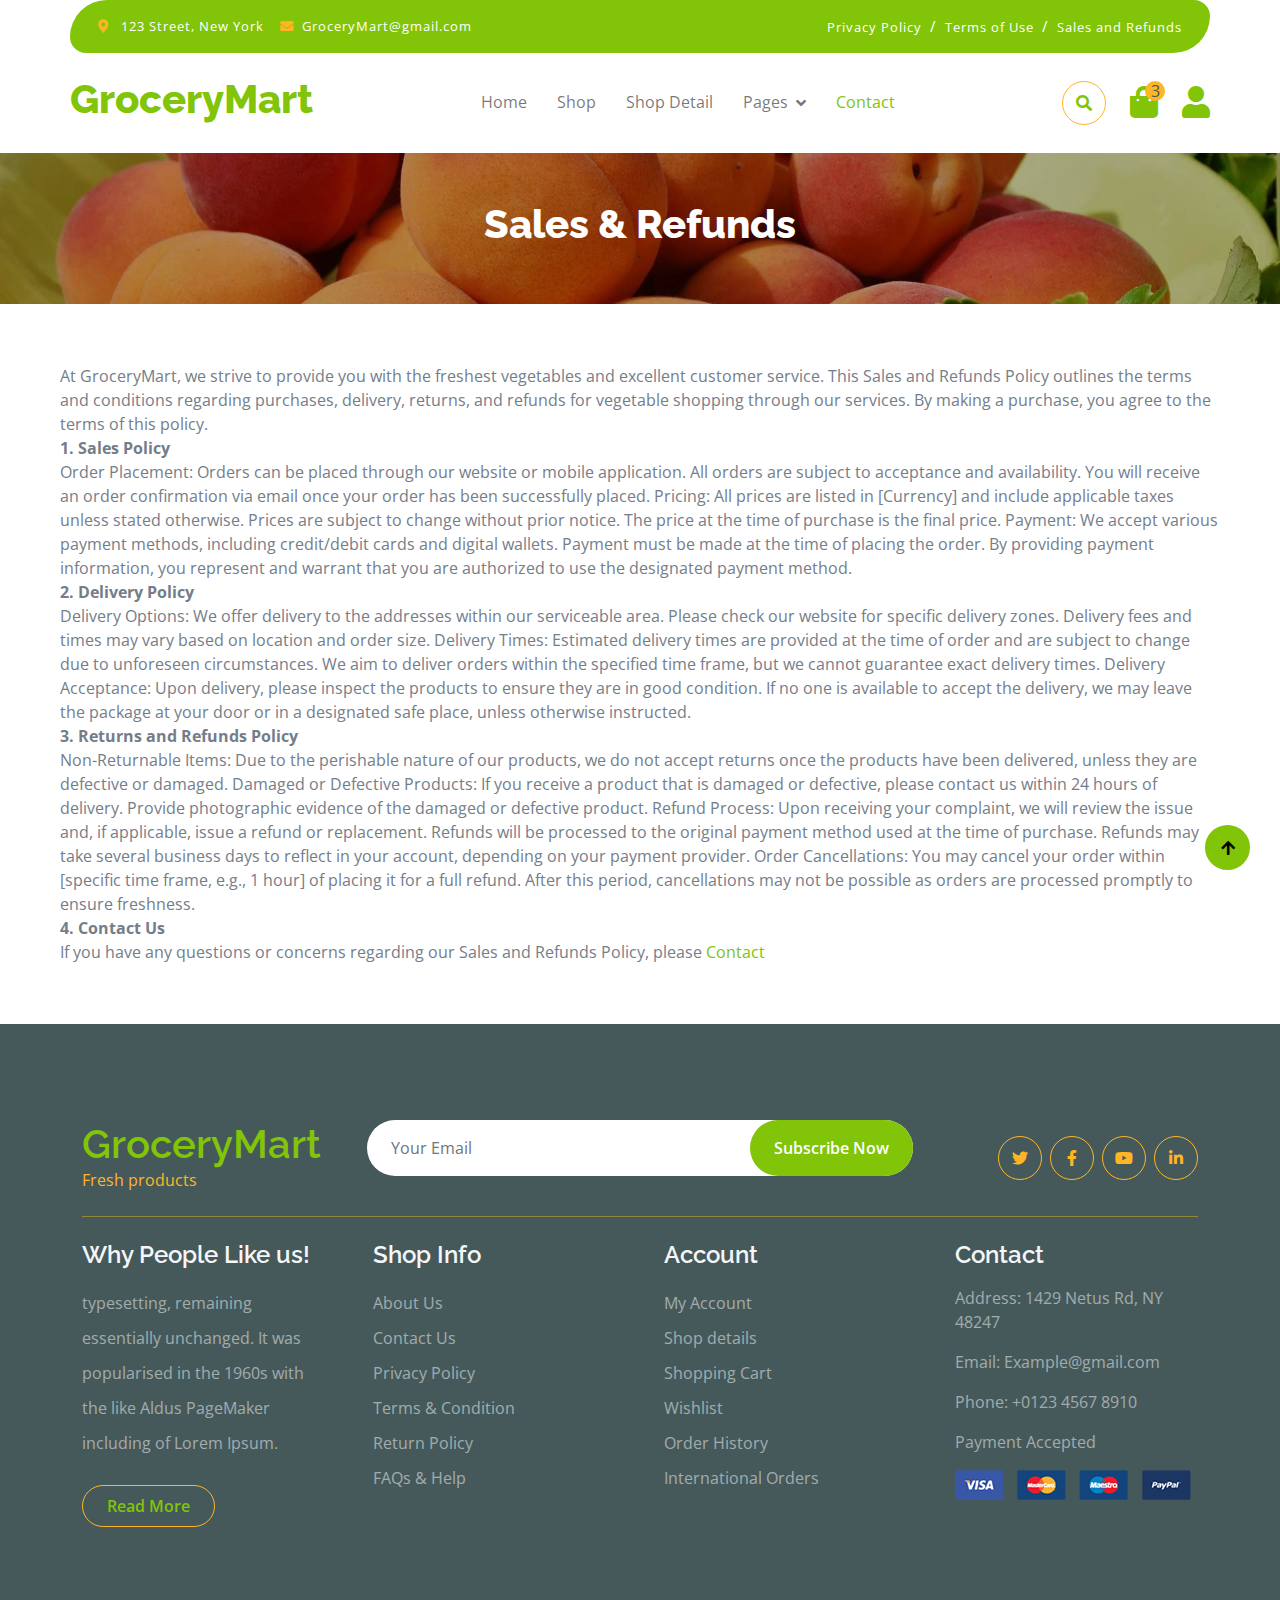
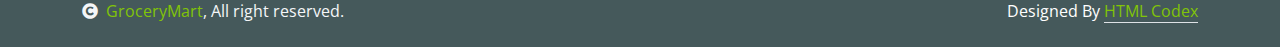
<file: refund.html>
<!DOCTYPE html>
<html lang="en">

    <head>
        <meta charset="utf-8">
        <title>GroceryMart</title>
        <meta content="width=device-width, initial-scale=1.0" name="viewport">
        <meta content="" name="keywords">
        <meta content="" name="description">

        <!-- Google Web Fonts -->
        <link rel="preconnect" href="https://fonts.googleapis.com">
        <link rel="preconnect" href="https://fonts.gstatic.com" crossorigin>
        <link href="https://fonts.googleapis.com/css2?family=Open+Sans:wght@400;600&family=Raleway:wght@600;800&display=swap" rel="stylesheet"> 

        <!-- Icon Font Stylesheet -->
        <link rel="stylesheet" href="https://use.fontawesome.com/releases/v5.15.4/css/all.css"/>
        <link href="https://cdn.jsdelivr.net/npm/bootstrap-icons@1.4.1/font/bootstrap-icons.css" rel="stylesheet">

        <!-- Libraries Stylesheet -->
        <link href="lib/lightbox/css/lightbox.min.css" rel="stylesheet">
        <link href="lib/owlcarousel/assets/owl.carousel.min.css" rel="stylesheet">


        <!-- Customized Bootstrap Stylesheet -->
        <link href="css/bootstrap.min.css" rel="stylesheet">

        <!-- Template Stylesheet -->
        <link href="css/style.css" rel="stylesheet">
    </head>

    <body>

        <!-- Spinner Start -->
        <div id="spinner" class="show w-100 vh-100 bg-white position-fixed translate-middle top-50 start-50  d-flex align-items-center justify-content-center">
            <div class="spinner-grow text-primary" role="status"></div>
        </div>
        <!-- Spinner End -->


        <!-- Navbar start -->
        <div class="container-fluid fixed-top">
            <div class="container topbar bg-primary d-none d-lg-block">
                <div class="d-flex justify-content-between">
                    <div class="top-info ps-2">
                        <small class="me-3"><i class="fas fa-map-marker-alt me-2 text-secondary"></i> <a href="#" class="text-white">123 Street, New York</a></small>
                        <small class="me-3"><i class="fas fa-envelope me-2 text-secondary"></i><a href="#" class="text-white">GroceryMart@gmail.com</a></small>
                    </div>
                    <div class="top-link pe-2">
                        <a href="Privacy.html" class="text-white"><small class="text-white mx-2">Privacy Policy</small>/</a>
                        <a href="refund.html" class="text-white"><small class="text-white mx-2">Terms of Use</small>/</a>
                        <a href="refund.html" class="text-white"><small class="text-white ms-2">Sales and Refunds</small></a>
                    </div>
                </div>
            </div>
            <div class="container px-0">
                <nav class="navbar navbar-light bg-white navbar-expand-xl">
                    <a href="index.html" class="navbar-brand"><h1 class="text-primary display-6">GroceryMart</h1></a>
                    <button class="navbar-toggler py-2 px-3" type="button" data-bs-toggle="collapse" data-bs-target="#navbarCollapse">
                        <span class="fa fa-bars text-primary"></span>
                    </button>
                    <div class="collapse navbar-collapse bg-white" id="navbarCollapse">
                        <div class="navbar-nav mx-auto">
                            <a href="index.html" class="nav-item nav-link">Home</a>
                            <a href="shop.html" class="nav-item nav-link">Shop</a>
                            <a href="shop-detail.html" class="nav-item nav-link">Shop Detail</a>
                            <div class="nav-item dropdown">
                                <a href="#" class="nav-link dropdown-toggle" data-bs-toggle="dropdown">Pages</a>
                                <div class="dropdown-menu m-0 bg-secondary rounded-0">
                                    <a href="cart.html" class="dropdown-item">Cart</a>
                                    <a href="chackout.html" class="dropdown-item">Chackout</a>
                                    <a href="testimonial.html" class="dropdown-item">Testimonial</a>
                                    <a href="404.html" class="dropdown-item">404 Page</a>
                                </div>
                            </div>
                            <a href="contact.html" class="nav-item nav-link active">Contact</a>
                        </div>
                        <div class="d-flex m-3 me-0">
                            <button class="btn-search btn border border-secondary btn-md-square rounded-circle bg-white me-4" data-bs-toggle="modal" data-bs-target="#searchModal"><i class="fas fa-search text-primary"></i></button>
                            <a href="#" class="position-relative me-4 my-auto">
                                <i class="fa fa-shopping-bag fa-2x"></i>
                                <span class="position-absolute bg-secondary rounded-circle d-flex align-items-center justify-content-center text-dark px-1" style="top: -5px; left: 15px; height: 20px; min-width: 20px;">3</span>
                            </a>
                            <a href="#" class="my-auto">
                                <i class="fas fa-user fa-2x"></i>
                            </a>
                        </div>
                    </div>
                </nav>
            </div>
        </div>
        <!-- Navbar End -->


        <!-- Modal Search Start -->
        <div class="modal fade" id="searchModal" tabindex="-1" aria-labelledby="exampleModalLabel" aria-hidden="true">
            <div class="modal-dialog modal-fullscreen">
                <div class="modal-content rounded-0">
                    <div class="modal-header">
                        <h5 class="modal-title" id="exampleModalLabel">Search by keyword</h5>
                        <button type="button" class="btn-close" data-bs-dismiss="modal" aria-label="Close"></button>
                    </div>
                    <div class="modal-body d-flex align-items-center">
                        <div class="input-group w-75 mx-auto d-flex">
                            <input type="search" class="form-control p-3" placeholder="keywords" aria-describedby="search-icon-1">
                            <span id="search-icon-1" class="input-group-text p-3"><i class="fa fa-search"></i></span>
                        </div>
                    </div>
                </div>
            </div>
        </div>
        <!-- Modal Search End -->


        <!-- Single Page Header start -->
        <div class="container-fluid page-header py-5">
            <h1 class="text-center text-white display-6">Sales & Refunds</h1>
        </div>
        <!-- Single Page Header End -->

<div class="Terms">        
    At GroceryMart, we strive to provide you with the freshest vegetables and excellent customer service. This Sales and Refunds Policy outlines the terms and conditions regarding purchases, delivery, returns, and refunds for vegetable shopping through our services. By making a purchase, you agree to the terms of this policy.<br>

    <b>1. Sales Policy</b><br>
    
    Order Placement:
    
    Orders can be placed through our website or mobile application.
    All orders are subject to acceptance and availability.
    You will receive an order confirmation via email once your order has been successfully placed.
    Pricing:
    
    All prices are listed in [Currency] and include applicable taxes unless stated otherwise.
    Prices are subject to change without prior notice. The price at the time of purchase is the final price.
    Payment:
    
    We accept various payment methods, including credit/debit cards and digital wallets.
    Payment must be made at the time of placing the order.
    By providing payment information, you represent and warrant that you are authorized to use the designated payment method.<br>
    <b>2. Delivery Policy</b><br>
    
    Delivery Options:
    
    We offer delivery to the addresses within our serviceable area. Please check our website for specific delivery zones.
    Delivery fees and times may vary based on location and order size.
    Delivery Times:
    
    Estimated delivery times are provided at the time of order and are subject to change due to unforeseen circumstances.
    We aim to deliver orders within the specified time frame, but we cannot guarantee exact delivery times.
    Delivery Acceptance:
    
    Upon delivery, please inspect the products to ensure they are in good condition.
    If no one is available to accept the delivery, we may leave the package at your door or in a designated safe place, unless otherwise instructed.<br>
    <b>3. Returns and Refunds Policy</b><br>
    
    Non-Returnable Items:
    
    Due to the perishable nature of our products, we do not accept returns once the products have been delivered, unless they are defective or damaged.
    Damaged or Defective Products:
    
    If you receive a product that is damaged or defective, please contact us within 24 hours of delivery.
    Provide photographic evidence of the damaged or defective product.
    Refund Process:
    
    Upon receiving your complaint, we will review the issue and, if applicable, issue a refund or replacement.
    Refunds will be processed to the original payment method used at the time of purchase.
    Refunds may take several business days to reflect in your account, depending on your payment provider.
    Order Cancellations:
    
    You may cancel your order within [specific time frame, e.g., 1 hour] of placing it for a full refund.
    After this period, cancellations may not be possible as orders are processed promptly to ensure freshness.<br>
    <b>4. Contact Us</b><br>
    If you have any questions or concerns regarding our Sales and Refunds Policy, please <a href="contact.html">Contact</a>   
</div>
       
</div>

        <!-- Footer Start -->
        <div class="container-fluid bg-dark text-white-50 footer pt-5 mt-5">
            <div class="container py-5">
                <div class="pb-4 mb-4" style="border-bottom: 1px solid rgba(226, 175, 24, 0.5) ;">
                    <div class="row g-4">
                        <div class="col-lg-3">
                            <a href="#">
                                <h1 class="text-primary mb-0">GroceryMart</h1>
                                <p class="text-secondary mb-0">Fresh products</p>
                            </a>
                        </div>
                        <div class="col-lg-6">
                            <div class="position-relative mx-auto">
                                <input class="form-control border-0 w-100 py-3 px-4 rounded-pill" type="number" placeholder="Your Email">
                                <button type="submit" class="btn btn-primary border-0 border-secondary py-3 px-4 position-absolute rounded-pill text-white" style="top: 0; right: 0;">Subscribe Now</button>
                            </div>
                        </div>
                        <div class="col-lg-3">
                            <div class="d-flex justify-content-end pt-3">
                                <a class="btn  btn-outline-secondary me-2 btn-md-square rounded-circle" href=""><i class="fab fa-twitter"></i></a>
                                <a class="btn btn-outline-secondary me-2 btn-md-square rounded-circle" href=""><i class="fab fa-facebook-f"></i></a>
                                <a class="btn btn-outline-secondary me-2 btn-md-square rounded-circle" href=""><i class="fab fa-youtube"></i></a>
                                <a class="btn btn-outline-secondary btn-md-square rounded-circle" href=""><i class="fab fa-linkedin-in"></i></a>
                            </div>
                        </div>
                    </div>
                </div>
                <div class="row g-5">
                    <div class="col-lg-3 col-md-6">
                        <div class="footer-item">
                            <h4 class="text-light mb-3">Why People Like us!</h4>
                            <p class="mb-4">typesetting, remaining essentially unchanged. It was 
                                popularised in the 1960s with the like Aldus PageMaker including of Lorem Ipsum.</p>
                            <a href="" class="btn border-secondary py-2 px-4 rounded-pill text-primary">Read More</a>
                        </div>
                    </div>
                    <div class="col-lg-3 col-md-6">
                        <div class="d-flex flex-column text-start footer-item">
                            <h4 class="text-light mb-3">Shop Info</h4>
                            <a class="btn-link" href="">About Us</a>
                            <a class="btn-link" href="">Contact Us</a>
                            <a class="btn-link" href="">Privacy Policy</a>
                            <a class="btn-link" href="">Terms & Condition</a>
                            <a class="btn-link" href="">Return Policy</a>
                            <a class="btn-link" href="">FAQs & Help</a>
                        </div>
                    </div>
                    <div class="col-lg-3 col-md-6">
                        <div class="d-flex flex-column text-start footer-item">
                            <h4 class="text-light mb-3">Account</h4>
                            <a class="btn-link" href="">My Account</a>
                            <a class="btn-link" href="">Shop details</a>
                            <a class="btn-link" href="">Shopping Cart</a>
                            <a class="btn-link" href="">Wishlist</a>
                            <a class="btn-link" href="">Order History</a>
                            <a class="btn-link" href="">International Orders</a>
                        </div>
                    </div>
                    <div class="col-lg-3 col-md-6">
                        <div class="footer-item">
                            <h4 class="text-light mb-3">Contact</h4>
                            <p>Address: 1429 Netus Rd, NY 48247</p>
                            <p>Email: Example@gmail.com</p>
                            <p>Phone: +0123 4567 8910</p>
                            <p>Payment Accepted</p>
                            <img src="img/payment.png" class="img-fluid" alt="">
                        </div>
                    </div>
                </div>
            </div>
        </div>
        <!-- Footer End -->

        <!-- Copyright Start -->
        <div class="container-fluid copyright bg-dark py-4">
            <div class="container">
                <div class="row">
                    <div class="col-md-6 text-center text-md-start mb-3 mb-md-0">
                        <span class="text-light"><a href="#"><i class="fas fa-copyright text-light me-2"></i>GroceryMart</a>, All right reserved.</span>
                    </div>
                    <div class="col-md-6 my-auto text-center text-md-end text-white">
                        <!--/*** This template is free as long as you keep the below author’s credit link/attribution link/backlink. ***/-->
                        <!--/*** If you'd like to use the template without the below author’s credit link/attribution link/backlink, ***/-->
                        <!--/*** you can purchase the Credit Removal License from "https://htmlcodex.com/credit-removal". ***/-->
                        Designed By <a class="border-bottom" href="https://htmlcodex.com">HTML Codex</a>
                    </div>
                </div>
            </div>
        </div>
        <!-- Copyright End -->



        <!-- Back to Top -->
        <a href="#" class="btn btn-primary border-3 border-primary rounded-circle back-to-top"><i class="fa fa-arrow-up"></i></a>   

        
    <!-- JavaScript Libraries -->
    <script src="https://ajax.googleapis.com/ajax/libs/jquery/3.6.4/jquery.min.js"></script>
    <script src="https://cdn.jsdelivr.net/npm/bootstrap@5.0.0/dist/js/bootstrap.bundle.min.js"></script>
    <script src="lib/easing/easing.min.js"></script>
    <script src="lib/waypoints/waypoints.min.js"></script>
    <script src="lib/lightbox/js/lightbox.min.js"></script>
    <script src="lib/owlcarousel/owl.carousel.min.js"></script>

    <!-- Template Javascript -->
    <script src="js/main.js"></script>
    </body>

</html>
</file>
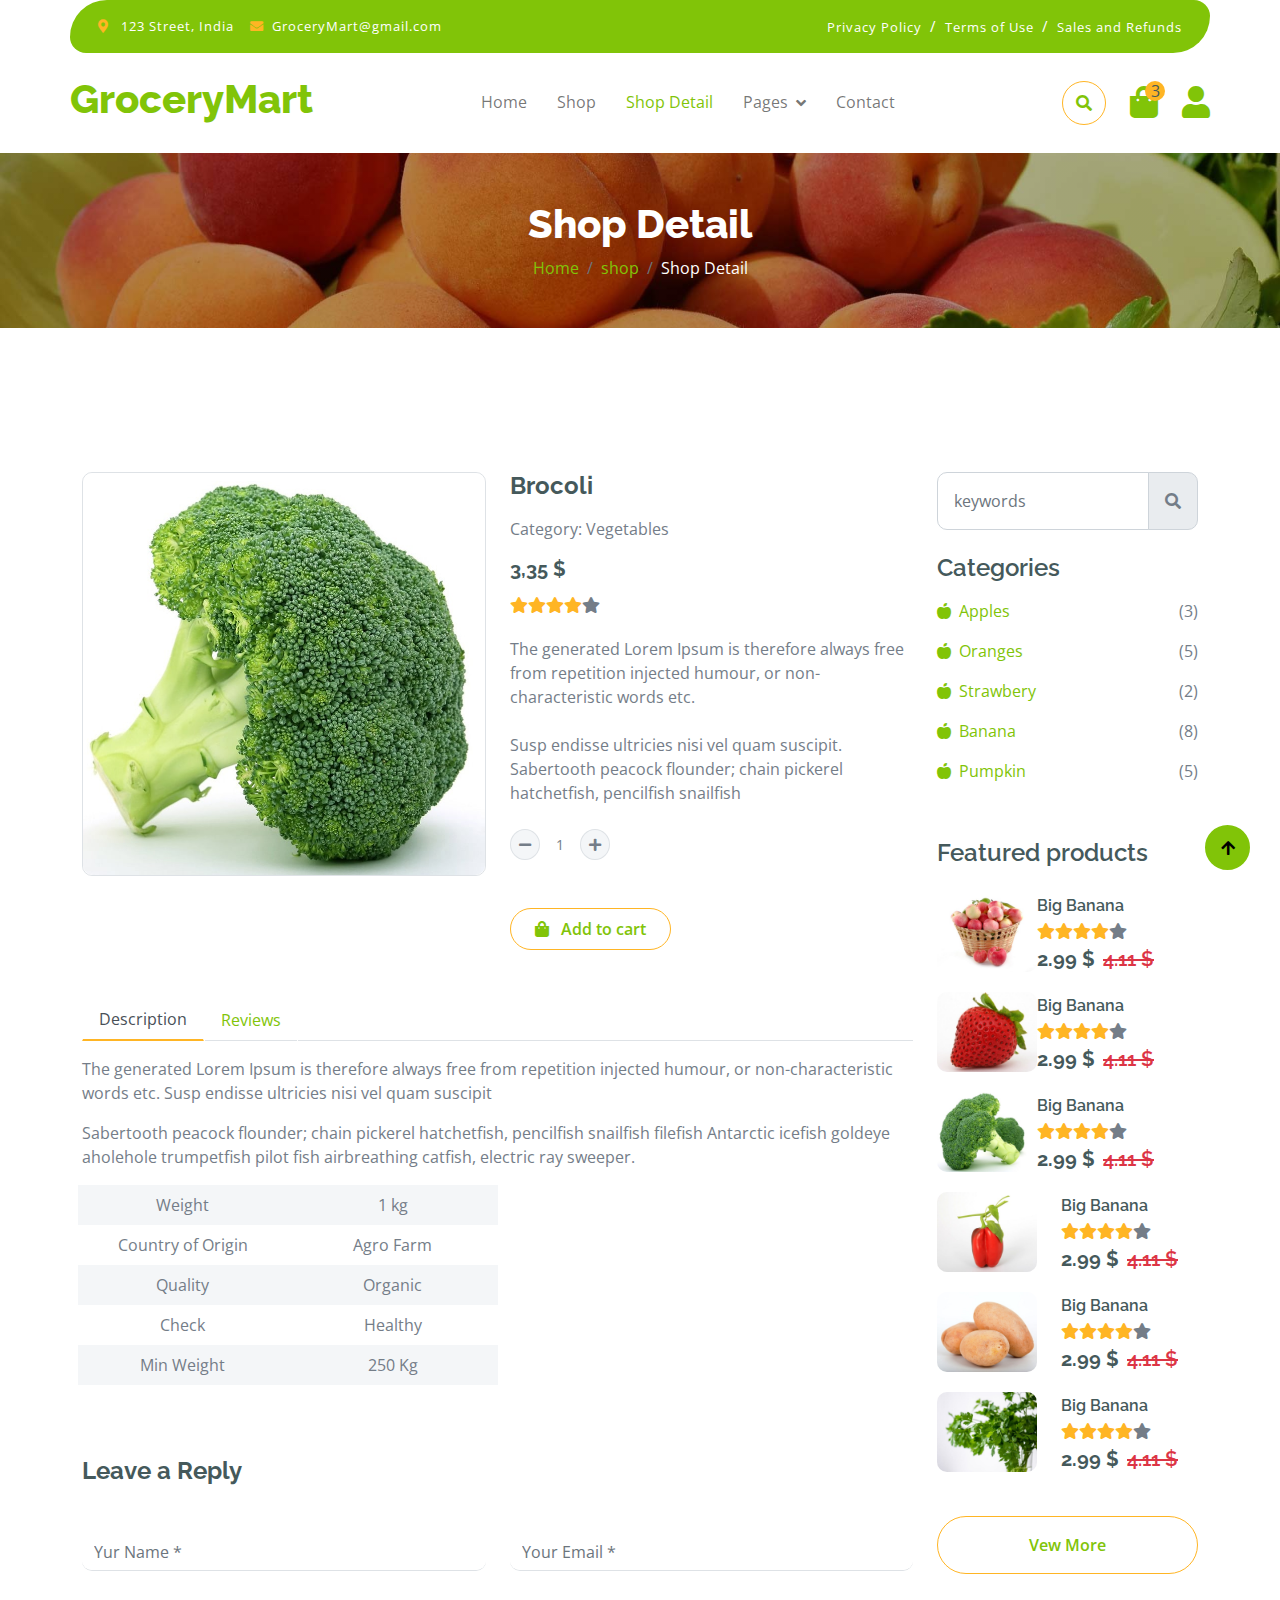
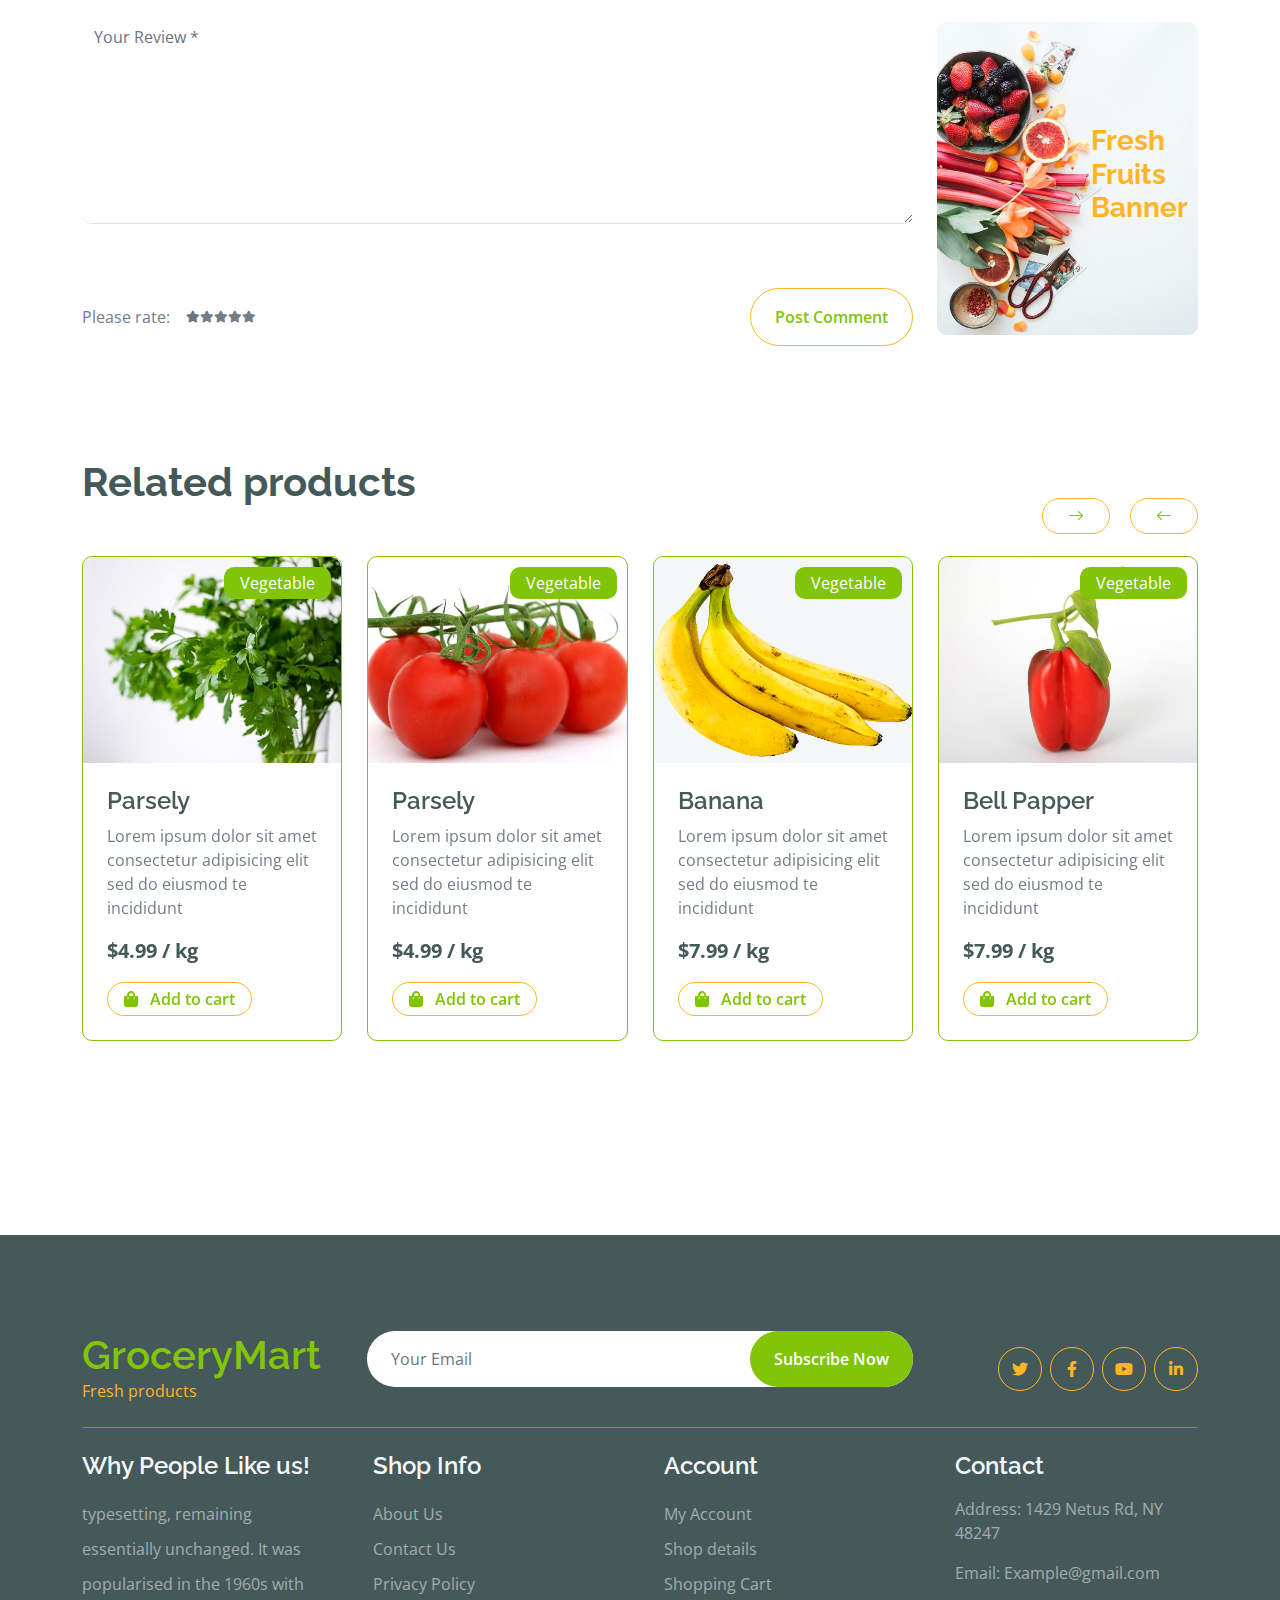
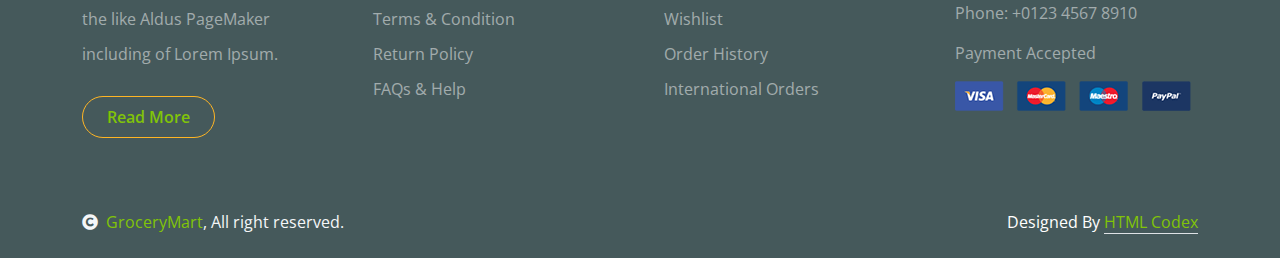
<file: shop-detail.html>
<!DOCTYPE html>
<html lang="en">

    <head>
        <meta charset="utf-8">
        <title>GroceryMart</title>
        <meta content="width=device-width, initial-scale=1.0" name="viewport">
        <meta content="" name="keywords">
        <meta content="" name="description">

        <!-- Google Web Fonts -->
        <link rel="preconnect" href="https://fonts.googleapis.com">
        <link rel="preconnect" href="https://fonts.gstatic.com" crossorigin>
        <link href="https://fonts.googleapis.com/css2?family=Open+Sans:wght@400;600&family=Raleway:wght@600;800&display=swap" rel="stylesheet"> 

        <!-- Icon Font Stylesheet -->
        <link rel="stylesheet" href="https://use.fontawesome.com/releases/v5.15.4/css/all.css"/>
        <link href="https://cdn.jsdelivr.net/npm/bootstrap-icons@1.4.1/font/bootstrap-icons.css" rel="stylesheet">

        <!-- Libraries Stylesheet -->
        <link href="lib/lightbox/css/lightbox.min.css" rel="stylesheet">
        <link href="lib/owlcarousel/assets/owl.carousel.min.css" rel="stylesheet">


        <!-- Customized Bootstrap Stylesheet -->
        <link href="css/bootstrap.min.css" rel="stylesheet">

        <!-- Template Stylesheet -->
        <link href="css/style.css" rel="stylesheet">
    </head>

    <body>

        <!-- Spinner Start -->
        <div id="spinner" class="show w-100 vh-100 bg-white position-fixed translate-middle top-50 start-50  d-flex align-items-center justify-content-center">
            <div class="spinner-grow text-primary" role="status"></div>
        </div>
        <!-- Spinner End -->


        <!-- Navbar start -->
        <div class="container-fluid fixed-top">
            <div class="container topbar bg-primary d-none d-lg-block">
                <div class="d-flex justify-content-between">
                    <div class="top-info ps-2">
                        <small class="me-3"><i class="fas fa-map-marker-alt me-2 text-secondary"></i> <a href="#" class="text-white">123 Street, India</a></small>
                        <small class="me-3"><i class="fas fa-envelope me-2 text-secondary"></i><a href="#" class="text-white">GroceryMart@gmail.com</a></small>
                    </div>
                    <div class="top-link pe-2">
                        <a href="Privacy.html" class="text-white"><small class="text-white mx-2">Privacy Policy</small>/</a>
                        <a href="Termsofus.html" class="text-white"><small class="text-white mx-2">Terms of Use</small>/</a>
                        <a href="refund.html" class="text-white"><small class="text-white ms-2">Sales and Refunds</small></a>
                    </div>
                </div>
            </div>
            <div class="container px-0">
                <nav class="navbar navbar-light bg-white navbar-expand-xl">
                    <a href="index.html" class="navbar-brand"><h1 class="text-primary display-6">GroceryMart</h1></a>
                    <button class="navbar-toggler py-2 px-3" type="button" data-bs-toggle="collapse" data-bs-target="#navbarCollapse">
                        <span class="fa fa-bars text-primary"></span>
                    </button>
                    <div class="collapse navbar-collapse bg-white" id="navbarCollapse">
                        <div class="navbar-nav mx-auto">
                            <a href="index.html" class="nav-item nav-link">Home</a>
                            <a href="shop.html" class="nav-item nav-link">Shop</a>
                            <a href="shop-detail.html" class="nav-item nav-link active">Shop Detail</a>
                            <div class="nav-item dropdown">
                                <a href="#" class="nav-link dropdown-toggle" data-bs-toggle="dropdown">Pages</a>
                                <div class="dropdown-menu m-0 bg-secondary rounded-0">
                                    <a href="cart.html" class="dropdown-item">Cart</a>
                                    <a href="chackout.html" class="dropdown-item">Checkout</a>
                                    <a href="testimonial.html" class="dropdown-item">Testimonial</a>
                                    <a href="404.html" class="dropdown-item">404 Page</a>
                                </div>
                            </div>
                            <a href="contact.html" class="nav-item nav-link">Contact</a>
                        </div>
                        <div class="d-flex m-3 me-0">
                            <button class="btn-search btn border border-secondary btn-md-square rounded-circle bg-white me-4" data-bs-toggle="modal" data-bs-target="#searchModal"><i class="fas fa-search text-primary"></i></button>
                            <a href="#" class="position-relative me-4 my-auto">
                                <i class="fa fa-shopping-bag fa-2x"></i>
                                <span class="position-absolute bg-secondary rounded-circle d-flex align-items-center justify-content-center text-dark px-1" style="top: -5px; left: 15px; height: 20px; min-width: 20px;">3</span>
                            </a>
                            <a href="#" class="my-auto">
                                <i class="fas fa-user fa-2x"></i>
                            </a>
                        </div>
                    </div>
                </nav>
            </div>
        </div>
        <!-- Navbar End -->


        <!-- Modal Search Start -->
        <div class="modal fade" id="searchModal" tabindex="-1" aria-labelledby="exampleModalLabel" aria-hidden="true">
            <div class="modal-dialog modal-fullscreen">
                <div class="modal-content rounded-0">
                    <div class="modal-header">
                        <h5 class="modal-title" id="exampleModalLabel">Search by keyword</h5>
                        <button type="button" class="btn-close" data-bs-dismiss="modal" aria-label="Close"></button>
                    </div>
                    <div class="modal-body d-flex align-items-center">
                        <div class="input-group w-75 mx-auto d-flex">
                            <input type="search" class="form-control p-3" placeholder="keywords" aria-describedby="search-icon-1">
                            <span id="search-icon-1" class="input-group-text p-3"><i class="fa fa-search"></i></span>
                        </div>
                    </div>
                </div>
            </div>
        </div>
        <!-- Modal Search End -->


        <!-- Single Page Header start -->
        <div class="container-fluid page-header py-5">
            <h1 class="text-center text-white display-6">Shop Detail</h1>
            <ol class="breadcrumb justify-content-center mb-0">
                <li class="breadcrumb-item"><a href="index.html">Home</a></li>
                <li class="breadcrumb-item"><a href="shop.html">shop</a></li>
                <li class="breadcrumb-item active text-white">Shop Detail</li>
            </ol>
        </div>
        <!-- Single Page Header End -->


        <!-- Single Product Start -->
        <div class="container-fluid py-5 mt-5">
            <div class="container py-5">
                <div class="row g-4 mb-5">
                    <div class="col-lg-8 col-xl-9">
                        <div class="row g-4">
                            <div class="col-lg-6">
                                <div class="border rounded">
                                    <a href="#">
                                        <img src="img/single-item.jpg" class="img-fluid rounded" alt="Image">
                                    </a>
                                </div>
                            </div>
                            <div class="col-lg-6">
                                <h4 class="fw-bold mb-3">Brocoli</h4>
                                <p class="mb-3">Category: Vegetables</p>
                                <h5 class="fw-bold mb-3">3,35 $</h5>
                                <div class="d-flex mb-4">
                                    <i class="fa fa-star text-secondary"></i>
                                    <i class="fa fa-star text-secondary"></i>
                                    <i class="fa fa-star text-secondary"></i>
                                    <i class="fa fa-star text-secondary"></i>
                                    <i class="fa fa-star"></i>
                                </div>
                                <p class="mb-4">The generated Lorem Ipsum is therefore always free from repetition injected humour, or non-characteristic words etc.</p>
                                <p class="mb-4">Susp endisse ultricies nisi vel quam suscipit. Sabertooth peacock flounder; chain pickerel hatchetfish, pencilfish snailfish</p>
                                <div class="input-group quantity mb-5" style="width: 100px;">
                                    <div class="input-group-btn">
                                        <button class="btn btn-sm btn-minus rounded-circle bg-light border" >
                                            <i class="fa fa-minus"></i>
                                        </button>
                                    </div>
                                    <input type="text" class="form-control form-control-sm text-center border-0" value="1">
                                    <div class="input-group-btn">
                                        <button class="btn btn-sm btn-plus rounded-circle bg-light border">
                                            <i class="fa fa-plus"></i>
                                        </button>
                                    </div>
                                </div>
                                <a href="#" class="btn border border-secondary rounded-pill px-4 py-2 mb-4 text-primary"><i class="fa fa-shopping-bag me-2 text-primary"></i> Add to cart</a>
                            </div>
                            <div class="col-lg-12">
                                <nav>
                                    <div class="nav nav-tabs mb-3">
                                        <button class="nav-link active border-white border-bottom-0" type="button" role="tab"
                                            id="nav-about-tab" data-bs-toggle="tab" data-bs-target="#nav-about"
                                            aria-controls="nav-about" aria-selected="true">Description</button>
                                        <button class="nav-link border-white border-bottom-0" type="button" role="tab"
                                            id="nav-mission-tab" data-bs-toggle="tab" data-bs-target="#nav-mission"
                                            aria-controls="nav-mission" aria-selected="false">Reviews</button>
                                    </div>
                                </nav>
                                <div class="tab-content mb-5">
                                    <div class="tab-pane active" id="nav-about" role="tabpanel" aria-labelledby="nav-about-tab">
                                        <p>The generated Lorem Ipsum is therefore always free from repetition injected humour, or non-characteristic words etc. 
                                            Susp endisse ultricies nisi vel quam suscipit </p>
                                        <p>Sabertooth peacock flounder; chain pickerel hatchetfish, pencilfish snailfish filefish Antarctic 
                                            icefish goldeye aholehole trumpetfish pilot fish airbreathing catfish, electric ray sweeper.</p>
                                        <div class="px-2">
                                            <div class="row g-4">
                                                <div class="col-6">
                                                    <div class="row bg-light align-items-center text-center justify-content-center py-2">
                                                        <div class="col-6">
                                                            <p class="mb-0">Weight</p>
                                                        </div>
                                                        <div class="col-6">
                                                            <p class="mb-0">1 kg</p>
                                                        </div>
                                                    </div>
                                                    <div class="row text-center align-items-center justify-content-center py-2">
                                                        <div class="col-6">
                                                            <p class="mb-0">Country of Origin</p>
                                                        </div>
                                                        <div class="col-6">
                                                            <p class="mb-0">Agro Farm</p>
                                                        </div>
                                                    </div>
                                                    <div class="row bg-light text-center align-items-center justify-content-center py-2">
                                                        <div class="col-6">
                                                            <p class="mb-0">Quality</p>
                                                        </div>
                                                        <div class="col-6">
                                                            <p class="mb-0">Organic</p>
                                                        </div>
                                                    </div>
                                                    <div class="row text-center align-items-center justify-content-center py-2">
                                                        <div class="col-6">
                                                            <p class="mb-0">Сheck</p>
                                                        </div>
                                                        <div class="col-6">
                                                            <p class="mb-0">Healthy</p>
                                                        </div>
                                                    </div>
                                                    <div class="row bg-light text-center align-items-center justify-content-center py-2">
                                                        <div class="col-6">
                                                            <p class="mb-0">Min Weight</p>
                                                        </div>
                                                        <div class="col-6">
                                                            <p class="mb-0">250 Kg</p>
                                                        </div>
                                                    </div>
                                                </div>
                                            </div>
                                        </div>
                                    </div>
                                    <div class="tab-pane" id="nav-mission" role="tabpanel" aria-labelledby="nav-mission-tab">
                                        <div class="d-flex">
                                            <img src="img/avatar.jpg" class="img-fluid rounded-circle p-3" style="width: 100px; height: 100px;" alt="">
                                            <div class="">
                                                <p class="mb-2" style="font-size: 14px;">April 12, 2024</p>
                                                <div class="d-flex justify-content-between">
                                                    <h5>Jason Smith</h5>
                                                    <div class="d-flex mb-3">
                                                        <i class="fa fa-star text-secondary"></i>
                                                        <i class="fa fa-star text-secondary"></i>
                                                        <i class="fa fa-star text-secondary"></i>
                                                        <i class="fa fa-star text-secondary"></i>
                                                        <i class="fa fa-star"></i>
                                                    </div>
                                                </div>
                                                <p>The generated Lorem Ipsum is therefore always free from repetition injected humour, or non-characteristic 
                                                    words etc. Susp endisse ultricies nisi vel quam suscipit </p>
                                            </div>
                                        </div>
                                        <div class="d-flex">
                                            <img src="img/avatar.jpg" class="img-fluid rounded-circle p-3" style="width: 100px; height: 100px;" alt="">
                                            <div class="">
                                                <p class="mb-2" style="font-size: 14px;">April 12, 2024</p>
                                                <div class="d-flex justify-content-between">
                                                    <h5>Sam Peters</h5>
                                                    <div class="d-flex mb-3">
                                                        <i class="fa fa-star text-secondary"></i>
                                                        <i class="fa fa-star text-secondary"></i>
                                                        <i class="fa fa-star text-secondary"></i>
                                                        <i class="fa fa-star"></i>
                                                        <i class="fa fa-star"></i>
                                                    </div>
                                                </div>
                                                <p class="text-dark">The generated Lorem Ipsum is therefore always free from repetition injected humour, or non-characteristic 
                                                    words etc. Susp endisse ultricies nisi vel quam suscipit </p>
                                            </div>
                                        </div>
                                    </div>
                                    <div class="tab-pane" id="nav-vision" role="tabpanel">
                                        <p class="text-dark">Tempor erat elitr rebum at clita. Diam dolor diam ipsum et tempor sit. Aliqu diam
                                            amet diam et eos labore. 3</p>
                                        <p class="mb-0">Diam dolor diam ipsum et tempor sit. Aliqu diam amet diam et eos labore.
                                            Clita erat ipsum et lorem et sit</p>
                                    </div>
                                </div>
                            </div>
                            <form action="#">
                                <h4 class="mb-5 fw-bold">Leave a Reply</h4>
                                <div class="row g-4">
                                    <div class="col-lg-6">
                                        <div class="border-bottom rounded">
                                            <input type="text" class="form-control border-0 me-4" placeholder="Yur Name *">
                                        </div>
                                    </div>
                                    <div class="col-lg-6">
                                        <div class="border-bottom rounded">
                                            <input type="email" class="form-control border-0" placeholder="Your Email *">
                                        </div>
                                    </div>
                                    <div class="col-lg-12">
                                        <div class="border-bottom rounded my-4">
                                            <textarea name="" id="" class="form-control border-0" cols="30" rows="8" placeholder="Your Review *" spellcheck="false"></textarea>
                                        </div>
                                    </div>
                                    <div class="col-lg-12">
                                        <div class="d-flex justify-content-between py-3 mb-5">
                                            <div class="d-flex align-items-center">
                                                <p class="mb-0 me-3">Please rate:</p>
                                                <div class="d-flex align-items-center" style="font-size: 12px;">
                                                    <i class="fa fa-star text-muted"></i>
                                                    <i class="fa fa-star"></i>
                                                    <i class="fa fa-star"></i>
                                                    <i class="fa fa-star"></i>
                                                    <i class="fa fa-star"></i>
                                                </div>
                                            </div>
                                            <a href="#" class="btn border border-secondary text-primary rounded-pill px-4 py-3"> Post Comment</a>
                                        </div>
                                    </div>
                                </div>
                            </form>
                        </div>
                    </div>
                    <div class="col-lg-4 col-xl-3">
                        <div class="row g-4 fruite">
                            <div class="col-lg-12">
                                <div class="input-group w-100 mx-auto d-flex mb-4">
                                    <input type="search" class="form-control p-3" placeholder="keywords" aria-describedby="search-icon-1">
                                    <span id="search-icon-1" class="input-group-text p-3"><i class="fa fa-search"></i></span>
                                </div>
                                <div class="mb-4">
                                    <h4>Categories</h4>
                                    <ul class="list-unstyled fruite-categorie">
                                        <li>
                                            <div class="d-flex justify-content-between fruite-name">
                                                <a href="#"><i class="fas fa-apple-alt me-2"></i>Apples</a>
                                                <span>(3)</span>
                                            </div>
                                        </li>
                                        <li>
                                            <div class="d-flex justify-content-between fruite-name">
                                                <a href="#"><i class="fas fa-apple-alt me-2"></i>Oranges</a>
                                                <span>(5)</span>
                                            </div>
                                        </li>
                                        <li>
                                            <div class="d-flex justify-content-between fruite-name">
                                                <a href="#"><i class="fas fa-apple-alt me-2"></i>Strawbery</a>
                                                <span>(2)</span>
                                            </div>
                                        </li>
                                        <li>
                                            <div class="d-flex justify-content-between fruite-name">
                                                <a href="#"><i class="fas fa-apple-alt me-2"></i>Banana</a>
                                                <span>(8)</span>
                                            </div>
                                        </li>
                                        <li>
                                            <div class="d-flex justify-content-between fruite-name">
                                                <a href="#"><i class="fas fa-apple-alt me-2"></i>Pumpkin</a>
                                                <span>(5)</span>
                                            </div>
                                        </li>
                                    </ul>
                                </div>
                            </div>
                            <div class="col-lg-12">
                                <h4 class="mb-4">Featured products</h4>
                                <div class="d-flex align-items-center justify-content-start">
                                    <div class="rounded" style="width: 100px; height: 100px;">
                                        <img src="img/featur-1.jpg" class="img-fluid rounded" alt="Image">
                                    </div>
                                    <div>
                                        <h6 class="mb-2">Big Banana</h6>
                                        <div class="d-flex mb-2">
                                            <i class="fa fa-star text-secondary"></i>
                                            <i class="fa fa-star text-secondary"></i>
                                            <i class="fa fa-star text-secondary"></i>
                                            <i class="fa fa-star text-secondary"></i>
                                            <i class="fa fa-star"></i>
                                        </div>
                                        <div class="d-flex mb-2">
                                            <h5 class="fw-bold me-2">2.99 $</h5>
                                            <h5 class="text-danger text-decoration-line-through">4.11 $</h5>
                                        </div>
                                    </div>
                                </div>
                                <div class="d-flex align-items-center justify-content-start">
                                    <div class="rounded" style="width: 100px; height: 100px;">
                                        <img src="img/featur-2.jpg" class="img-fluid rounded" alt="">
                                    </div>
                                    <div>
                                        <h6 class="mb-2">Big Banana</h6>
                                        <div class="d-flex mb-2">
                                            <i class="fa fa-star text-secondary"></i>
                                            <i class="fa fa-star text-secondary"></i>
                                            <i class="fa fa-star text-secondary"></i>
                                            <i class="fa fa-star text-secondary"></i>
                                            <i class="fa fa-star"></i>
                                        </div>
                                        <div class="d-flex mb-2">
                                            <h5 class="fw-bold me-2">2.99 $</h5>
                                            <h5 class="text-danger text-decoration-line-through">4.11 $</h5>
                                        </div>
                                    </div>
                                </div>
                                <div class="d-flex align-items-center justify-content-start">
                                    <div class="rounded" style="width: 100px; height: 100px;">
                                        <img src="img/featur-3.jpg" class="img-fluid rounded" alt="">
                                    </div>
                                    <div>
                                        <h6 class="mb-2">Big Banana</h6>
                                        <div class="d-flex mb-2">
                                            <i class="fa fa-star text-secondary"></i>
                                            <i class="fa fa-star text-secondary"></i>
                                            <i class="fa fa-star text-secondary"></i>
                                            <i class="fa fa-star text-secondary"></i>
                                            <i class="fa fa-star"></i>
                                        </div>
                                        <div class="d-flex mb-2">
                                            <h5 class="fw-bold me-2">2.99 $</h5>
                                            <h5 class="text-danger text-decoration-line-through">4.11 $</h5>
                                        </div>
                                    </div>
                                </div>
                                <div class="d-flex align-items-center justify-content-start">
                                    <div class="rounded me-4" style="width: 100px; height: 100px;">
                                        <img src="img/vegetable-item-4.jpg" class="img-fluid rounded" alt="">
                                    </div>
                                    <div>
                                        <h6 class="mb-2">Big Banana</h6>
                                        <div class="d-flex mb-2">
                                            <i class="fa fa-star text-secondary"></i>
                                            <i class="fa fa-star text-secondary"></i>
                                            <i class="fa fa-star text-secondary"></i>
                                            <i class="fa fa-star text-secondary"></i>
                                            <i class="fa fa-star"></i>
                                        </div>
                                        <div class="d-flex mb-2">
                                            <h5 class="fw-bold me-2">2.99 $</h5>
                                            <h5 class="text-danger text-decoration-line-through">4.11 $</h5>
                                        </div>
                                    </div>
                                </div>
                                <div class="d-flex align-items-center justify-content-start">
                                    <div class="rounded me-4" style="width: 100px; height: 100px;">
                                        <img src="img/vegetable-item-5.jpg" class="img-fluid rounded" alt="">
                                    </div>
                                    <div>
                                        <h6 class="mb-2">Big Banana</h6>
                                        <div class="d-flex mb-2">
                                            <i class="fa fa-star text-secondary"></i>
                                            <i class="fa fa-star text-secondary"></i>
                                            <i class="fa fa-star text-secondary"></i>
                                            <i class="fa fa-star text-secondary"></i>
                                            <i class="fa fa-star"></i>
                                        </div>
                                        <div class="d-flex mb-2">
                                            <h5 class="fw-bold me-2">2.99 $</h5>
                                            <h5 class="text-danger text-decoration-line-through">4.11 $</h5>
                                        </div>
                                    </div>
                                </div>
                                <div class="d-flex align-items-center justify-content-start">
                                    <div class="rounded me-4" style="width: 100px; height: 100px;">
                                        <img src="img/vegetable-item-6.jpg" class="img-fluid rounded" alt="">
                                    </div>
                                    <div>
                                        <h6 class="mb-2">Big Banana</h6>
                                        <div class="d-flex mb-2">
                                            <i class="fa fa-star text-secondary"></i>
                                            <i class="fa fa-star text-secondary"></i>
                                            <i class="fa fa-star text-secondary"></i>
                                            <i class="fa fa-star text-secondary"></i>
                                            <i class="fa fa-star"></i>
                                        </div>
                                        <div class="d-flex mb-2">
                                            <h5 class="fw-bold me-2">2.99 $</h5>
                                            <h5 class="text-danger text-decoration-line-through">4.11 $</h5>
                                        </div>
                                    </div>
                                </div>
                                <div class="d-flex justify-content-center my-4">
                                    <a href="#" class="btn border border-secondary px-4 py-3 rounded-pill text-primary w-100">Vew More</a>
                                </div>
                            </div>
                            <div class="col-lg-12">
                                <div class="position-relative">
                                    <img src="img/banner-fruits.jpg" class="img-fluid w-100 rounded" alt="">
                                    <div class="position-absolute" style="top: 50%; right: 10px; transform: translateY(-50%);">
                                        <h3 class="text-secondary fw-bold">Fresh <br> Fruits <br> Banner</h3>
                                    </div>
                                </div>
                            </div>
                        </div>
                    </div>
                </div>
                <h1 class="fw-bold mb-0">Related products</h1>
                <div class="vesitable">
                    <div class="owl-carousel vegetable-carousel justify-content-center">
                        <div class="border border-primary rounded position-relative vesitable-item">
                            <div class="vesitable-img">
                                <img src="img/vegetable-item-6.jpg" class="img-fluid w-100 rounded-top" alt="">
                            </div>
                            <div class="text-white bg-primary px-3 py-1 rounded position-absolute" style="top: 10px; right: 10px;">Vegetable</div>
                            <div class="p-4 pb-0 rounded-bottom">
                                <h4>Parsely</h4>
                                <p>Lorem ipsum dolor sit amet consectetur adipisicing elit sed do eiusmod te incididunt</p>
                                <div class="d-flex justify-content-between flex-lg-wrap">
                                    <p class="text-dark fs-5 fw-bold">$4.99 / kg</p>
                                    <a href="#" class="btn border border-secondary rounded-pill px-3 py-1 mb-4 text-primary"><i class="fa fa-shopping-bag me-2 text-primary"></i> Add to cart</a>
                                </div>
                            </div>
                        </div>
                        <div class="border border-primary rounded position-relative vesitable-item">
                            <div class="vesitable-img">
                                <img src="img/vegetable-item-1.jpg" class="img-fluid w-100 rounded-top" alt="">
                            </div>
                            <div class="text-white bg-primary px-3 py-1 rounded position-absolute" style="top: 10px; right: 10px;">Vegetable</div>
                            <div class="p-4 pb-0 rounded-bottom">
                                <h4>Parsely</h4>
                                <p>Lorem ipsum dolor sit amet consectetur adipisicing elit sed do eiusmod te incididunt</p>
                                <div class="d-flex justify-content-between flex-lg-wrap">
                                    <p class="text-dark fs-5 fw-bold">$4.99 / kg</p>
                                    <a href="#" class="btn border border-secondary rounded-pill px-3 py-1 mb-4 text-primary"><i class="fa fa-shopping-bag me-2 text-primary"></i> Add to cart</a>
                                </div>
                            </div>
                        </div>
                        <div class="border border-primary rounded position-relative vesitable-item">
                            <div class="vesitable-img">
                                <img src="img/vegetable-item-3.png" class="img-fluid w-100 rounded-top bg-light" alt="">
                            </div>
                            <div class="text-white bg-primary px-3 py-1 rounded position-absolute" style="top: 10px; right: 10px;">Vegetable</div>
                            <div class="p-4 pb-0 rounded-bottom">
                                <h4>Banana</h4>
                                <p>Lorem ipsum dolor sit amet consectetur adipisicing elit sed do eiusmod te incididunt</p>
                                <div class="d-flex justify-content-between flex-lg-wrap">
                                    <p class="text-dark fs-5 fw-bold">$7.99 / kg</p>
                                    <a href="#" class="btn border border-secondary rounded-pill px-3 py-1 mb-4 text-primary"><i class="fa fa-shopping-bag me-2 text-primary"></i> Add to cart</a>
                                </div>
                            </div>
                        </div>
                        <div class="border border-primary rounded position-relative vesitable-item">
                            <div class="vesitable-img">
                                <img src="img/vegetable-item-4.jpg" class="img-fluid w-100 rounded-top" alt="">
                            </div>
                            <div class="text-white bg-primary px-3 py-1 rounded position-absolute" style="top: 10px; right: 10px;">Vegetable</div>
                            <div class="p-4 pb-0 rounded-bottom">
                                <h4>Bell Papper</h4>
                                <p>Lorem ipsum dolor sit amet consectetur adipisicing elit sed do eiusmod te incididunt</p>
                                <div class="d-flex justify-content-between flex-lg-wrap">
                                    <p class="text-dark fs-5 fw-bold">$7.99 / kg</p>
                                    <a href="#" class="btn border border-secondary rounded-pill px-3 py-1 mb-4 text-primary"><i class="fa fa-shopping-bag me-2 text-primary"></i> Add to cart</a>
                                </div>
                            </div>
                        </div>
                        <div class="border border-primary rounded position-relative vesitable-item">
                            <div class="vesitable-img">
                                <img src="img/vegetable-item-5.jpg" class="img-fluid w-100 rounded-top" alt="">
                            </div>
                            <div class="text-white bg-primary px-3 py-1 rounded position-absolute" style="top: 10px; right: 10px;">Vegetable</div>
                            <div class="p-4 pb-0 rounded-bottom">
                                <h4>Potatoes</h4>
                                <p>Lorem ipsum dolor sit amet consectetur adipisicing elit sed do eiusmod te incididunt</p>
                                <div class="d-flex justify-content-between flex-lg-wrap">
                                    <p class="text-dark fs-5 fw-bold">$7.99 / kg</p>
                                    <a href="#" class="btn border border-secondary rounded-pill px-3 py-1 mb-4 text-primary"><i class="fa fa-shopping-bag me-2 text-primary"></i> Add to cart</a>
                                </div>
                            </div>
                        </div>
                        <div class="border border-primary rounded position-relative vesitable-item">
                            <div class="vesitable-img">
                                <img src="img/vegetable-item-6.jpg" class="img-fluid w-100 rounded-top" alt="">
                            </div>
                            <div class="text-white bg-primary px-3 py-1 rounded position-absolute" style="top: 10px; right: 10px;">Vegetable</div>
                            <div class="p-4 pb-0 rounded-bottom">
                                <h4>Parsely</h4>
                                <p>Lorem ipsum dolor sit amet consectetur adipisicing elit sed do eiusmod te incididunt</p>
                                <div class="d-flex justify-content-between flex-lg-wrap">
                                    <p class="text-dark fs-5 fw-bold">$7.99 / kg</p>
                                    <a href="#" class="btn border border-secondary rounded-pill px-3 py-1 mb-4 text-primary"><i class="fa fa-shopping-bag me-2 text-primary"></i> Add to cart</a>
                                </div>
                            </div>
                        </div>
                        <div class="border border-primary rounded position-relative vesitable-item">
                            <div class="vesitable-img">
                                <img src="img/vegetable-item-5.jpg" class="img-fluid w-100 rounded-top" alt="">
                            </div>
                            <div class="text-white bg-primary px-3 py-1 rounded position-absolute" style="top: 10px; right: 10px;">Vegetable</div>
                            <div class="p-4 pb-0 rounded-bottom">
                                <h4>Potatoes</h4>
                                <p>Lorem ipsum dolor sit amet consectetur adipisicing elit sed do eiusmod te incididunt</p>
                                <div class="d-flex justify-content-between flex-lg-wrap">
                                    <p class="text-dark fs-5 fw-bold">$7.99 / kg</p>
                                    <a href="#" class="btn border border-secondary rounded-pill px-3 py-1 mb-4 text-primary"><i class="fa fa-shopping-bag me-2 text-primary"></i> Add to cart</a>
                                </div>
                            </div>
                        </div>
                        <div class="border border-primary rounded position-relative vesitable-item">
                            <div class="vesitable-img">
                                <img src="img/vegetable-item-6.jpg" class="img-fluid w-100 rounded-top" alt="">
                            </div>
                            <div class="text-white bg-primary px-3 py-1 rounded position-absolute" style="top: 10px; right: 10px;">Vegetable</div>
                            <div class="p-4 pb-0 rounded-bottom">
                                <h4>Parsely</h4>
                                <p>Lorem ipsum dolor sit amet consectetur adipisicing elit sed do eiusmod te incididunt</p>
                                <div class="d-flex justify-content-between flex-lg-wrap">
                                    <p class="text-dark fs-5 fw-bold">$7.99 / kg</p>
                                    <a href="#" class="btn border border-secondary rounded-pill px-3 py-1 mb-4 text-primary"><i class="fa fa-shopping-bag me-2 text-primary"></i> Add to cart</a>
                                </div>
                            </div>
                        </div>
                    </div>
                </div>
            </div>
        </div>
        <!-- Single Product End -->
    

        <!-- Footer Start -->
        <div class="container-fluid bg-dark text-white-50 footer pt-5 mt-5">
            <div class="container py-5">
                <div class="pb-4 mb-4" style="border-bottom: 1px solid rgba(226, 175, 24, 0.5) ;">
                    <div class="row g-4">
                        <div class="col-lg-3">
                            <a href="#">
                                <h1 class="text-primary mb-0">GroceryMart</h1>
                                <p class="text-secondary mb-0">Fresh products</p>
                            </a>
                        </div>
                        <div class="col-lg-6">
                            <div class="position-relative mx-auto">
                                <input class="form-control border-0 w-100 py-3 px-4 rounded-pill" type="number" placeholder="Your Email">
                                <button type="submit" class="btn btn-primary border-0 border-secondary py-3 px-4 position-absolute rounded-pill text-white" style="top: 0; right: 0;">Subscribe Now</button>
                            </div>
                        </div>
                        <div class="col-lg-3">
                            <div class="d-flex justify-content-end pt-3">
                                <a class="btn  btn-outline-secondary me-2 btn-md-square rounded-circle" href=""><i class="fab fa-twitter"></i></a>
                                <a class="btn btn-outline-secondary me-2 btn-md-square rounded-circle" href=""><i class="fab fa-facebook-f"></i></a>
                                <a class="btn btn-outline-secondary me-2 btn-md-square rounded-circle" href=""><i class="fab fa-youtube"></i></a>
                                <a class="btn btn-outline-secondary btn-md-square rounded-circle" href=""><i class="fab fa-linkedin-in"></i></a>
                            </div>
                        </div>
                    </div>
                </div>
                <div class="row g-5">
                    <div class="col-lg-3 col-md-6">
                        <div class="footer-item">
                            <h4 class="text-light mb-3">Why People Like us!</h4>
                            <p class="mb-4">typesetting, remaining essentially unchanged. It was 
                                popularised in the 1960s with the like Aldus PageMaker including of Lorem Ipsum.</p>
                            <a href="" class="btn border-secondary py-2 px-4 rounded-pill text-primary">Read More</a>
                        </div>
                    </div>
                    <div class="col-lg-3 col-md-6">
                        <div class="d-flex flex-column text-start footer-item">
                            <h4 class="text-light mb-3">Shop Info</h4>
                            <a class="btn-link" href="">About Us</a>
                            <a class="btn-link" href="">Contact Us</a>
                            <a class="btn-link" href="">Privacy Policy</a>
                            <a class="btn-link" href="">Terms & Condition</a>
                            <a class="btn-link" href="">Return Policy</a>
                            <a class="btn-link" href="">FAQs & Help</a>
                        </div>
                    </div>
                    <div class="col-lg-3 col-md-6">
                        <div class="d-flex flex-column text-start footer-item">
                            <h4 class="text-light mb-3">Account</h4>
                            <a class="btn-link" href="">My Account</a>
                            <a class="btn-link" href="">Shop details</a>
                            <a class="btn-link" href="">Shopping Cart</a>
                            <a class="btn-link" href="">Wishlist</a>
                            <a class="btn-link" href="">Order History</a>
                            <a class="btn-link" href="">International Orders</a>
                        </div>
                    </div>
                    <div class="col-lg-3 col-md-6">
                        <div class="footer-item">
                            <h4 class="text-light mb-3">Contact</h4>
                            <p>Address: 1429 Netus Rd, NY 48247</p>
                            <p>Email: Example@gmail.com</p>
                            <p>Phone: +0123 4567 8910</p>
                            <p>Payment Accepted</p>
                            <img src="img/payment.png" class="img-fluid" alt="">
                        </div>
                    </div>
                </div>
            </div>
        </div>
        <!-- Footer End -->

        <!-- Copyright Start -->
        <div class="container-fluid copyright bg-dark py-4">
            <div class="container">
                <div class="row">
                    <div class="col-md-6 text-center text-md-start mb-3 mb-md-0">
                        <span class="text-light"><a href="#"><i class="fas fa-copyright text-light me-2"></i>GroceryMart</a>, All right reserved.</span>
                    </div>
                    <div class="col-md-6 my-auto text-center text-md-end text-white">
                        <!--/*** This template is free as long as you keep the below author’s credit link/attribution link/backlink. ***/-->
                        <!--/*** If you'd like to use the template without the below author’s credit link/attribution link/backlink, ***/-->
                        <!--/*** you can purchase the Credit Removal License from "https://htmlcodex.com/credit-removal". ***/-->
                        Designed By <a class="border-bottom" href="https://htmlcodex.com">HTML Codex</a>
                    </div>
                </div>
            </div>
        </div>
        <!-- Copyright End -->



        <!-- Back to Top -->
        <a href="#" class="btn btn-primary border-3 border-primary rounded-circle back-to-top"><i class="fa fa-arrow-up"></i></a>   

        
    <!-- JavaScript Libraries -->
    <script src="https://ajax.googleapis.com/ajax/libs/jquery/3.6.4/jquery.min.js"></script>
    <script src="https://cdn.jsdelivr.net/npm/bootstrap@5.0.0/dist/js/bootstrap.bundle.min.js"></script>
    <script src="lib/easing/easing.min.js"></script>
    <script src="lib/waypoints/waypoints.min.js"></script>
    <script src="lib/lightbox/js/lightbox.min.js"></script>
    <script src="lib/owlcarousel/owl.carousel.min.js"></script>

    <!-- Template Javascript -->
    <script src="js/main.js"></script>
    </body>

</html>
</file>
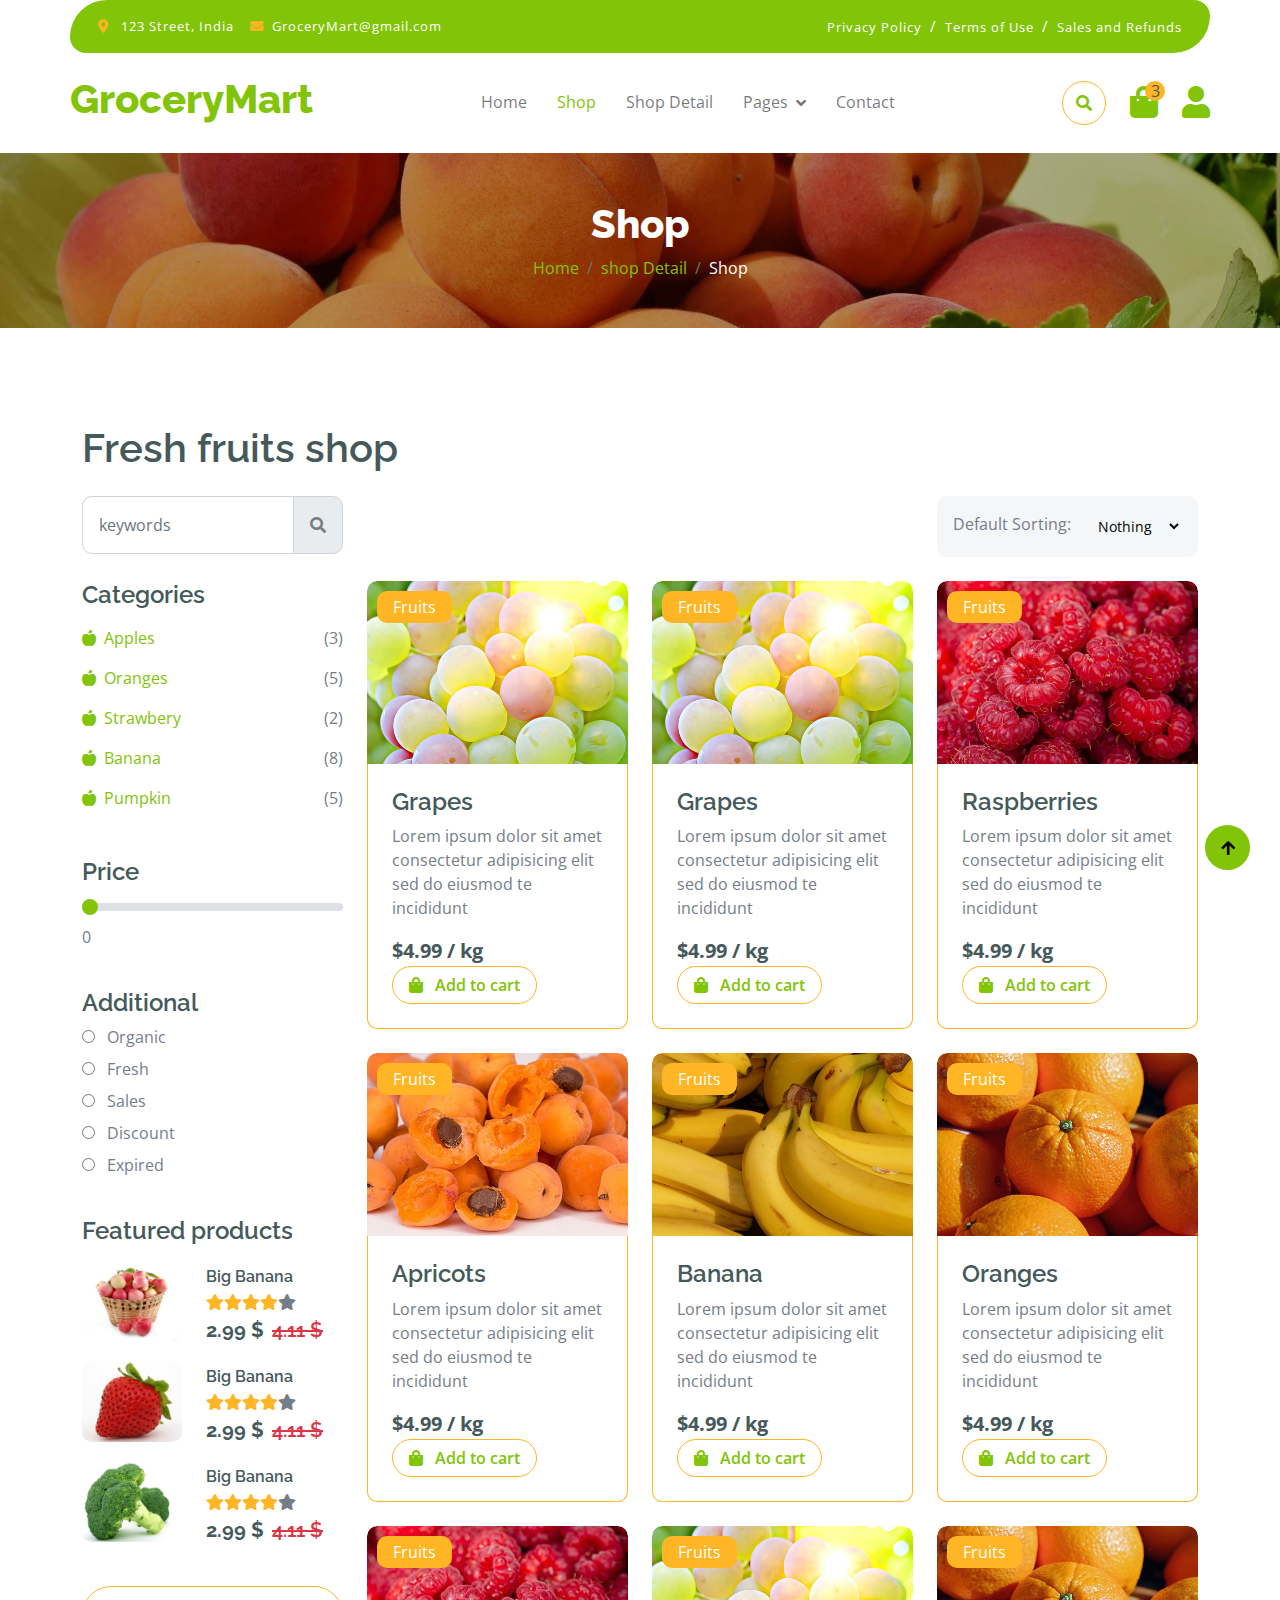
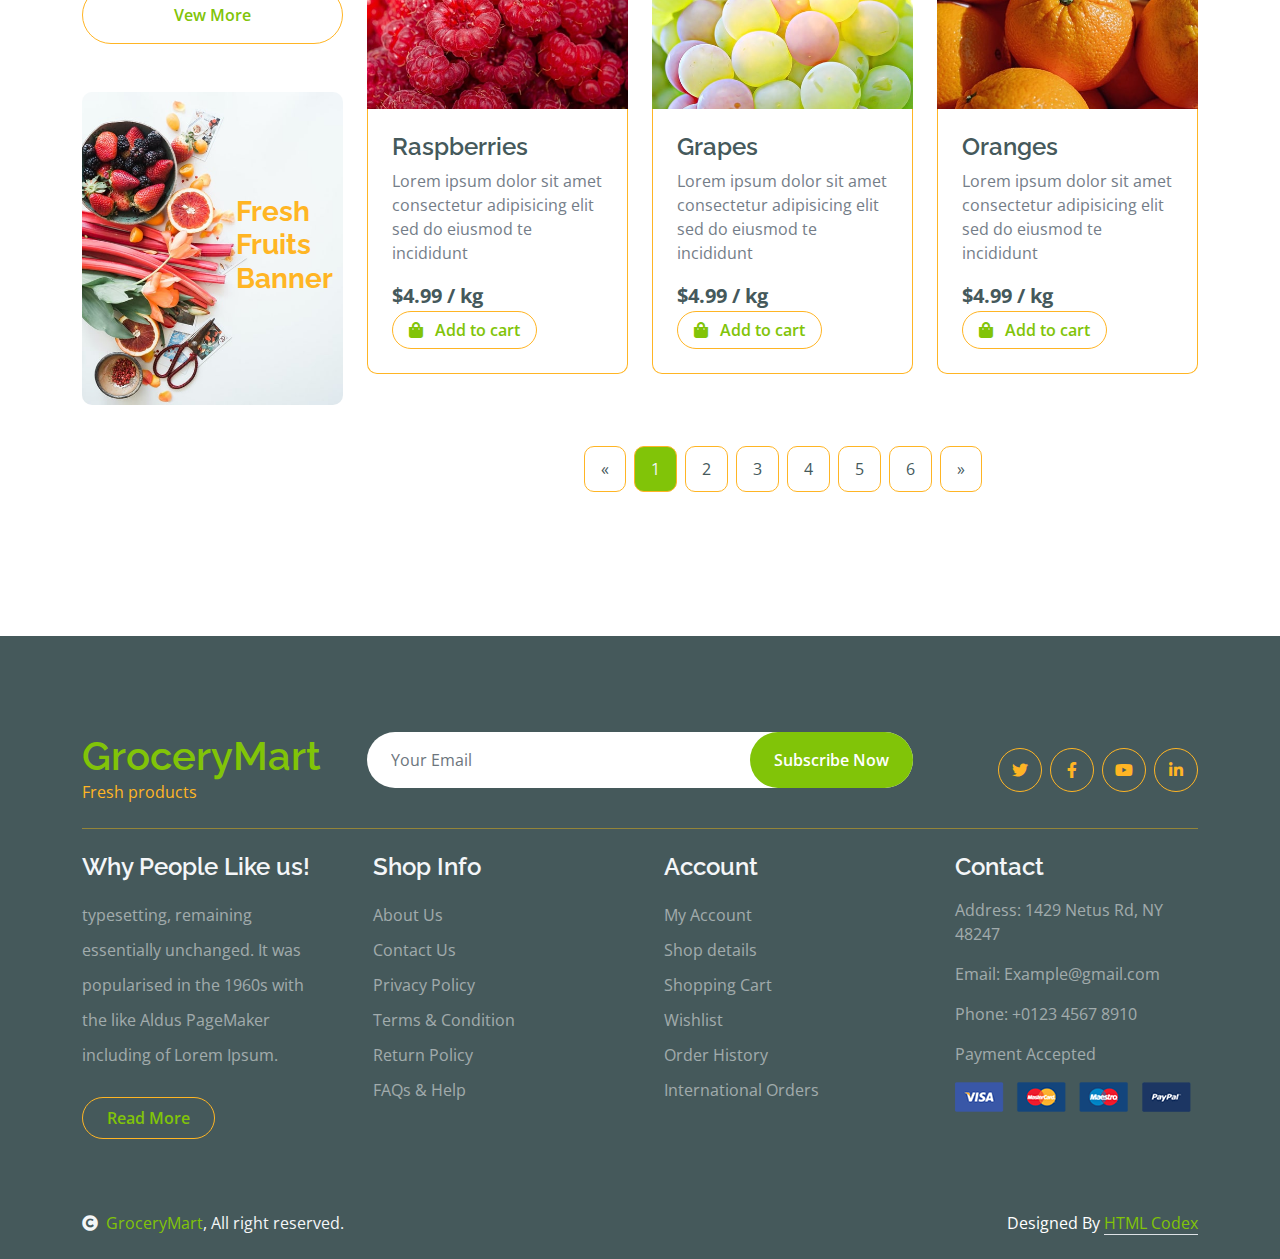
<file: shop.html>
<!DOCTYPE html>
<html lang="en">

    <head>
        <meta charset="utf-8">
        <title>Fruitables - Vegetable Website Template</title>
        <meta content="width=device-width, initial-scale=1.0" name="viewport">
        <meta content="" name="keywords">
        <meta content="" name="description">

        <!-- Google Web Fonts -->
        <link rel="preconnect" href="https://fonts.googleapis.com">
        <link rel="preconnect" href="https://fonts.gstatic.com" crossorigin>
        <link href="https://fonts.googleapis.com/css2?family=Open+Sans:wght@400;600&family=Raleway:wght@600;800&display=swap" rel="stylesheet"> 

        <!-- Icon Font Stylesheet -->
        <link rel="stylesheet" href="https://use.fontawesome.com/releases/v5.15.4/css/all.css"/>
        <link href="https://cdn.jsdelivr.net/npm/bootstrap-icons@1.4.1/font/bootstrap-icons.css" rel="stylesheet">

        <!-- Libraries Stylesheet -->
        <link href="lib/lightbox/css/lightbox.min.css" rel="stylesheet">
        <link href="lib/owlcarousel/assets/owl.carousel.min.css" rel="stylesheet">


        <!-- Customized Bootstrap Stylesheet -->
        <link href="css/bootstrap.min.css" rel="stylesheet">

        <!-- Template Stylesheet -->
        <link href="css/style.css" rel="stylesheet">
    </head>

    <body>

        <!-- Spinner Start -->
        <div id="spinner" class="show w-100 vh-100 bg-white position-fixed translate-middle top-50 start-50  d-flex align-items-center justify-content-center">
            <div class="spinner-grow text-primary" role="status"></div>
        </div>
        <!-- Spinner End -->


        <!-- Navbar start -->
        <div class="container-fluid fixed-top">
            <div class="container topbar bg-primary d-none d-lg-block">
                <div class="d-flex justify-content-between">
                    <div class="top-info ps-2">
                        <small class="me-3"><i class="fas fa-map-marker-alt me-2 text-secondary"></i> <a href="#" class="text-white">123 Street, India</a></small>
                        <small class="me-3"><i class="fas fa-envelope me-2 text-secondary"></i><a href="#" class="text-white">GroceryMart@gmail.com</a></small>
                    </div>
                    <div class="top-link pe-2">
                        <a href="Privacy.html" class="text-white"><small class="text-white mx-2">Privacy Policy</small>/</a>
                        <a href="Termsofus.html" class="text-white"><small class="text-white mx-2">Terms of Use</small>/</a>
                        <a href="refund.html" class="text-white"><small class="text-white ms-2">Sales and Refunds</small></a>
                    </div>
                </div>
            </div>
            <div class="container px-0">
                <nav class="navbar navbar-light bg-white navbar-expand-xl">
                    <a href="index.html" class="navbar-brand"><h1 class="text-primary display-6">GroceryMart</h1></a>
                    <button class="navbar-toggler py-2 px-3" type="button" data-bs-toggle="collapse" data-bs-target="#navbarCollapse">
                        <span class="fa fa-bars text-primary"></span>
                    </button>
                    <div class="collapse navbar-collapse bg-white" id="navbarCollapse">
                        <div class="navbar-nav mx-auto">
                            <a href="index.html" class="nav-item nav-link">Home</a>
                            <a href="shop.html" class="nav-item nav-link active">Shop</a>
                            <a href="shop-detail.html" class="nav-item nav-link">Shop Detail</a>
                            <div class="nav-item dropdown">
                                <a href="#" class="nav-link dropdown-toggle" data-bs-toggle="dropdown">Pages</a>
                                <div class="dropdown-menu m-0 bg-secondary rounded-0">
                                    <a href="cart.html" class="dropdown-item">Cart</a>
                                    <a href="chackout.html" class="dropdown-item">Chackout</a>
                                    <a href="testimonial.html" class="dropdown-item">Testimonial</a>
                                    <a href="404.html" class="dropdown-item">404 Page</a>
                                </div>
                            </div>
                            <a href="contact.html" class="nav-item nav-link">Contact</a>
                        </div>
                        <div class="d-flex m-3 me-0">
                            <button class="btn-search btn border border-secondary btn-md-square rounded-circle bg-white me-4" data-bs-toggle="modal" data-bs-target="#searchModal"><i class="fas fa-search text-primary"></i></button>
                            <a href="#" class="position-relative me-4 my-auto">
                                <i class="fa fa-shopping-bag fa-2x"></i>
                                <span class="position-absolute bg-secondary rounded-circle d-flex align-items-center justify-content-center text-dark px-1" style="top: -5px; left: 15px; height: 20px; min-width: 20px;">3</span>
                            </a>
                            <a href="#" class="my-auto">
                                <i class="fas fa-user fa-2x"></i>
                            </a>
                        </div>
                    </div>
                </nav>
            </div>
        </div>
        <!-- Navbar End -->


        <!-- Modal Search Start -->
        <div class="modal fade" id="searchModal" tabindex="-1" aria-labelledby="exampleModalLabel" aria-hidden="true">
            <div class="modal-dialog modal-fullscreen">
                <div class="modal-content rounded-0">
                    <div class="modal-header">
                        <h5 class="modal-title" id="exampleModalLabel">Search by keyword</h5>
                        <button type="button" class="btn-close" data-bs-dismiss="modal" aria-label="Close"></button>
                    </div>
                    <div class="modal-body d-flex align-items-center">
                        <div class="input-group w-75 mx-auto d-flex">
                            <input type="search" class="form-control p-3" placeholder="keywords" aria-describedby="search-icon-1">
                            <span id="search-icon-1" class="input-group-text p-3"><i class="fa fa-search"></i></span>
                        </div>
                    </div>
                </div>
            </div>
        </div>
        <!-- Modal Search End -->


        <!-- Single Page Header start -->
        <div class="container-fluid page-header py-5">
            <h1 class="text-center text-white display-6">Shop</h1>
            <ol class="breadcrumb justify-content-center mb-0">
                <li class="breadcrumb-item"><a href="index.html">Home</a></li>
                <li class="breadcrumb-item"><a href="shop-detail.html">shop Detail</a></li>
                <li class="breadcrumb-item active text-white">Shop</li>
            </ol>
        </div>
        <!-- Single Page Header End -->


        <!-- Fruits Shop Start-->
        <div class="container-fluid fruite py-5">
            <div class="container py-5">
                <h1 class="mb-4">Fresh fruits shop</h1>
                <div class="row g-4">
                    <div class="col-lg-12">
                        <div class="row g-4">
                            <div class="col-xl-3">
                                <div class="input-group w-100 mx-auto d-flex">
                                    <input type="search" class="form-control p-3" placeholder="keywords" aria-describedby="search-icon-1">
                                    <span id="search-icon-1" class="input-group-text p-3"><i class="fa fa-search"></i></span>
                                </div>
                            </div>
                            <div class="col-6"></div>
                            <div class="col-xl-3">
                                <div class="bg-light ps-3 py-3 rounded d-flex justify-content-between mb-4">
                                    <label for="fruits">Default Sorting:</label>
                                    <select id="fruits" name="fruitlist" class="border-0 form-select-sm bg-light me-3" form="fruitform">
                                        <option value="volvo">Nothing</option>
                                        <option value="saab">Popularity</option>
                                        <option value="opel">Organic</option>
                                        <option value="audi">Fantastic</option>
                                    </select>
                                </div>
                            </div>
                        </div>
                        <div class="row g-4">
                            <div class="col-lg-3">
                                <div class="row g-4">
                                    <div class="col-lg-12">
                                        <div class="mb-3">
                                            <h4>Categories</h4>
                                            <ul class="list-unstyled fruite-categorie">
                                                <li>
                                                    <div class="d-flex justify-content-between fruite-name">
                                                        <a href="#"><i class="fas fa-apple-alt me-2"></i>Apples</a>
                                                        <span>(3)</span>
                                                    </div>
                                                </li>
                                                <li>
                                                    <div class="d-flex justify-content-between fruite-name">
                                                        <a href="#"><i class="fas fa-apple-alt me-2"></i>Oranges</a>
                                                        <span>(5)</span>
                                                    </div>
                                                </li>
                                                <li>
                                                    <div class="d-flex justify-content-between fruite-name">
                                                        <a href="#"><i class="fas fa-apple-alt me-2"></i>Strawbery</a>
                                                        <span>(2)</span>
                                                    </div>
                                                </li>
                                                <li>
                                                    <div class="d-flex justify-content-between fruite-name">
                                                        <a href="#"><i class="fas fa-apple-alt me-2"></i>Banana</a>
                                                        <span>(8)</span>
                                                    </div>
                                                </li>
                                                <li>
                                                    <div class="d-flex justify-content-between fruite-name">
                                                        <a href="#"><i class="fas fa-apple-alt me-2"></i>Pumpkin</a>
                                                        <span>(5)</span>
                                                    </div>
                                                </li>
                                            </ul>
                                        </div>
                                    </div>
                                    <div class="col-lg-12">
                                        <div class="mb-3">
                                            <h4 class="mb-2">Price</h4>
                                            <input type="range" class="form-range w-100" id="rangeInput" name="rangeInput" min="0" max="500" value="0" oninput="amount.value=rangeInput.value">
                                            <output id="amount" name="amount" min-velue="0" max-value="500" for="rangeInput">0</output>
                                        </div>
                                    </div>
                                    <div class="col-lg-12">
                                        <div class="mb-3">
                                            <h4>Additional</h4>
                                            <div class="mb-2">
                                                <input type="radio" class="me-2" id="Categories-1" name="Categories-1" value="Beverages">
                                                <label for="Categories-1"> Organic</label>
                                            </div>
                                            <div class="mb-2">
                                                <input type="radio" class="me-2" id="Categories-2" name="Categories-1" value="Beverages">
                                                <label for="Categories-2"> Fresh</label>
                                            </div>
                                            <div class="mb-2">
                                                <input type="radio" class="me-2" id="Categories-3" name="Categories-1" value="Beverages">
                                                <label for="Categories-3"> Sales</label>
                                            </div>
                                            <div class="mb-2">
                                                <input type="radio" class="me-2" id="Categories-4" name="Categories-1" value="Beverages">
                                                <label for="Categories-4"> Discount</label>
                                            </div>
                                            <div class="mb-2">
                                                <input type="radio" class="me-2" id="Categories-5" name="Categories-1" value="Beverages">
                                                <label for="Categories-5"> Expired</label>
                                            </div>
                                        </div>
                                    </div>
                                    <div class="col-lg-12">
                                        <h4 class="mb-3">Featured products</h4>
                                        <div class="d-flex align-items-center justify-content-start">
                                            <div class="rounded me-4" style="width: 100px; height: 100px;">
                                                <img src="img/featur-1.jpg" class="img-fluid rounded" alt="">
                                            </div>
                                            <div>
                                                <h6 class="mb-2">Big Banana</h6>
                                                <div class="d-flex mb-2">
                                                    <i class="fa fa-star text-secondary"></i>
                                                    <i class="fa fa-star text-secondary"></i>
                                                    <i class="fa fa-star text-secondary"></i>
                                                    <i class="fa fa-star text-secondary"></i>
                                                    <i class="fa fa-star"></i>
                                                </div>
                                                <div class="d-flex mb-2">
                                                    <h5 class="fw-bold me-2">2.99 $</h5>
                                                    <h5 class="text-danger text-decoration-line-through">4.11 $</h5>
                                                </div>
                                            </div>
                                        </div>
                                        <div class="d-flex align-items-center justify-content-start">
                                            <div class="rounded me-4" style="width: 100px; height: 100px;">
                                                <img src="img/featur-2.jpg" class="img-fluid rounded" alt="">
                                            </div>
                                            <div>
                                                <h6 class="mb-2">Big Banana</h6>
                                                <div class="d-flex mb-2">
                                                    <i class="fa fa-star text-secondary"></i>
                                                    <i class="fa fa-star text-secondary"></i>
                                                    <i class="fa fa-star text-secondary"></i>
                                                    <i class="fa fa-star text-secondary"></i>
                                                    <i class="fa fa-star"></i>
                                                </div>
                                                <div class="d-flex mb-2">
                                                    <h5 class="fw-bold me-2">2.99 $</h5>
                                                    <h5 class="text-danger text-decoration-line-through">4.11 $</h5>
                                                </div>
                                            </div>
                                        </div>
                                        <div class="d-flex align-items-center justify-content-start">
                                            <div class="rounded me-4" style="width: 100px; height: 100px;">
                                                <img src="img/featur-3.jpg" class="img-fluid rounded" alt="">
                                            </div>
                                            <div>
                                                <h6 class="mb-2">Big Banana</h6>
                                                <div class="d-flex mb-2">
                                                    <i class="fa fa-star text-secondary"></i>
                                                    <i class="fa fa-star text-secondary"></i>
                                                    <i class="fa fa-star text-secondary"></i>
                                                    <i class="fa fa-star text-secondary"></i>
                                                    <i class="fa fa-star"></i>
                                                </div>
                                                <div class="d-flex mb-2">
                                                    <h5 class="fw-bold me-2">2.99 $</h5>
                                                    <h5 class="text-danger text-decoration-line-through">4.11 $</h5>
                                                </div>
                                            </div>
                                        </div>
                                        <div class="d-flex justify-content-center my-4">
                                            <a href="#" class="btn border border-secondary px-4 py-3 rounded-pill text-primary w-100">Vew More</a>
                                        </div>
                                    </div>
                                    <div class="col-lg-12">
                                        <div class="position-relative">
                                            <img src="img/banner-fruits.jpg" class="img-fluid w-100 rounded" alt="">
                                            <div class="position-absolute" style="top: 50%; right: 10px; transform: translateY(-50%);">
                                                <h3 class="text-secondary fw-bold">Fresh <br> Fruits <br> Banner</h3>
                                            </div>
                                        </div>
                                    </div>
                                </div>
                            </div>
                            <div class="col-lg-9">
                                <div class="row g-4 justify-content-center">
                                    <div class="col-md-6 col-lg-6 col-xl-4">
                                        <div class="rounded position-relative fruite-item">
                                            <div class="fruite-img">
                                                <img src="img/fruite-item-5.jpg" class="img-fluid w-100 rounded-top" alt="">
                                            </div>
                                            <div class="text-white bg-secondary px-3 py-1 rounded position-absolute" style="top: 10px; left: 10px;">Fruits</div>
                                            <div class="p-4 border border-secondary border-top-0 rounded-bottom">
                                                <h4>Grapes</h4>
                                                <p>Lorem ipsum dolor sit amet consectetur adipisicing elit sed do eiusmod te incididunt</p>
                                                <div class="d-flex justify-content-between flex-lg-wrap">
                                                    <p class="text-dark fs-5 fw-bold mb-0">$4.99 / kg</p>
                                                    <a href="#" class="btn border border-secondary rounded-pill px-3 text-primary"><i class="fa fa-shopping-bag me-2 text-primary"></i> Add to cart</a>
                                                </div>
                                            </div>
                                        </div>
                                    </div>
                                    <div class="col-md-6 col-lg-6 col-xl-4">
                                        <div class="rounded position-relative fruite-item">
                                            <div class="fruite-img">
                                                <img src="img/fruite-item-5.jpg" class="img-fluid w-100 rounded-top" alt="">
                                            </div>
                                            <div class="text-white bg-secondary px-3 py-1 rounded position-absolute" style="top: 10px; left: 10px;">Fruits</div>
                                            <div class="p-4 border border-secondary border-top-0 rounded-bottom">
                                                <h4>Grapes</h4>
                                                <p>Lorem ipsum dolor sit amet consectetur adipisicing elit sed do eiusmod te incididunt</p>
                                                <div class="d-flex justify-content-between flex-lg-wrap">
                                                    <p class="text-dark fs-5 fw-bold mb-0">$4.99 / kg</p>
                                                    <a href="#" class="btn border border-secondary rounded-pill px-3 text-primary"><i class="fa fa-shopping-bag me-2 text-primary"></i> Add to cart</a>
                                                </div>
                                            </div>
                                        </div>
                                    </div>
                                    <div class="col-md-6 col-lg-6 col-xl-4">
                                        <div class="rounded position-relative fruite-item">
                                            <div class="fruite-img">
                                                <img src="img/fruite-item-2.jpg" class="img-fluid w-100 rounded-top" alt="">
                                            </div>
                                            <div class="text-white bg-secondary px-3 py-1 rounded position-absolute" style="top: 10px; left: 10px;">Fruits</div>
                                            <div class="p-4 border border-secondary border-top-0 rounded-bottom">
                                                <h4>Raspberries</h4>
                                                <p>Lorem ipsum dolor sit amet consectetur adipisicing elit sed do eiusmod te incididunt</p>
                                                <div class="d-flex justify-content-between flex-lg-wrap">
                                                    <p class="text-dark fs-5 fw-bold mb-0">$4.99 / kg</p>
                                                    <a href="#" class="btn border border-secondary rounded-pill px-3 text-primary"><i class="fa fa-shopping-bag me-2 text-primary"></i> Add to cart</a>
                                                </div>
                                            </div>
                                        </div>
                                    </div>
                                    <div class="col-md-6 col-lg-6 col-xl-4">
                                        <div class="rounded position-relative fruite-item">
                                            <div class="fruite-img">
                                                <img src="img/fruite-item-4.jpg" class="img-fluid w-100 rounded-top" alt="">
                                            </div>
                                            <div class="text-white bg-secondary px-3 py-1 rounded position-absolute" style="top: 10px; left: 10px;">Fruits</div>
                                            <div class="p-4 border border-secondary border-top-0 rounded-bottom">
                                                <h4>Apricots</h4>
                                                <p>Lorem ipsum dolor sit amet consectetur adipisicing elit sed do eiusmod te incididunt</p>
                                                <div class="d-flex justify-content-between flex-lg-wrap">
                                                    <p class="text-dark fs-5 fw-bold mb-0">$4.99 / kg</p>
                                                    <a href="#" class="btn border border-secondary rounded-pill px-3 text-primary"><i class="fa fa-shopping-bag me-2 text-primary"></i> Add to cart</a>
                                                </div>
                                            </div>
                                        </div>
                                    </div>
                                    <div class="col-md-6 col-lg-6 col-xl-4">
                                        <div class="rounded position-relative fruite-item">
                                            <div class="fruite-img">
                                                <img src="img/fruite-item-3.jpg" class="img-fluid w-100 rounded-top" alt="">
                                            </div>
                                            <div class="text-white bg-secondary px-3 py-1 rounded position-absolute" style="top: 10px; left: 10px;">Fruits</div>
                                            <div class="p-4 border border-secondary border-top-0 rounded-bottom">
                                                <h4>Banana</h4>
                                                <p>Lorem ipsum dolor sit amet consectetur adipisicing elit sed do eiusmod te incididunt</p>
                                                <div class="d-flex justify-content-between flex-lg-wrap">
                                                    <p class="text-dark fs-5 fw-bold mb-0">$4.99 / kg</p>
                                                    <a href="#" class="btn border border-secondary rounded-pill px-3 text-primary"><i class="fa fa-shopping-bag me-2 text-primary"></i> Add to cart</a>
                                                </div>
                                            </div>
                                        </div>
                                    </div>
                                    <div class="col-md-6 col-lg-6 col-xl-4">
                                        <div class="rounded position-relative fruite-item">
                                            <div class="fruite-img">
                                                <img src="img/fruite-item-1.jpg" class="img-fluid w-100 rounded-top" alt="">
                                            </div>
                                            <div class="text-white bg-secondary px-3 py-1 rounded position-absolute" style="top: 10px; left: 10px;">Fruits</div>
                                            <div class="p-4 border border-secondary border-top-0 rounded-bottom">
                                                <h4>Oranges</h4>
                                                <p>Lorem ipsum dolor sit amet consectetur adipisicing elit sed do eiusmod te incididunt</p>
                                                <div class="d-flex justify-content-between flex-lg-wrap">
                                                    <p class="text-dark fs-5 fw-bold mb-0">$4.99 / kg</p>
                                                    <a href="#" class="btn border border-secondary rounded-pill px-3 text-primary"><i class="fa fa-shopping-bag me-2 text-primary"></i> Add to cart</a>
                                                </div>
                                            </div>
                                        </div>
                                    </div>
                                    <div class="col-md-6 col-lg-6 col-xl-4">
                                        <div class="rounded position-relative fruite-item">
                                            <div class="fruite-img">
                                                <img src="img/fruite-item-2.jpg" class="img-fluid w-100 rounded-top" alt="">
                                            </div>
                                            <div class="text-white bg-secondary px-3 py-1 rounded position-absolute" style="top: 10px; left: 10px;">Fruits</div>
                                            <div class="p-4 border border-secondary border-top-0 rounded-bottom">
                                                <h4>Raspberries</h4>
                                                <p>Lorem ipsum dolor sit amet consectetur adipisicing elit sed do eiusmod te incididunt</p>
                                                <div class="d-flex justify-content-between flex-lg-wrap">
                                                    <p class="text-dark fs-5 fw-bold mb-0">$4.99 / kg</p>
                                                    <a href="#" class="btn border border-secondary rounded-pill px-3 text-primary"><i class="fa fa-shopping-bag me-2 text-primary"></i> Add to cart</a>
                                                </div>
                                            </div>
                                        </div>
                                    </div>
                                    <div class="col-md-6 col-lg-6 col-xl-4">
                                        <div class="rounded position-relative fruite-item">
                                            <div class="fruite-img">
                                                <img src="img/fruite-item-5.jpg" class="img-fluid w-100 rounded-top" alt="">
                                            </div>
                                            <div class="text-white bg-secondary px-3 py-1 rounded position-absolute" style="top: 10px; left: 10px;">Fruits</div>
                                            <div class="p-4 border border-secondary border-top-0 rounded-bottom">
                                                <h4>Grapes</h4>
                                                <p>Lorem ipsum dolor sit amet consectetur adipisicing elit sed do eiusmod te incididunt</p>
                                                <div class="d-flex justify-content-between flex-lg-wrap">
                                                    <p class="text-dark fs-5 fw-bold mb-0">$4.99 / kg</p>
                                                    <a href="#" class="btn border border-secondary rounded-pill px-3 text-primary"><i class="fa fa-shopping-bag me-2 text-primary"></i> Add to cart</a>
                                                </div>
                                            </div>
                                        </div>
                                    </div>
                                    <div class="col-md-6 col-lg-6 col-xl-4">
                                        <div class="rounded position-relative fruite-item">
                                            <div class="fruite-img">
                                                <img src="img/fruite-item-1.jpg" class="img-fluid w-100 rounded-top" alt="">
                                            </div>
                                            <div class="text-white bg-secondary px-3 py-1 rounded position-absolute" style="top: 10px; left: 10px;">Fruits</div>
                                            <div class="p-4 border border-secondary border-top-0 rounded-bottom">
                                                <h4>Oranges</h4>
                                                <p>Lorem ipsum dolor sit amet consectetur adipisicing elit sed do eiusmod te incididunt</p>
                                                <div class="d-flex justify-content-between flex-lg-wrap">
                                                    <p class="text-dark fs-5 fw-bold mb-0">$4.99 / kg</p>
                                                    <a href="#" class="btn border border-secondary rounded-pill px-3 text-primary"><i class="fa fa-shopping-bag me-2 text-primary"></i> Add to cart</a>
                                                </div>
                                            </div>
                                        </div>
                                    </div>
                                    <div class="col-12">
                                        <div class="pagination d-flex justify-content-center mt-5">
                                            <a href="#" class="rounded">&laquo;</a>
                                            <a href="#" class="active rounded">1</a>
                                            <a href="#" class="rounded">2</a>
                                            <a href="#" class="rounded">3</a>
                                            <a href="#" class="rounded">4</a>
                                            <a href="#" class="rounded">5</a>
                                            <a href="#" class="rounded">6</a>
                                            <a href="#" class="rounded">&raquo;</a>
                                        </div>
                                    </div>
                                </div>
                            </div>
                        </div>
                    </div>
                </div>
            </div>
        </div>
        <!-- Fruits Shop End-->


        <!-- Footer Start -->
        <div class="container-fluid bg-dark text-white-50 footer pt-5 mt-5">
            <div class="container py-5">
                <div class="pb-4 mb-4" style="border-bottom: 1px solid rgba(226, 175, 24, 0.5) ;">
                    <div class="row g-4">
                        <div class="col-lg-3">
                            <a href="#">
                                <h1 class="text-primary mb-0">GroceryMart</h1>
                                <p class="text-secondary mb-0">Fresh products</p>
                            </a>
                        </div>
                        <div class="col-lg-6">
                            <div class="position-relative mx-auto">
                                <input class="form-control border-0 w-100 py-3 px-4 rounded-pill" type="number" placeholder="Your Email">
                                <button type="submit" class="btn btn-primary border-0 border-secondary py-3 px-4 position-absolute rounded-pill text-white" style="top: 0; right: 0;">Subscribe Now</button>
                            </div>
                        </div>
                        <div class="col-lg-3">
                            <div class="d-flex justify-content-end pt-3">
                                <a class="btn  btn-outline-secondary me-2 btn-md-square rounded-circle" href=""><i class="fab fa-twitter"></i></a>
                                <a class="btn btn-outline-secondary me-2 btn-md-square rounded-circle" href=""><i class="fab fa-facebook-f"></i></a>
                                <a class="btn btn-outline-secondary me-2 btn-md-square rounded-circle" href=""><i class="fab fa-youtube"></i></a>
                                <a class="btn btn-outline-secondary btn-md-square rounded-circle" href=""><i class="fab fa-linkedin-in"></i></a>
                            </div>
                        </div>
                    </div>
                </div>
                <div class="row g-5">
                    <div class="col-lg-3 col-md-6">
                        <div class="footer-item">
                            <h4 class="text-light mb-3">Why People Like us!</h4>
                            <p class="mb-4">typesetting, remaining essentially unchanged. It was 
                                popularised in the 1960s with the like Aldus PageMaker including of Lorem Ipsum.</p>
                            <a href="" class="btn border-secondary py-2 px-4 rounded-pill text-primary">Read More</a>
                        </div>
                    </div>
                    <div class="col-lg-3 col-md-6">
                        <div class="d-flex flex-column text-start footer-item">
                            <h4 class="text-light mb-3">Shop Info</h4>
                            <a class="btn-link" href="">About Us</a>
                            <a class="btn-link" href="">Contact Us</a>
                            <a class="btn-link" href="">Privacy Policy</a>
                            <a class="btn-link" href="">Terms & Condition</a>
                            <a class="btn-link" href="">Return Policy</a>
                            <a class="btn-link" href="">FAQs & Help</a>
                        </div>
                    </div>
                    <div class="col-lg-3 col-md-6">
                        <div class="d-flex flex-column text-start footer-item">
                            <h4 class="text-light mb-3">Account</h4>
                            <a class="btn-link" href="">My Account</a>
                            <a class="btn-link" href="">Shop details</a>
                            <a class="btn-link" href="">Shopping Cart</a>
                            <a class="btn-link" href="">Wishlist</a>
                            <a class="btn-link" href="">Order History</a>
                            <a class="btn-link" href="">International Orders</a>
                        </div>
                    </div>
                    <div class="col-lg-3 col-md-6">
                        <div class="footer-item">
                            <h4 class="text-light mb-3">Contact</h4>
                            <p>Address: 1429 Netus Rd, NY 48247</p>
                            <p>Email: Example@gmail.com</p>
                            <p>Phone: +0123 4567 8910</p>
                            <p>Payment Accepted</p>
                            <img src="img/payment.png" class="img-fluid" alt="">
                        </div>
                    </div>
                </div>
            </div>
        </div>
        <!-- Footer End -->

        <!-- Copyright Start -->
        <div class="container-fluid copyright bg-dark py-4">
            <div class="container">
                <div class="row">
                    <div class="col-md-6 text-center text-md-start mb-3 mb-md-0">
                        <span class="text-light"><a href="#"><i class="fas fa-copyright text-light me-2"></i>GroceryMart</a>, All right reserved.</span>
                    </div>
                    <div class="col-md-6 my-auto text-center text-md-end text-white">
                        <!--/*** This template is free as long as you keep the below author’s credit link/attribution link/backlink. ***/-->
                        <!--/*** If you'd like to use the template without the below author’s credit link/attribution link/backlink, ***/-->
                        <!--/*** you can purchase the Credit Removal License from "https://htmlcodex.com/credit-removal". ***/-->
                        Designed By <a class="border-bottom" href="https://htmlcodex.com">HTML Codex</a>
                    </div>
                </div>
            </div>
        </div>
        <!-- Copyright End -->



        <!-- Back to Top -->
        <a href="#" class="btn btn-primary border-3 border-primary rounded-circle back-to-top"><i class="fa fa-arrow-up"></i></a>   

        
    <!-- JavaScript Libraries -->
    <script src="https://ajax.googleapis.com/ajax/libs/jquery/3.6.4/jquery.min.js"></script>
    <script src="https://cdn.jsdelivr.net/npm/bootstrap@5.0.0/dist/js/bootstrap.bundle.min.js"></script>
    <script src="lib/easing/easing.min.js"></script>
    <script src="lib/waypoints/waypoints.min.js"></script>
    <script src="lib/lightbox/js/lightbox.min.js"></script>
    <script src="lib/owlcarousel/owl.carousel.min.js"></script>

    <!-- Template Javascript -->
    <script src="js/main.js"></script>
    </body>

</html>
</file>
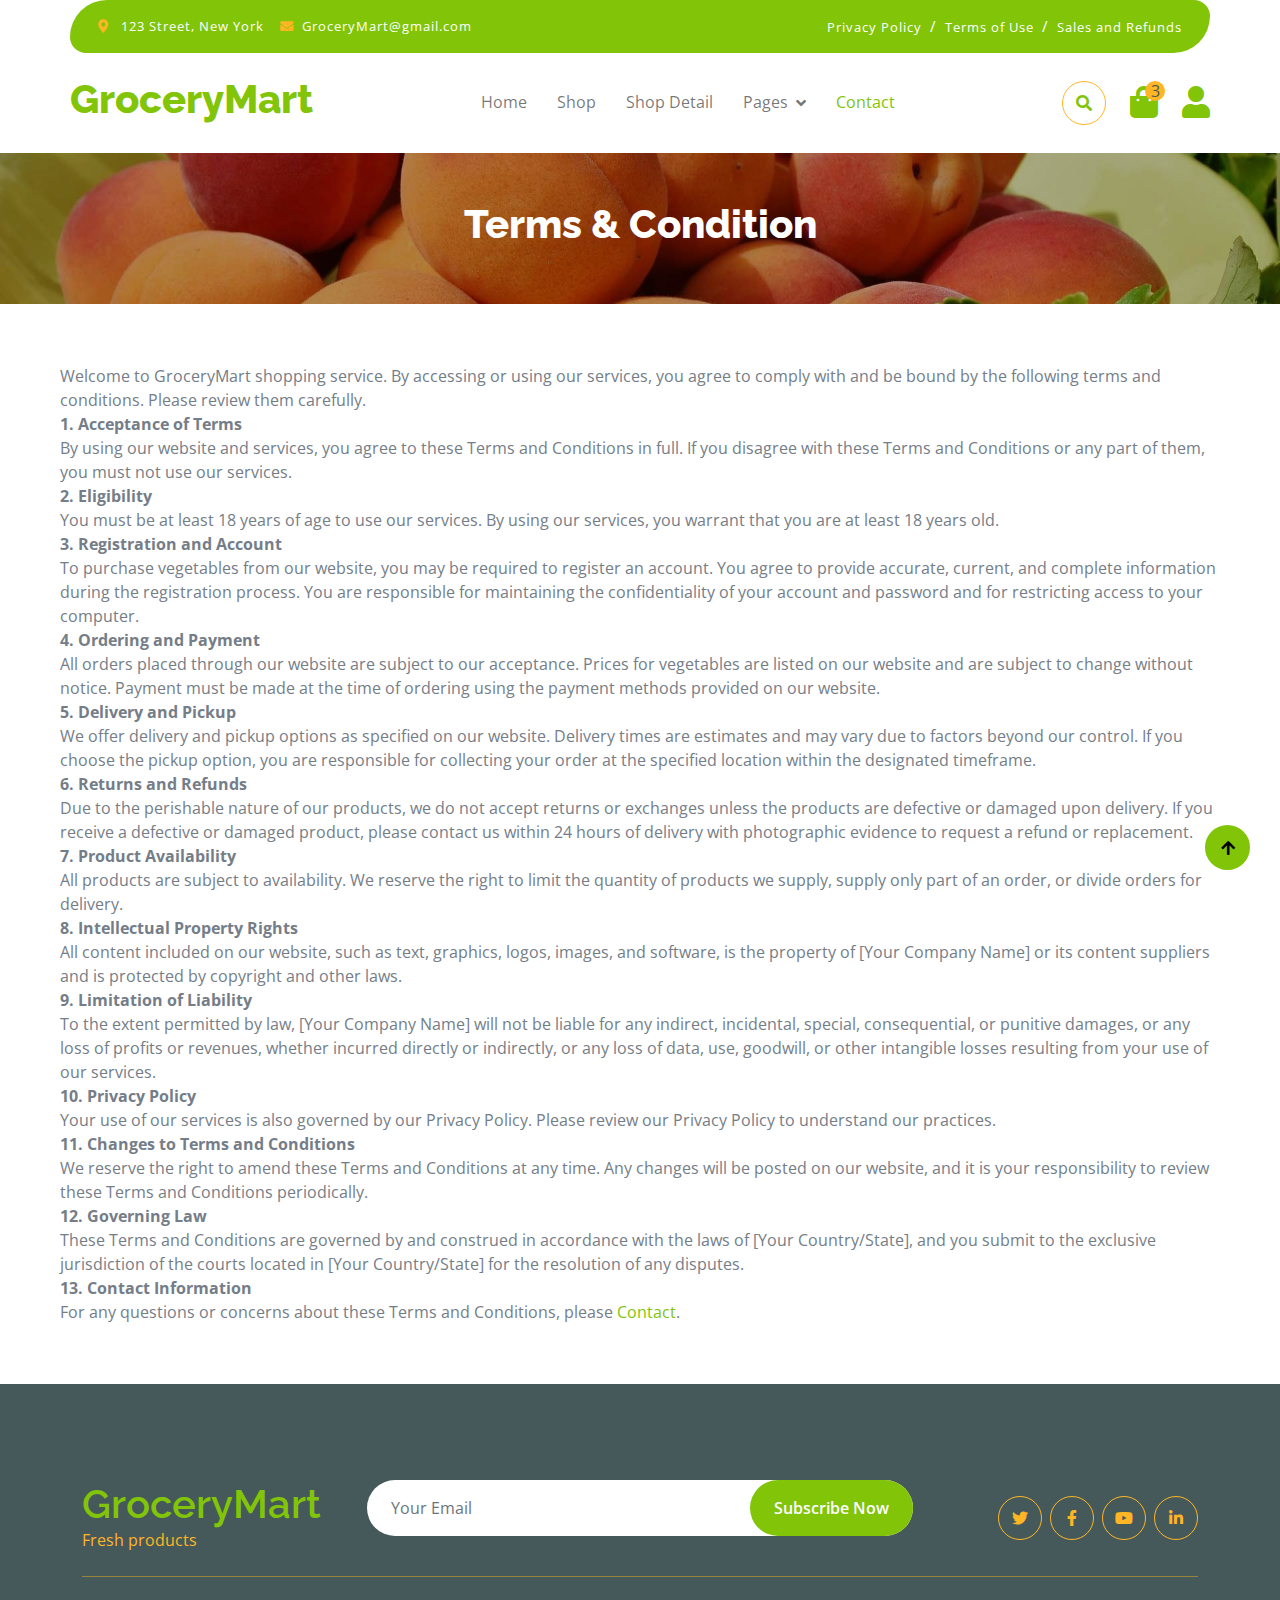
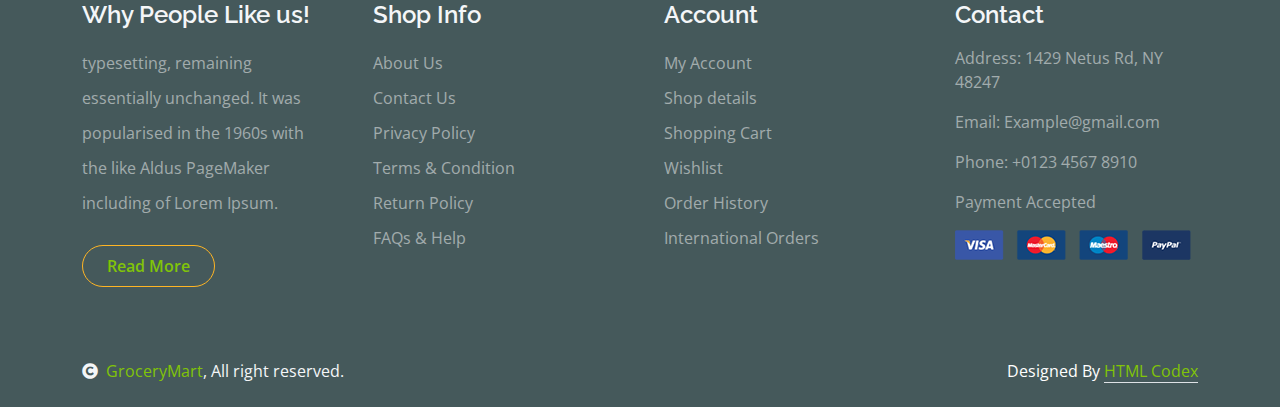
<file: Termsofus.html>
<!DOCTYPE html>
<html lang="en">

    <head>
        <meta charset="utf-8">
        <title>GroceryMart</title>
        <meta content="width=device-width, initial-scale=1.0" name="viewport">
        <meta content="" name="keywords">
        <meta content="" name="description">

        <!-- Google Web Fonts -->
        <link rel="preconnect" href="https://fonts.googleapis.com">
        <link rel="preconnect" href="https://fonts.gstatic.com" crossorigin>
        <link href="https://fonts.googleapis.com/css2?family=Open+Sans:wght@400;600&family=Raleway:wght@600;800&display=swap" rel="stylesheet"> 

        <!-- Icon Font Stylesheet -->
        <link rel="stylesheet" href="https://use.fontawesome.com/releases/v5.15.4/css/all.css"/>
        <link href="https://cdn.jsdelivr.net/npm/bootstrap-icons@1.4.1/font/bootstrap-icons.css" rel="stylesheet">

        <!-- Libraries Stylesheet -->
        <link href="lib/lightbox/css/lightbox.min.css" rel="stylesheet">
        <link href="lib/owlcarousel/assets/owl.carousel.min.css" rel="stylesheet">


        <!-- Customized Bootstrap Stylesheet -->
        <link href="css/bootstrap.min.css" rel="stylesheet">

        <!-- Template Stylesheet -->
        <link href="css/style.css" rel="stylesheet">
    </head>

    <body>

        <!-- Spinner Start -->
        <div id="spinner" class="show w-100 vh-100 bg-white position-fixed translate-middle top-50 start-50  d-flex align-items-center justify-content-center">
            <div class="spinner-grow text-primary" role="status"></div>
        </div>
        <!-- Spinner End -->


        <!-- Navbar start -->
        <div class="container-fluid fixed-top">
            <div class="container topbar bg-primary d-none d-lg-block">
                <div class="d-flex justify-content-between">
                    <div class="top-info ps-2">
                        <small class="me-3"><i class="fas fa-map-marker-alt me-2 text-secondary"></i> <a href="#" class="text-white">123 Street, New York</a></small>
                        <small class="me-3"><i class="fas fa-envelope me-2 text-secondary"></i><a href="#" class="text-white">GroceryMart@gmail.com</a></small>
                    </div>
                    <div class="top-link pe-2">
                        <a href="Privacy.html" class="text-white"><small class="text-white mx-2">Privacy Policy</small>/</a>
                        <a href="Termsofus.html" class="text-white"><small class="text-white mx-2">Terms of Use</small>/</a>
                        <a href="refund.html" class="text-white"><small class="text-white ms-2">Sales and Refunds</small></a>
                    </div>
                </div>
            </div>
            <div class="container px-0">
                <nav class="navbar navbar-light bg-white navbar-expand-xl">
                    <a href="index.html" class="navbar-brand"><h1 class="text-primary display-6">GroceryMart</h1></a>
                    <button class="navbar-toggler py-2 px-3" type="button" data-bs-toggle="collapse" data-bs-target="#navbarCollapse">
                        <span class="fa fa-bars text-primary"></span>
                    </button>
                    <div class="collapse navbar-collapse bg-white" id="navbarCollapse">
                        <div class="navbar-nav mx-auto">
                            <a href="index.html" class="nav-item nav-link">Home</a>
                            <a href="shop.html" class="nav-item nav-link">Shop</a>
                            <a href="shop-detail.html" class="nav-item nav-link">Shop Detail</a>
                            <div class="nav-item dropdown">
                                <a href="#" class="nav-link dropdown-toggle" data-bs-toggle="dropdown">Pages</a>
                                <div class="dropdown-menu m-0 bg-secondary rounded-0">
                                    <a href="cart.html" class="dropdown-item">Cart</a>
                                    <a href="chackout.html" class="dropdown-item">Chackout</a>
                                    <a href="testimonial.html" class="dropdown-item">Testimonial</a>
                                    <a href="404.html" class="dropdown-item">404 Page</a>
                                </div>
                            </div>
                            <a href="contact.html" class="nav-item nav-link active">Contact</a>
                        </div>
                        <div class="d-flex m-3 me-0">
                            <button class="btn-search btn border border-secondary btn-md-square rounded-circle bg-white me-4" data-bs-toggle="modal" data-bs-target="#searchModal"><i class="fas fa-search text-primary"></i></button>
                            <a href="#" class="position-relative me-4 my-auto">
                                <i class="fa fa-shopping-bag fa-2x"></i>
                                <span class="position-absolute bg-secondary rounded-circle d-flex align-items-center justify-content-center text-dark px-1" style="top: -5px; left: 15px; height: 20px; min-width: 20px;">3</span>
                            </a>
                            <a href="#" class="my-auto">
                                <i class="fas fa-user fa-2x"></i>
                            </a>
                        </div>
                    </div>
                </nav>
            </div>
        </div>
        <!-- Navbar End -->


        <!-- Modal Search Start -->
        <div class="modal fade" id="searchModal" tabindex="-1" aria-labelledby="exampleModalLabel" aria-hidden="true">
            <div class="modal-dialog modal-fullscreen">
                <div class="modal-content rounded-0">
                    <div class="modal-header">
                        <h5 class="modal-title" id="exampleModalLabel">Search by keyword</h5>
                        <button type="button" class="btn-close" data-bs-dismiss="modal" aria-label="Close"></button>
                    </div>
                    <div class="modal-body d-flex align-items-center">
                        <div class="input-group w-75 mx-auto d-flex">
                            <input type="search" class="form-control p-3" placeholder="keywords" aria-describedby="search-icon-1">
                            <span id="search-icon-1" class="input-group-text p-3"><i class="fa fa-search"></i></span>
                        </div>
                    </div>
                </div>
            </div>
        </div>
        <!-- Modal Search End -->


        <!-- Single Page Header start -->
        <div class="container-fluid page-header py-5">
            <h1 class="text-center text-white display-6">Terms & Condition</h1>
        </div>
        <!-- Single Page Header End -->

<div class="Terms">        
Welcome to GroceryMart shopping service. By accessing or using our services, you agree to comply with and be bound by the following terms and conditions. Please review them carefully.<br>

<b>1. Acceptance of Terms</b><br>
By using our website and services, you agree to these Terms and Conditions in full. If you disagree with these Terms and Conditions or any part of them, you must not use our services.<br>

<b>2. Eligibility</b><br>
You must be at least 18 years of age to use our services. By using our services, you warrant that you are at least 18 years old.<br>

<b>3. Registration and Account</b><br>

To purchase vegetables from our website, you may be required to register an account.
You agree to provide accurate, current, and complete information during the registration process.
You are responsible for maintaining the confidentiality of your account and password and for restricting access to your computer.<br>
<b>4. Ordering and Payment</b><br>

All orders placed through our website are subject to our acceptance.
Prices for vegetables are listed on our website and are subject to change without notice.
Payment must be made at the time of ordering using the payment methods provided on our website.<br>
<b>5. Delivery and Pickup</b><br>

We offer delivery and pickup options as specified on our website.
Delivery times are estimates and may vary due to factors beyond our control.
If you choose the pickup option, you are responsible for collecting your order at the specified location within the designated timeframe.<br>
<b>6. Returns and Refunds</b><br>

Due to the perishable nature of our products, we do not accept returns or exchanges unless the products are defective or damaged upon delivery.
If you receive a defective or damaged product, please contact us within 24 hours of delivery with photographic evidence to request a refund or replacement.<br>
<b>7. Product Availability</b><br>

All products are subject to availability. We reserve the right to limit the quantity of products we supply, supply only part of an order, or divide orders for delivery.<br>
<b>8. Intellectual Property Rights</b><br>

All content included on our website, such as text, graphics, logos, images, and software, is the property of [Your Company Name] or its content suppliers and is protected by copyright and other laws.<br>
<b>9. Limitation of Liability</b><br>

To the extent permitted by law, [Your Company Name] will not be liable for any indirect, incidental, special, consequential, or punitive damages, or any loss of profits or revenues, whether incurred directly or indirectly, or any loss of data, use, goodwill, or other intangible losses resulting from your use of our services.<br>
<b>10. Privacy Policy</b><br>

Your use of our services is also governed by our Privacy Policy. Please review our Privacy Policy to understand our practices.<br>
<b>11. Changes to Terms and Conditions</b><br>

We reserve the right to amend these Terms and Conditions at any time. Any changes will be posted on our website, and it is your responsibility to review these Terms and Conditions periodically.<br>
<b>12. Governing Law</b><br>

These Terms and Conditions are governed by and construed in accordance with the laws of [Your Country/State], and you submit to the exclusive jurisdiction of the courts located in [Your Country/State] for the resolution of any disputes.<br>
<b>13. Contact Information</b><br>

For any questions or concerns about these Terms and Conditions, please <a href="contact.html">Contact</a>.
</div>
       
</div>

        <!-- Footer Start -->
        <div class="container-fluid bg-dark text-white-50 footer pt-5 mt-5">
            <div class="container py-5">
                <div class="pb-4 mb-4" style="border-bottom: 1px solid rgba(226, 175, 24, 0.5) ;">
                    <div class="row g-4">
                        <div class="col-lg-3">
                            <a href="#">
                                <h1 class="text-primary mb-0">GroceryMart</h1>
                                <p class="text-secondary mb-0">Fresh products</p>
                            </a>
                        </div>
                        <div class="col-lg-6">
                            <div class="position-relative mx-auto">
                                <input class="form-control border-0 w-100 py-3 px-4 rounded-pill" type="number" placeholder="Your Email">
                                <button type="submit" class="btn btn-primary border-0 border-secondary py-3 px-4 position-absolute rounded-pill text-white" style="top: 0; right: 0;">Subscribe Now</button>
                            </div>
                        </div>
                        <div class="col-lg-3">
                            <div class="d-flex justify-content-end pt-3">
                                <a class="btn  btn-outline-secondary me-2 btn-md-square rounded-circle" href=""><i class="fab fa-twitter"></i></a>
                                <a class="btn btn-outline-secondary me-2 btn-md-square rounded-circle" href=""><i class="fab fa-facebook-f"></i></a>
                                <a class="btn btn-outline-secondary me-2 btn-md-square rounded-circle" href=""><i class="fab fa-youtube"></i></a>
                                <a class="btn btn-outline-secondary btn-md-square rounded-circle" href=""><i class="fab fa-linkedin-in"></i></a>
                            </div>
                        </div>
                    </div>
                </div>
                <div class="row g-5">
                    <div class="col-lg-3 col-md-6">
                        <div class="footer-item">
                            <h4 class="text-light mb-3">Why People Like us!</h4>
                            <p class="mb-4">typesetting, remaining essentially unchanged. It was 
                                popularised in the 1960s with the like Aldus PageMaker including of Lorem Ipsum.</p>
                            <a href="" class="btn border-secondary py-2 px-4 rounded-pill text-primary">Read More</a>
                        </div>
                    </div>
                    <div class="col-lg-3 col-md-6">
                        <div class="d-flex flex-column text-start footer-item">
                            <h4 class="text-light mb-3">Shop Info</h4>
                            <a class="btn-link" href="">About Us</a>
                            <a class="btn-link" href="">Contact Us</a>
                            <a class="btn-link" href="">Privacy Policy</a>
                            <a class="btn-link" href="">Terms & Condition</a>
                            <a class="btn-link" href="">Return Policy</a>
                            <a class="btn-link" href="">FAQs & Help</a>
                        </div>
                    </div>
                    <div class="col-lg-3 col-md-6">
                        <div class="d-flex flex-column text-start footer-item">
                            <h4 class="text-light mb-3">Account</h4>
                            <a class="btn-link" href="">My Account</a>
                            <a class="btn-link" href="">Shop details</a>
                            <a class="btn-link" href="">Shopping Cart</a>
                            <a class="btn-link" href="">Wishlist</a>
                            <a class="btn-link" href="">Order History</a>
                            <a class="btn-link" href="">International Orders</a>
                        </div>
                    </div>
                    <div class="col-lg-3 col-md-6">
                        <div class="footer-item">
                            <h4 class="text-light mb-3">Contact</h4>
                            <p>Address: 1429 Netus Rd, NY 48247</p>
                            <p>Email: Example@gmail.com</p>
                            <p>Phone: +0123 4567 8910</p>
                            <p>Payment Accepted</p>
                            <img src="img/payment.png" class="img-fluid" alt="">
                        </div>
                    </div>
                </div>
            </div>
        </div>
        <!-- Footer End -->

        <!-- Copyright Start -->
        <div class="container-fluid copyright bg-dark py-4">
            <div class="container">
                <div class="row">
                    <div class="col-md-6 text-center text-md-start mb-3 mb-md-0">
                        <span class="text-light"><a href="#"><i class="fas fa-copyright text-light me-2"></i>GroceryMart</a>, All right reserved.</span>
                    </div>
                    <div class="col-md-6 my-auto text-center text-md-end text-white">
                        <!--/*** This template is free as long as you keep the below author’s credit link/attribution link/backlink. ***/-->
                        <!--/*** If you'd like to use the template without the below author’s credit link/attribution link/backlink, ***/-->
                        <!--/*** you can purchase the Credit Removal License from "https://htmlcodex.com/credit-removal". ***/-->
                        Designed By <a class="border-bottom" href="https://htmlcodex.com">HTML Codex</a>
                    </div>
                </div>
            </div>
        </div>
        <!-- Copyright End -->



        <!-- Back to Top -->
        <a href="#" class="btn btn-primary border-3 border-primary rounded-circle back-to-top"><i class="fa fa-arrow-up"></i></a>   

        
    <!-- JavaScript Libraries -->
    <script src="https://ajax.googleapis.com/ajax/libs/jquery/3.6.4/jquery.min.js"></script>
    <script src="https://cdn.jsdelivr.net/npm/bootstrap@5.0.0/dist/js/bootstrap.bundle.min.js"></script>
    <script src="lib/easing/easing.min.js"></script>
    <script src="lib/waypoints/waypoints.min.js"></script>
    <script src="lib/lightbox/js/lightbox.min.js"></script>
    <script src="lib/owlcarousel/owl.carousel.min.js"></script>

    <!-- Template Javascript -->
    <script src="js/main.js"></script>
    </body>

</html>
</file>
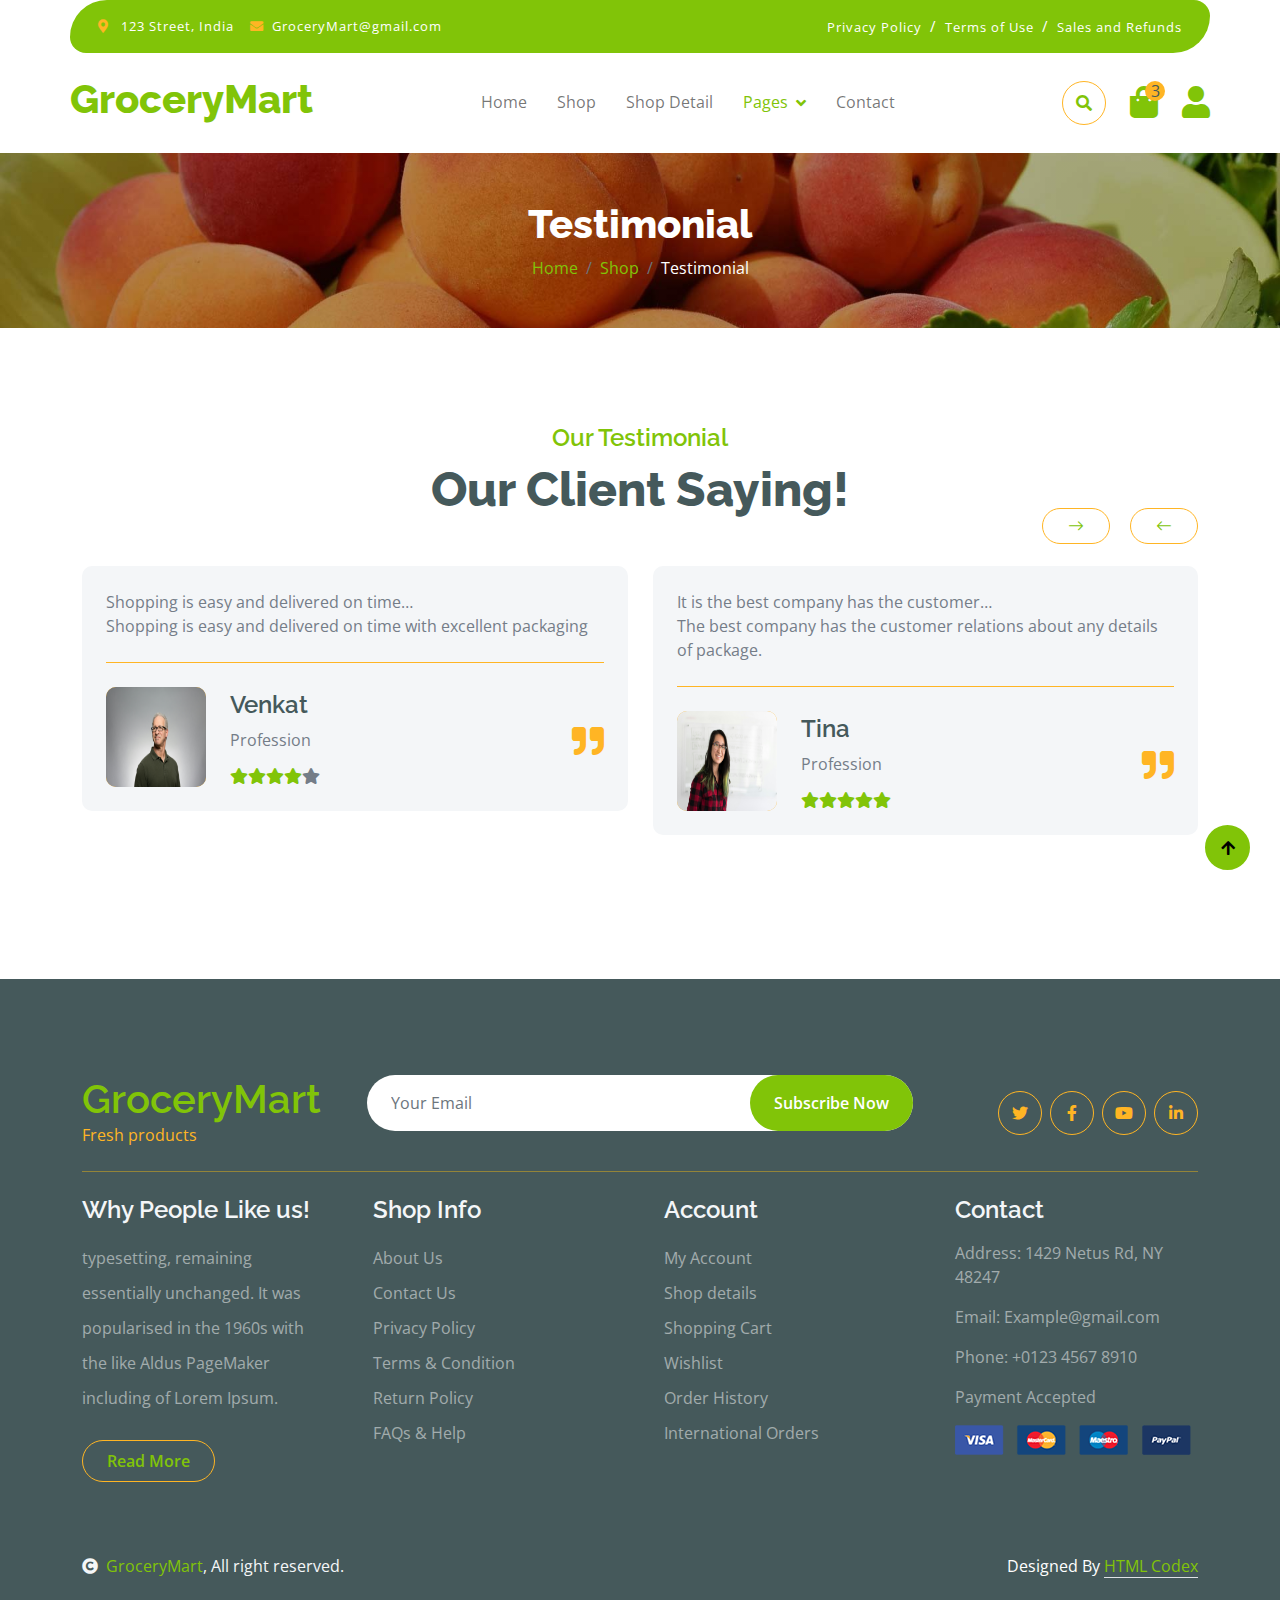
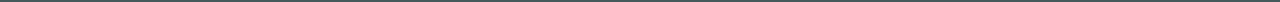
<file: testimonial.html>
<!DOCTYPE html>
<html lang="en">

    <head>
        <meta charset="utf-8">
        <title>GroceryMart</title>
        <meta content="width=device-width, initial-scale=1.0" name="viewport">
        <meta content="" name="keywords">
        <meta content="" name="description">

        <!-- Google Web Fonts -->
        <link rel="preconnect" href="https://fonts.googleapis.com">
        <link rel="preconnect" href="https://fonts.gstatic.com" crossorigin>
        <link href="https://fonts.googleapis.com/css2?family=Open+Sans:wght@400;600&family=Raleway:wght@600;800&display=swap" rel="stylesheet"> 

        <!-- Icon Font Stylesheet -->
        <link rel="stylesheet" href="https://use.fontawesome.com/releases/v5.15.4/css/all.css"/>
        <link href="https://cdn.jsdelivr.net/npm/bootstrap-icons@1.4.1/font/bootstrap-icons.css" rel="stylesheet">

        <!-- Libraries Stylesheet -->
        <link href="lib/lightbox/css/lightbox.min.css" rel="stylesheet">
        <link href="lib/owlcarousel/assets/owl.carousel.min.css" rel="stylesheet">


        <!-- Customized Bootstrap Stylesheet -->
        <link href="css/bootstrap.min.css" rel="stylesheet">

        <!-- Template Stylesheet -->
        <link href="css/style.css" rel="stylesheet">
    </head>

    <body>

        <!-- Spinner Start -->
        <div id="spinner" class="show w-100 vh-100 bg-white position-fixed translate-middle top-50 start-50  d-flex align-items-center justify-content-center">
            <div class="spinner-grow text-primary" role="status"></div>
        </div>
        <!-- Spinner End -->


        <!-- Navbar start -->
        <div class="container-fluid fixed-top">
            <div class="container topbar bg-primary d-none d-lg-block">
                <div class="d-flex justify-content-between">
                    <div class="top-info ps-2">
                        <small class="me-3"><i class="fas fa-map-marker-alt me-2 text-secondary"></i> <a href="#" class="text-white">123 Street, India</a></small>
                        <small class="me-3"><i class="fas fa-envelope me-2 text-secondary"></i><a href="#" class="text-white">GroceryMart@gmail.com</a></small>
                    </div>
                    <div class="top-link pe-2">
                        <a href="Privacy.html" class="text-white"><small class="text-white mx-2">Privacy Policy</small>/</a>
                        <a href="Termsofus.html" class="text-white"><small class="text-white mx-2">Terms of Use</small>/</a>
                        <a href="refund.html" class="text-white"><small class="text-white ms-2">Sales and Refunds</small></a>
                    </div>
                </div>
            </div>
            <div class="container px-0">
                <nav class="navbar navbar-light bg-white navbar-expand-xl">
                    <a href="index.html" class="navbar-brand"><h1 class="text-primary display-6">GroceryMart</h1></a>
                    <button class="navbar-toggler py-2 px-3" type="button" data-bs-toggle="collapse" data-bs-target="#navbarCollapse">
                        <span class="fa fa-bars text-primary"></span>
                    </button>
                    <div class="collapse navbar-collapse bg-white" id="navbarCollapse">
                        <div class="navbar-nav mx-auto">
                            <a href="index.html" class="nav-item nav-link">Home</a>
                            <a href="shop.html" class="nav-item nav-link">Shop</a>
                            <a href="shop-detail.html" class="nav-item nav-link">Shop Detail</a>
                            <div class="nav-item dropdown">
                                <a href="#" class="nav-link dropdown-toggle active" data-bs-toggle="dropdown">Pages</a>
                                <div class="dropdown-menu m-0 bg-secondary rounded-0">
                                    <a href="cart.html" class="dropdown-item">Cart</a>
                                    <a href="chackout.html" class="dropdown-item">Checkout</a>
                                    <a href="testimonial.html" class="dropdown-item active">Testimonial</a>
                                    <a href="404.html" class="dropdown-item">404 Page</a>
                                </div>
                            </div>
                            <a href="contact.html" class="nav-item nav-link">Contact</a>
                        </div>
                        <div class="d-flex m-3 me-0">
                            <button class="btn-search btn border border-secondary btn-md-square rounded-circle bg-white me-4" data-bs-toggle="modal" data-bs-target="#searchModal"><i class="fas fa-search text-primary"></i></button>
                            <a href="#" class="position-relative me-4 my-auto">
                                <i class="fa fa-shopping-bag fa-2x"></i>
                                <span class="position-absolute bg-secondary rounded-circle d-flex align-items-center justify-content-center text-dark px-1" style="top: -5px; left: 15px; height: 20px; min-width: 20px;">3</span>
                            </a>
                            <a href="#" class="my-auto">
                                <i class="fas fa-user fa-2x"></i>
                            </a>
                        </div>
                    </div>
                </nav>
            </div>
        </div>
        <!-- Navbar End -->


        <!-- Modal Search Start -->
        <div class="modal fade" id="searchModal" tabindex="-1" aria-labelledby="exampleModalLabel" aria-hidden="true">
            <div class="modal-dialog modal-fullscreen">
                <div class="modal-content rounded-0">
                    <div class="modal-header">
                        <h5 class="modal-title" id="exampleModalLabel">Search by keyword</h5>
                        <button type="button" class="btn-close" data-bs-dismiss="modal" aria-label="Close"></button>
                    </div>
                    <div class="modal-body d-flex align-items-center">
                        <div class="input-group w-75 mx-auto d-flex">
                            <input type="search" class="form-control p-3" placeholder="keywords" aria-describedby="search-icon-1">
                            <span id="search-icon-1" class="input-group-text p-3"><i class="fa fa-search"></i></span>
                        </div>
                    </div>
                </div>
            </div>
        </div>
        <!-- Modal Search End -->


        <!-- Single Page Header start -->
        <div class="container-fluid page-header py-5">
            <h1 class="text-center text-white display-6">Testimonial</h1>
            <ol class="breadcrumb justify-content-center mb-0">
                <li class="breadcrumb-item"><a href="index.html">Home</a></li>
                <li class="breadcrumb-item"><a href="shop.html">Shop</a></li>
                <li class="breadcrumb-item active text-white">Testimonial</li>
            </ol>
        </div>
        <!-- Single Page Header End -->


        <!-- Tastimonial Start -->
        <div class="container-fluid testimonial py-5">
            <div class="container py-5">
                <div class="testimonial-header text-center">
                    <h4 class="text-primary">Our Testimonial</h4>
                    <h1 class="display-5 mb-5 text-dark">Our Client Saying!</h1>
                </div>
                <div class="owl-carousel testimonial-carousel">
                    <div class="testimonial-item img-border-radius bg-light rounded p-4">
                        <div class="position-relative">
                            <i class="fa fa-quote-right fa-2x text-secondary position-absolute" style="bottom: 30px; right: 0;"></i>
                            <div class="mb-4 pb-4 border-bottom border-secondary">
                                <p class="mb-0">Shopping is easy and delivered on time…<br>
                                    Shopping is easy and delivered on time with excellent packaging
                                </p>
                            </div>
                            <div class="d-flex align-items-center flex-nowrap">
                                <div class="bg-secondary rounded">
                                    <img src="img/men5.jpg" class="img-fluid rounded" style="width: 100px; height: 100px;" alt="">
                                </div>
                                <div class="ms-4 d-block">
                                    <h4 class="text-dark">Venkat</h4>
                                    <p class="m-0 pb-3">Profession</p>
                                    <div class="d-flex pe-5">
                                        <i class="fas fa-star text-primary"></i>
                                        <i class="fas fa-star text-primary"></i>
                                        <i class="fas fa-star text-primary"></i>
                                        <i class="fas fa-star text-primary"></i>
                                        <i class="fas fa-star"></i>
                                    </div>
                                </div>
                            </div>
                        </div>
                    </div>
                    <div class="testimonial-item img-border-radius bg-light rounded p-4">
                        <div class="position-relative">
                            <i class="fa fa-quote-right fa-2x text-secondary position-absolute" style="bottom: 30px; right: 0;"></i>
                            <div class="mb-4 pb-4 border-bottom border-secondary">
                                <p class="mb-0">It is the best company has the customer…<br>
                                    The best company has the customer relations about any details of package. 
                                </p>
                            </div>
                            <div class="d-flex align-items-center flex-nowrap">
                                <div class="bg-secondary rounded">
                                    <img src="img/women2.jpg" class="img-fluid rounded" style="width: 100px; height: 100px;" alt="">
                                </div>
                                <div class="ms-4 d-block">
                                    <h4 class="text-dark">Tina</h4>
                                    <p class="m-0 pb-3">Profession</p>
                                    <div class="d-flex pe-5">
                                        <i class="fas fa-star text-primary"></i>
                                        <i class="fas fa-star text-primary"></i>
                                        <i class="fas fa-star text-primary"></i>
                                        <i class="fas fa-star text-primary"></i>
                                        <i class="fas fa-star text-primary"></i>
                                    </div>
                                </div>
                            </div>
                        </div>
                    </div>
                    <div class="testimonial-item img-border-radius bg-light rounded p-4">
                        <div class="position-relative">
                            <i class="fa fa-quote-right fa-2x text-secondary position-absolute" style="bottom: 30px; right: 0;"></i>
                            <div class="mb-4 pb-4 border-bottom border-secondary">
                                <p class="mb-0">5* store for all your Turkish goods<br>
                                    Excellent as always, I recommend this store 100%. Fast delivery and fair prices.
                                </p>
                            </div>
                            <div class="d-flex align-items-center flex-nowrap">
                                <div class="bg-secondary rounded">
                                    <img src="img/testimonial-1.jpg" class="img-fluid rounded" style="width: 100px; height: 100px;" alt="">
                                </div>
                                <div class="ms-4 d-block">
                                    <h4 class="text-dark">Ania</h4>
                                    <p class="m-0 pb-3">Profession</p>
                                    <div class="d-flex pe-5">
                                        <i class="fas fa-star text-primary"></i>
                                        <i class="fas fa-star text-primary"></i>
                                        <i class="fas fa-star text-primary"></i>
                                        <i class="fas fa-star text-primary"></i>
                                        <i class="fas fa-star text-primary"></i>
                                    </div>
                                </div>
                            </div>
                        </div>
                    </div>
                </div>
            </div>
        </div>
        <!-- Tastimonial End -->


        <!-- Footer Start -->
        <div class="container-fluid bg-dark text-white-50 footer pt-5 mt-5">
            <div class="container py-5">
                <div class="pb-4 mb-4" style="border-bottom: 1px solid rgba(226, 175, 24, 0.5) ;">
                    <div class="row g-4">
                        <div class="col-lg-3">
                            <a href="#">
                                <h1 class="text-primary mb-0">GroceryMart</h1>
                                <p class="text-secondary mb-0">Fresh products</p>
                            </a>
                        </div>
                        <div class="col-lg-6">
                            <div class="position-relative mx-auto">
                                <input class="form-control border-0 w-100 py-3 px-4 rounded-pill" type="number" placeholder="Your Email">
                                <button type="submit" class="btn btn-primary border-0 border-secondary py-3 px-4 position-absolute rounded-pill text-white" style="top: 0; right: 0;">Subscribe Now</button>
                            </div>
                        </div>
                        <div class="col-lg-3">
                            <div class="d-flex justify-content-end pt-3">
                                <a class="btn  btn-outline-secondary me-2 btn-md-square rounded-circle" href=""><i class="fab fa-twitter"></i></a>
                                <a class="btn btn-outline-secondary me-2 btn-md-square rounded-circle" href=""><i class="fab fa-facebook-f"></i></a>
                                <a class="btn btn-outline-secondary me-2 btn-md-square rounded-circle" href=""><i class="fab fa-youtube"></i></a>
                                <a class="btn btn-outline-secondary btn-md-square rounded-circle" href=""><i class="fab fa-linkedin-in"></i></a>
                            </div>
                        </div>
                    </div>
                </div>
                <div class="row g-5">
                    <div class="col-lg-3 col-md-6">
                        <div class="footer-item">
                            <h4 class="text-light mb-3">Why People Like us!</h4>
                            <p class="mb-4">typesetting, remaining essentially unchanged. It was 
                                popularised in the 1960s with the like Aldus PageMaker including of Lorem Ipsum.</p>
                            <a href="" class="btn border-secondary py-2 px-4 rounded-pill text-primary">Read More</a>
                        </div>
                    </div>
                    <div class="col-lg-3 col-md-6">
                        <div class="d-flex flex-column text-start footer-item">
                            <h4 class="text-light mb-3">Shop Info</h4>
                            <a class="btn-link" href="">About Us</a>
                            <a class="btn-link" href="">Contact Us</a>
                            <a class="btn-link" href="">Privacy Policy</a>
                            <a class="btn-link" href="">Terms & Condition</a>
                            <a class="btn-link" href="">Return Policy</a>
                            <a class="btn-link" href="">FAQs & Help</a>
                        </div>
                    </div>
                    <div class="col-lg-3 col-md-6">
                        <div class="d-flex flex-column text-start footer-item">
                            <h4 class="text-light mb-3">Account</h4>
                            <a class="btn-link" href="">My Account</a>
                            <a class="btn-link" href="">Shop details</a>
                            <a class="btn-link" href="">Shopping Cart</a>
                            <a class="btn-link" href="">Wishlist</a>
                            <a class="btn-link" href="">Order History</a>
                            <a class="btn-link" href="">International Orders</a>
                        </div>
                    </div>
                    <div class="col-lg-3 col-md-6">
                        <div class="footer-item">
                            <h4 class="text-light mb-3">Contact</h4>
                            <p>Address: 1429 Netus Rd, NY 48247</p>
                            <p>Email: Example@gmail.com</p>
                            <p>Phone: +0123 4567 8910</p>
                            <p>Payment Accepted</p>
                            <img src="img/payment.png" class="img-fluid" alt="">
                        </div>
                    </div>
                </div>
            </div>
        </div>
        <!-- Footer End -->

        <!-- Copyright Start -->
        <div class="container-fluid copyright bg-dark py-4">
            <div class="container">
                <div class="row">
                    <div class="col-md-6 text-center text-md-start mb-3 mb-md-0">
                        <span class="text-light"><a href="#"><i class="fas fa-copyright text-light me-2"></i>GroceryMart</a>, All right reserved.</span>
                    </div>
                    <div class="col-md-6 my-auto text-center text-md-end text-white">
                        <!--/*** This template is free as long as you keep the below author’s credit link/attribution link/backlink. ***/-->
                        <!--/*** If you'd like to use the template without the below author’s credit link/attribution link/backlink, ***/-->
                        <!--/*** you can purchase the Credit Removal License from "https://htmlcodex.com/credit-removal". ***/-->
                        Designed By <a class="border-bottom" href="https://htmlcodex.com">HTML Codex</a>
                    </div>
                </div>
            </div>
        </div>
        <!-- Copyright End -->



        <!-- Back to Top -->
        <a href="#" class="btn btn-primary border-3 border-primary rounded-circle back-to-top"><i class="fa fa-arrow-up"></i></a>   

        
    <!-- JavaScript Libraries -->
    <script src="https://ajax.googleapis.com/ajax/libs/jquery/3.6.4/jquery.min.js"></script>
    <script src="https://cdn.jsdelivr.net/npm/bootstrap@5.0.0/dist/js/bootstrap.bundle.min.js"></script>
    <script src="lib/easing/easing.min.js"></script>
    <script src="lib/waypoints/waypoints.min.js"></script>
    <script src="lib/lightbox/js/lightbox.min.js"></script>
    <script src="lib/owlcarousel/owl.carousel.min.js"></script>

    <!-- Template Javascript -->
    <script src="js/main.js"></script>
    </body>

</html>
</file>
<file: css/style.css>
/*** Spinner Start ***/
#spinner {
    opacity: 0;
    visibility: hidden;
    transition: opacity .8s ease-out, visibility 0s linear .5s;
    z-index: 99999;
 }

 #spinner.show {
     transition: opacity .8s ease-out, visibility 0s linear .0s;
     visibility: visible;
     opacity: 1;
 }

 .back-to-top {
    position: fixed;
    right: 30px;
    bottom: 30px;
    display: flex;
    width: 45px;
    height: 45px;
    align-items: center;
    justify-content: center;
    transition: 0.5s;
    z-index: 99;
}
/*** Spinner End ***/


/*** Button Start ***/
.btn {
    font-weight: 600;
    transition: .5s;
}

.btn-square {
    width: 32px;
    height: 32px;
}

.btn-sm-square {
    width: 34px;
    height: 34px;
}

.btn-md-square {
    width: 44px;
    height: 44px;
}

.btn-lg-square {
    width: 56px;
    height: 56px;
}

.btn-square,
.btn-sm-square,
.btn-md-square,
.btn-lg-square {
    padding: 0;
    display: flex;
    align-items: center;
    justify-content: center;
    font-weight: normal;
}

.btn.border-secondary {
    transition: 0.5s;
}

.btn.border-secondary:hover {
    background: var(--bs-secondary) !important;
    color: var(--bs-white) !important;
}

/*** Topbar Start ***/
.fixed-top {
    transition: 0.5s;
    background: var(--bs-white);
    border: 0;
}

.topbar {
    padding: 20px;
    border-radius: 230px 100px;
}

.topbar .top-info {
    font-size: 15px;
    line-height: 0;
    letter-spacing: 1px;
    display: flex;
    align-items: center;
}

.topbar .top-link {
    font-size: 15px;
    line-height: 0;
    letter-spacing: 1px;
    display: flex;
    align-items: center;
}

.topbar .top-link a {
    letter-spacing: 1px;
}

.topbar .top-link a small:hover {
    color: var(--bs-secondary) !important;
    transition: 0.5s;
}

.topbar .top-link a small:hover i {
    color: var(--bs-primary) !important;
}
/*** Topbar End ***/

/*** Navbar Start ***/
.navbar .navbar-nav .nav-link {
    padding: 10px 15px;
    font-size: 16px;
    transition: .5s;
}

.navbar {
    height: 100px;
    border-bottom: 1px solid rgba(255, 255, 255, .1);
}

.navbar .navbar-nav .nav-link:hover,
.navbar .navbar-nav .nav-link.active,
.fixed-top.bg-white .navbar .navbar-nav .nav-link:hover,
.fixed-top.bg-white .navbar .navbar-nav .nav-link.active {
    color: var(--bs-primary);
}

.navbar .dropdown-toggle::after {
    border: none;
    content: "\f107";
    font-family: "Font Awesome 5 Free";
    font-weight: 700;
    vertical-align: middle;
    margin-left: 8px;
}

@media (min-width: 1200px) {
    .navbar .nav-item .dropdown-menu {
        display: block;
        visibility: hidden;
        top: 100%;
        transform: rotateX(-75deg);
        transform-origin: 0% 0%;
        border: 0;
        transition: .5s;
        opacity: 0;
    }
}

.dropdown .dropdown-menu a:hover {
    background: var(--bs-secondary);
    color: var(--bs-primary);
}

.navbar .nav-item:hover .dropdown-menu {
    transform: rotateX(0deg);
    visibility: visible;
    background: var(--bs-light) !important;
    border-radius: 10px !important;
    transition: .5s;
    opacity: 1;
}

#searchModal .modal-content {
    background: rgba(255, 255, 255, .8);
}
/*** Navbar End ***/

/*** Hero Header ***/
.hero-header {
    background: linear-gradient(rgba(248, 223, 173, 0.1), rgba(248, 223, 173, 0.1)), url(../img/hero-img.jpg);
    background-position: center center;
    background-repeat: no-repeat;
    background-size: cover;
}

.carousel-item {
    position: relative;
}

.carousel-item a {
    position: absolute;
    top: 50%;
    left: 50%;
    transform: translate(-50%, -50%);
    font-size: 25px;
    background: linear-gradient(rgba(255, 181, 36, 0.7), rgba(255, 181, 36, 0.7));
}

.carousel-control-next,
.carousel-control-prev {
    width: 48px;
    height: 48px;
    border-radius: 48px;
    border: 1px solid var(--bs-white);
    background: var(--bs-primary);
    position: absolute;
    top: 50%;
    transform: translateY(-50%);
}

.carousel-control-next {
    margin-right: 20px;
}

.carousel-control-prev {
    margin-left: 20px;
}

.page-header {
    position: relative;
    background: linear-gradient(rgba(0, 0, 0, 0.3), rgba(0, 0, 0, 0.3)), url(../img/cart-page-header-img.jpg);
    background-position: center center;
    background-repeat: no-repeat;
    background-size: cover;
}

@media (min-width: 992px) {
    .hero-header,
    .page-header {
        margin-top: 152px !important;
    }
}

@media (max-width: 992px) {
    .hero-header,
    .page-header {
        margin-top: 97px !important;
    }
}
/*** Hero Header end ***/


/*** featurs Start ***/
.featurs .featurs-item .featurs-icon {
    position: relative;
    width: 120px;
    height: 120px;
}

.featurs .featurs-item .featurs-icon::after {
    content: "";
    width: 35px;
    height: 35px;
    background: var(--bs-secondary);
    position: absolute;
    bottom: -10px;
    transform: translate(-50%);
    transform: rotate(45deg);
    background: var(--bs-secondary);
    
}
/*** featurs End ***/


/*** service Start ***/
.service .service-item .service-content {
    position: relative;
    width: 250px; 
    height: 130px; 
    top: -50%; 
    left: 50%; 
    transform: translate(-50%, -50%);
}

/*** service End ***/


/*** Fruits Start ***/
.fruite .tab-class .nav-item a.active {
    background: var(--bs-secondary) !important;
}

.fruite .tab-class .nav-item a.active span {
    color: var(--bs-white) !important; 
}

.fruite .fruite-categorie .fruite-name {
    line-height: 40px;
}

.fruite .fruite-categorie .fruite-name a {
    transition: 0.5s;
}

.fruite .fruite-categorie .fruite-name a:hover {
    color: var(--bs-secondary);
}

.fruite .fruite-item {
    height: 100%;
    transition: 0.5s;
}
.fruite .fruite-item:hover {
    box-shadow: 0 0 55px rgba(0, 0, 0, 0.4);
}

.fruite .fruite-item .fruite-img {
    overflow: hidden;
    transition: 0.5s;
    border-radius: 10px 10px 0 0;
}

.fruite .fruite-item .fruite-img img {
    transition: 0.5s;
}

.fruite .fruite-item .fruite-img img:hover {
    transform: scale(1.3);
}
/*** Fruits End ***/


/*** vesitable Start ***/
.vesitable .vesitable-item {
    height: 100%;
    transition: 0.5s;
}

.vesitable .vesitable-item:hover {
    box-shadow: 0 0 55px rgba(0, 0, 0, 0.4);
}

.vesitable .vesitable-item .vesitable-img {
    overflow: hidden;
    transition: 0.5s;
    border-radius: 10px 10px 0 0;
}

.vesitable .vesitable-item .vesitable-img img {
    transition: 0.5s;
}

.vesitable .vesitable-item .vesitable-img img:hover {
    transform: scale(1.2);
}

.vesitable .owl-stage {
    margin: 50px 0;
    position: relative;
}

.vesitable .owl-nav .owl-prev {
    position: absolute;
    top: -8px;
    right: 0;
    color: var(--bs-primary);
    padding: 5px 25px;
    border: 1px solid var(--bs-secondary);
    border-radius: 20px;
    transition: 0.5s;

}

.vesitable .owl-nav .owl-prev:hover {
    background: var(--bs-secondary);
    color: var(--bs-white);
}

.vesitable .owl-nav .owl-next {
    position: absolute;
    top: -8px;
    right: 88px;
    color: var(--bs-primary);
    padding: 5px 25px;
    border: 1px solid var(--bs-secondary);
    border-radius: 20px;
    transition: 0.5s;
}

.vesitable .owl-nav .owl-next:hover {
    background: var(--bs-secondary);
    color: var(--bs-white);
}
/*** vesitable End ***/


/*** Banner Section Start ***/
.banner .banner-btn:hover {
    background: var(--bs-primary);
}
/*** Banner Section End ***/


/*** Facts Start ***/
.counter {
    height: 100%;
    text-align: center;
    box-shadow: 0 0 30px rgba(0, 0, 0, 0.05);
}

.counter i {
    font-size: 60px;
    margin-bottom: 25px;
}

.counter h4 {
    color: var(--bs-primary);
    letter-spacing: 1px;
    text-transform: uppercase;
}

.counter h1 {
    margin-bottom: 0;
}
/*** Facts End ***/


/*** testimonial Start ***/
.testimonial .owl-nav .owl-prev {
    position: absolute;
    top: -58px;
    right: 0;
    color: var(--bs-primary);
    padding: 5px 25px;
    border: 1px solid var(--bs-secondary);
    border-radius: 20px;
    transition: 0.5s;
}

.testimonial .owl-nav .owl-prev:hover {
    background: var(--bs-secondary);
    color: var(--bs-white);
}

.testimonial .owl-nav .owl-next {
    position: absolute;
    top: -58px;
    right: 88px;
    color: var(--bs-primary);
    padding: 5px 25px;
    border: 1px solid var(--bs-secondary);
    border-radius: 20px;
    transition: 0.5s;
}

.testimonial .owl-nav .owl-next:hover {
    background: var(--bs-secondary);
    color: var(--bs-white);
}
/*** testimonial End ***/


/*** Single Page Start ***/
.pagination {
    display: inline-block;
}
  
.pagination a {
    color: var(--bs-dark);
    padding: 10px 16px;
    text-decoration: none;
    transition: 0.5s;
    border: 1px solid var(--bs-secondary);
    margin: 0 4px;
}
  
.pagination a.active {
    background-color: var(--bs-primary);
    color: var(--bs-light);
    border: 1px solid var(--bs-secondary);
}
  
.pagination a:hover:not(.active) {background-color: var(--bs-primary)}

.nav.nav-tabs .nav-link.active {
    border-bottom: 2px solid var(--bs-secondary) !important;
}
/*** Single Page End ***/


/*** Footer Start ***/
.footer .footer-item .btn-link {
    line-height: 35px;
    color: rgba(255, 255, 255, .5);
    transition: 0.5s;
}

.footer .footer-item .btn-link:hover {
    color: var(--bs-secondary) !important;
}

.footer .footer-item p.mb-4 {
    line-height: 35px;
}
/*** Footer End ***/

/* Terms & condition */
.Terms
{
    margin: 60px;
}
</file>
